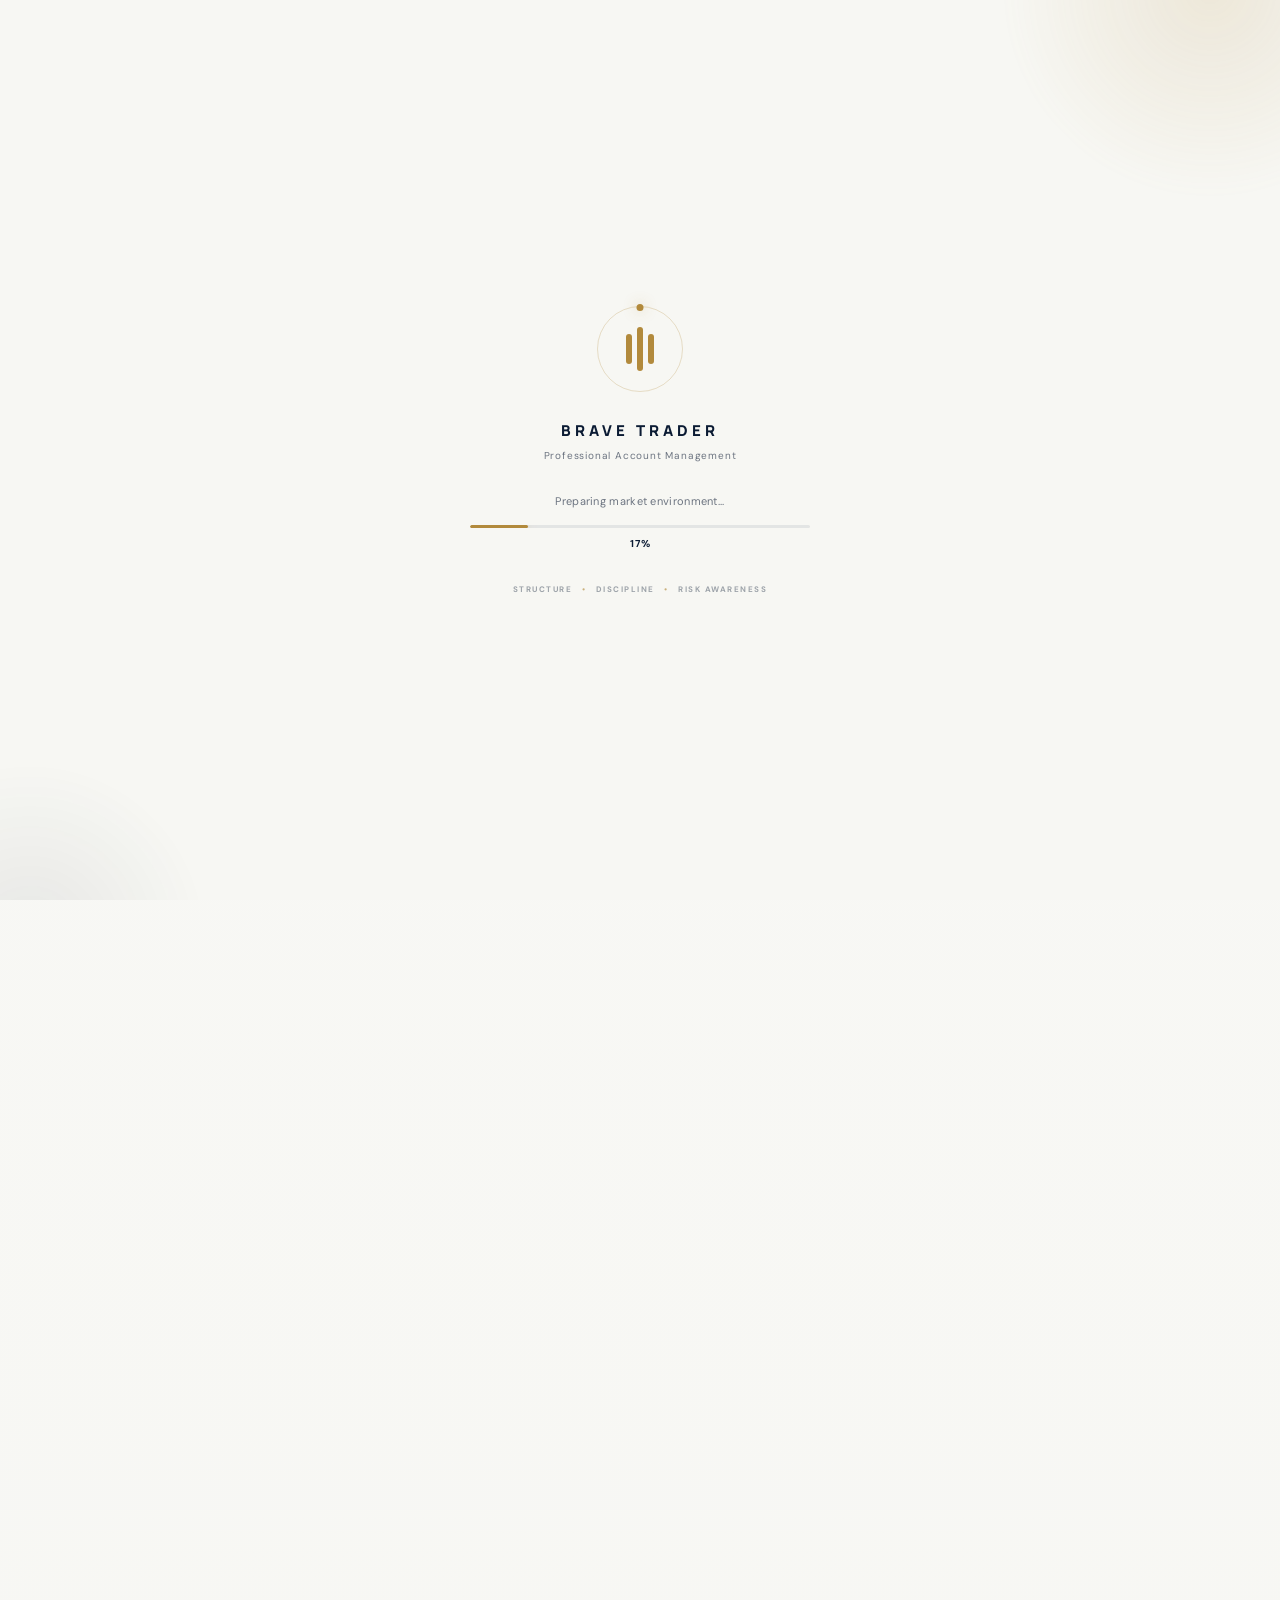
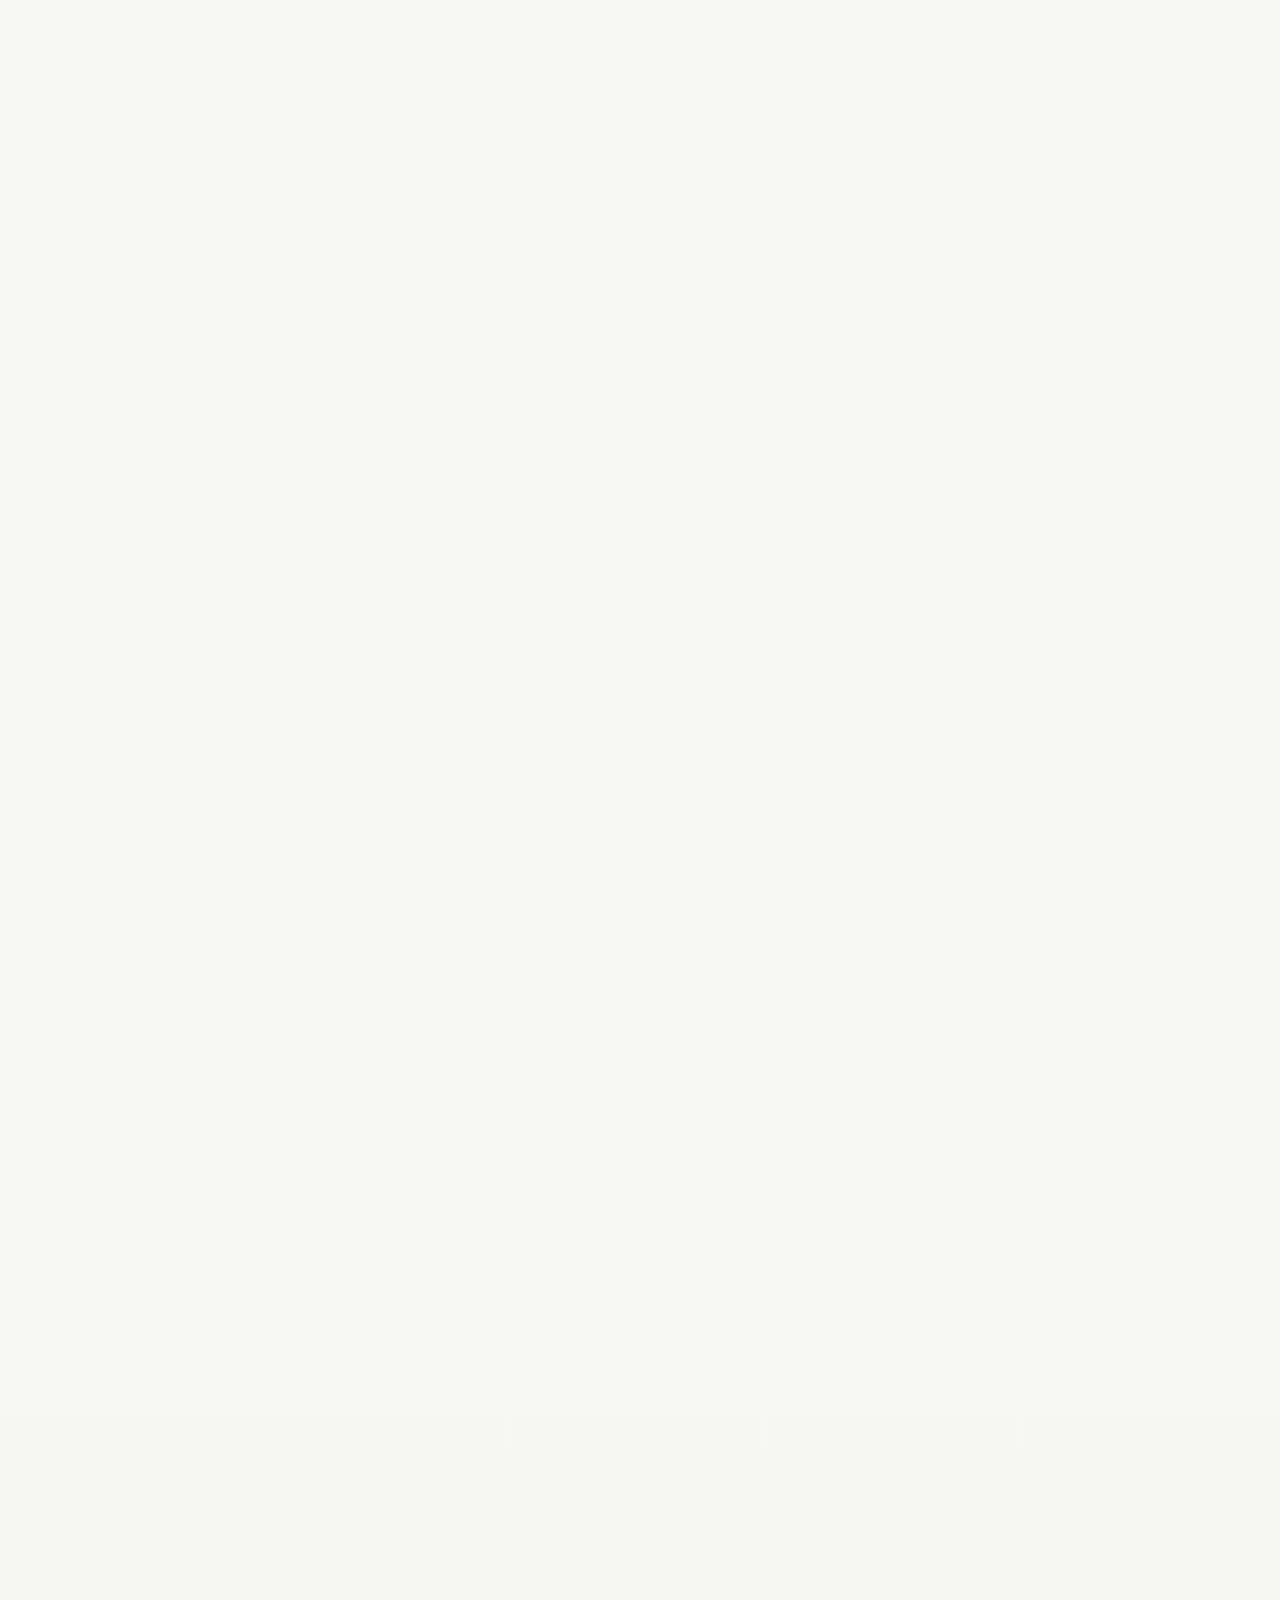
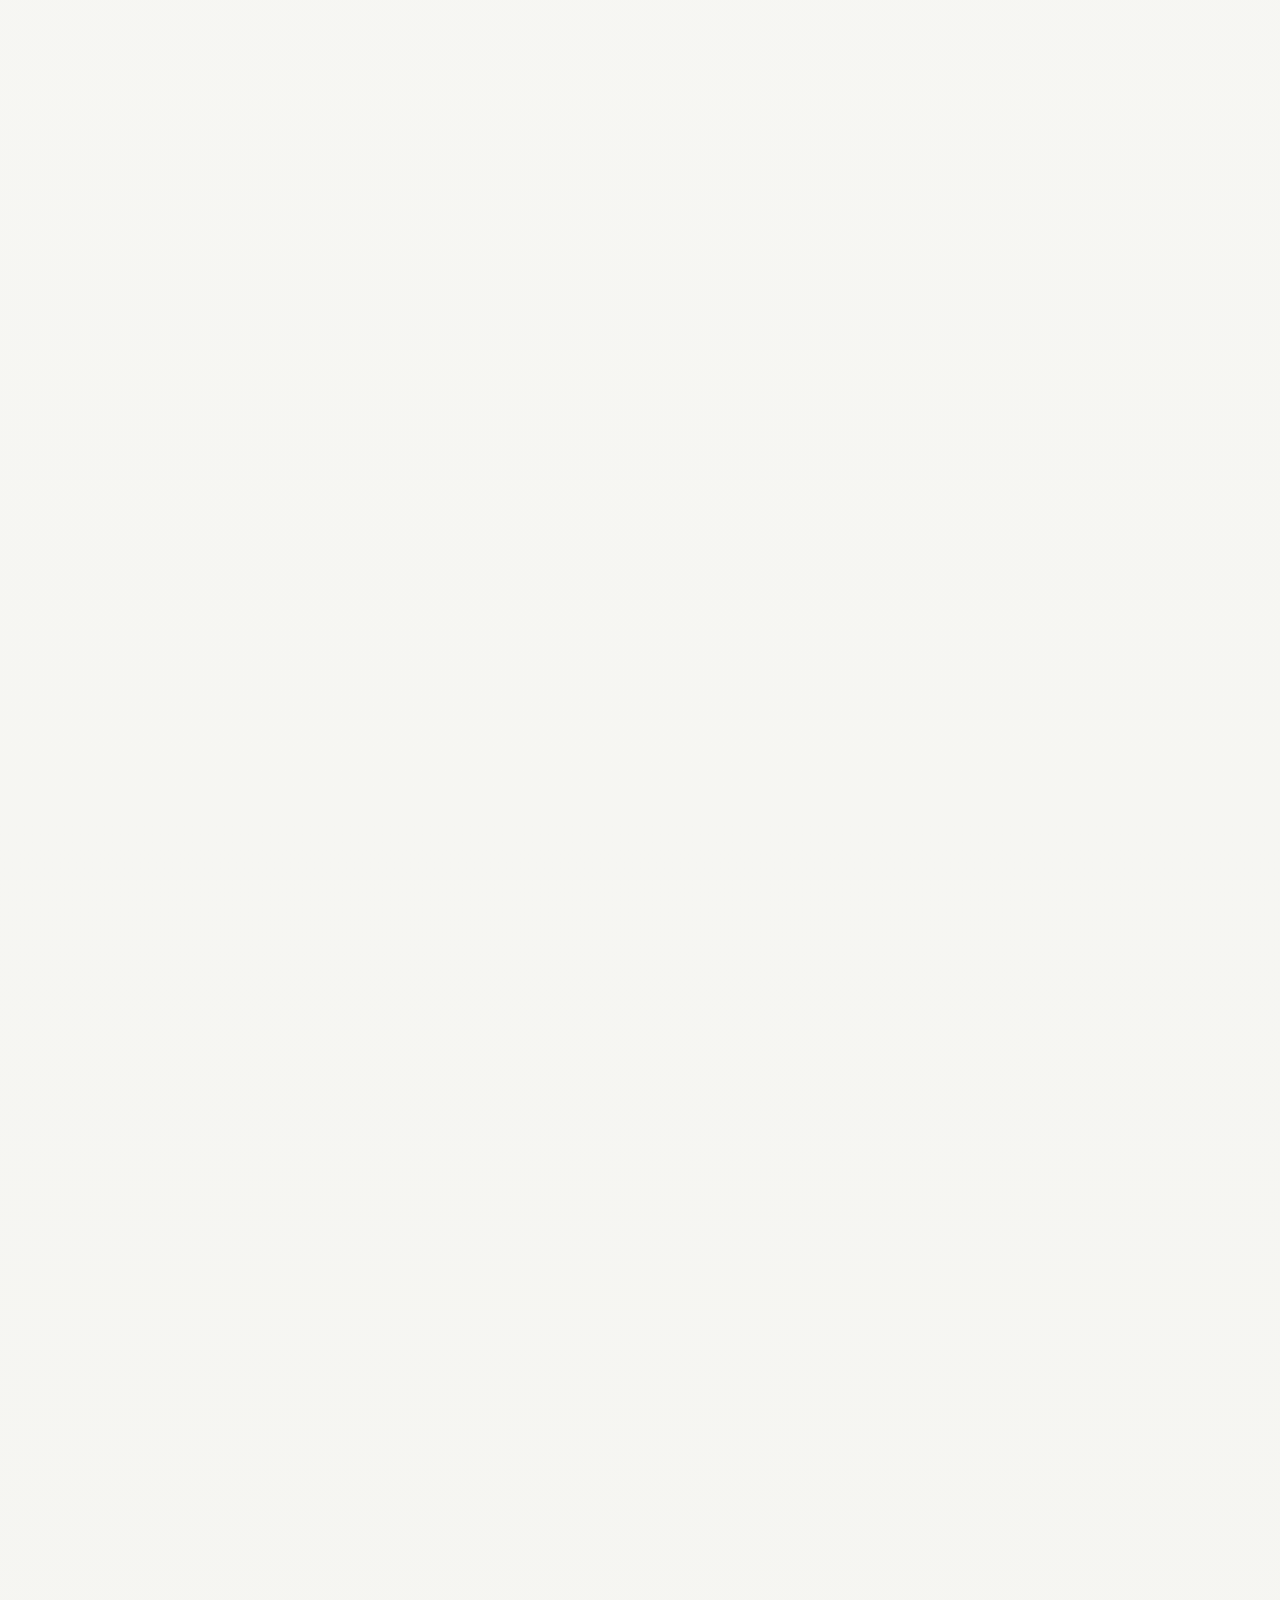
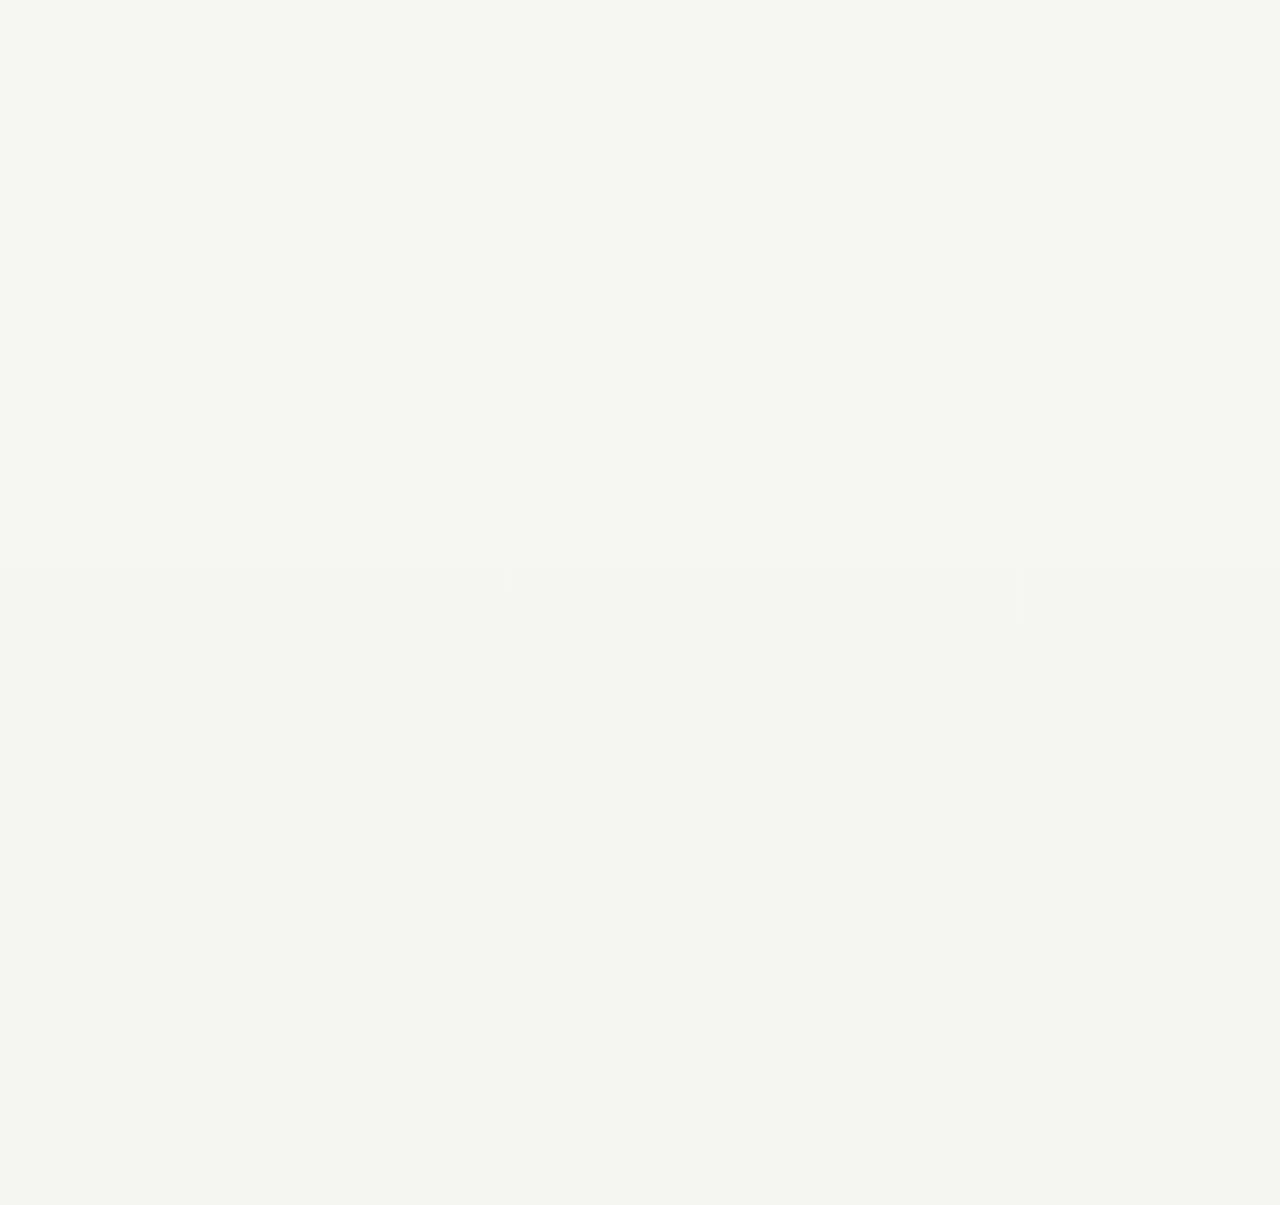
<file: index.html>
<!DOCTYPE html><html lang="en"><head><meta charset="UTF-8">

<meta
    name="viewport"
    content="width=device-width, initial-scale=1.0"
>

<meta
    name="description"
    content="Brave Trader is a Nigerian professional account management company focused on selected precious metals and global market indices, including Gold, Silver and Indices."
>

<meta
    name="keywords"
    content="Brave Trader, Brave Trader Nigeria, professional account management, forex account management, gold trading, silver trading, XAU/USD, XAG/USD, market indices"
>

<meta
    name="author"
    content="Brave Trader"
>

<meta
    name="robots"
    content="index, follow"
>

<meta
    name="theme-color"
    content="#f7f7f3"
>

<link
    rel="canonical"
    href="https://www.brave-trader.com/"
>

<!-- Open Graph -->

<meta
    property="og:type"
    content="website"
>

<meta
    property="og:title"
    content="Brave Trader | Professional Account Management"
>

<meta
    property="og:description"
    content="Brave Trader provides professional account management focused on selected precious metals and global market indices."
>

<meta
    property="og:url"
    content="https://www.brave-trader.com/"
>

<meta
    property="og:site_name"
    content="Brave Trader"
>

<meta
    property="og:image"
    content="https://www.brave-trader.com/IMG-20250711-WA0019.jpg"
>


<title>
    Brave Trader | Professional Account Management
</title>


<link
    rel="icon"
    type="image/x-icon"
    href="IMG-20250711-WA0019.jpg"
>


<!-- Fonts -->

<link
    rel="preconnect"
    href="https://fonts.googleapis.com"
>

<link
    rel="preconnect"
    href="https://fonts.gstatic.com"
    crossorigin
>

<link
    href="https://fonts.googleapis.com/css2?family=DM+Sans:wght@400;500;600;700&family=Manrope:wght@500;600;700;800&display=swap"
    rel="stylesheet"
>


<!-- Main stylesheet -->

<link
    rel="stylesheet"
    href="style.css"
>


<!-- Weather -->

<link
    rel="stylesheet"
    href="weather.css"
>


<!-- =====================================================
     BRAVE TRADER — SEARCH / AI IDENTITY
====================================================== -->

<script type="application/ld+json">
{
    "@context": "https://schema.org",
    "@graph": [

        {
            "@type": "Organization",
            "@id": "https://www.brave-trader.com/#organization",
            "name": "Brave Trader",
            "url": "https://www.brave-trader.com/",
            "logo": "https://www.brave-trader.com/IMG-20250711-WA0019.jpg",
            "description": "Brave Trader is a Nigerian professional account management company focused on selected precious metals and global market indices.",
            "areaServed": {
                "@type": "Country",
                "name": "Nigeria"
            },
            "sameAs": [
                "https://www.tiktok.com/@brave_trader",
                "https://youtube.com/@brave-trader_official"
            ]
        },

        {
            "@type": "WebSite",
            "@id": "https://www.brave-trader.com/#website",
            "url": "https://www.brave-trader.com/",
            "name": "Brave Trader",
            "description": "Official website of Brave Trader, a Nigerian professional account management company.",
            "publisher": {
                "@id": "https://www.brave-trader.com/#organization"
            }
        },

        {
            "@type": "WebPage",
            "@id": "https://www.brave-trader.com/#webpage",
            "url": "https://www.brave-trader.com/",
            "name": "Brave Trader | Professional Account Management",
            "isPartOf": {
                "@id": "https://www.brave-trader.com/#website"
            },
            "about": {
                "@id": "https://www.brave-trader.com/#organization"
            },
            "description": "Brave Trader provides professional account management focused on selected precious metals and global market indices."
        }

    ]
}
</script>


<!-- =====================================================
     BRAVE TRADER — INITIAL PAGE LOCK
====================================================== -->

<style>
    /* Lock the real page while the loader is running */
    html.brave-loading body {
        overflow: hidden !important;
    }

    html.brave-loading body > header,
    html.brave-loading body > main,
    html.brave-loading body > footer {
        visibility: hidden !important;
        opacity: 0 !important;
    }

    /* Loader always sits above the page */
    #brave-loader {
        position: fixed;
        inset: 0;
        z-index: 999999;
        visibility: visible;
        opacity: 1;
    }

    #brave-loader.loader-finished {
        opacity: 0;
        visibility: hidden;
        pointer-events: none;
        transition:
            opacity 0.8s ease,
            visibility 0.8s ease;
    }

    /* Restore the real page */
    html:not(.brave-loading) body > header,
    html:not(.brave-loading) body > main,
    html:not(.brave-loading) body > footer {
        visibility: visible;
        opacity: 1;
    }
</style>

<script>
    document.documentElement.classList.add("brave-loading");
</script>

</head>

<body><!-- =====================================================
     NAVIGATION
====================================================== -->

<header class="navbar">

    <a
        href="index.html"
        class="logo logo-image"
        aria-label="Brave Trader Home"
    >

        <img
            src="IMG-20250711-WA0019.jpg"
            alt="Brave Trader Logo"
        >

    </a>


    <nav
        class="nav-links"
        aria-label="Main navigation"
    >

        <div class="nav-dropdown">

            <a
                href="index.html"
                class="nav-home"
            >

                Home

                <span class="dropdown-arrow">
                    ⌄
                </span>

            </a>


            <div class="home-dropdown">

                <a href="index.html#services">
                    Services
                </a>

                <a href="index.html#approach">
                    Our Approach
                </a>

                <a href="index.html#about">
                    Why Brave Trader
                </a>

            </div>

        </div>


        <a href="join-us.html">
            Join Us
        </a>


        <a href="faq.html">
            FAQ
        </a>


        <a
            href="index.html#contact"
            class="mobile-get-started"
        >
            Get Started →
        </a>

    </nav>


    <a
        href="join-us.html"
        class="nav-button"
    >
        Join Us
    </a>


    <button
        class="menu-button"
        type="button"
        aria-label="Open navigation menu"
        aria-expanded="false"
    >
        ☰
    </button>

</header>



<main>

    <!-- =====================================================
         HERO
    ====================================================== -->

    <section
        class="hero"
        id="home"
        aria-labelledby="hero-title"
    >

        <div class="hero-content">

            <p class="eyebrow">
                BRAVE TRADER
            </p>


            <h1 id="hero-title">

                Navigate the markets

                <span>
                    with confidence.
                </span>

            </h1>


            <p class="hero-description">

                Brave Trader is a professional account management
                company focused on selected precious metals and
                global market indices.

                Our approach combines structured strategies,
                disciplined decision-making and risk awareness
                throughout the account management process.

            </p>


            <div class="hero-buttons">

                <a
                    href="#services"
                    class="primary-button"
                >
                    Explore Services
                </a>


                <a
                    href="#approach"
                    class="secondary-button"
                >
                    Our Approach →
                </a>

            </div>

        </div>



        <!-- =================================================
             MARKET DASHBOARD
        ================================================== -->

        <div class="hero-visual">

            <div class="market-card">

                <div class="market-header">

                    <div class="dashboard-heading">

                        <span class="dashboard-label">
                            BRAVE TRADER
                        </span>

                        <strong class="dashboard-title">
                            Market Overview
                        </strong>

                    </div>


                    <span class="market-status">

                        <span class="status-dot"></span>

                        MARKET FOCUS

                    </span>

                </div>



                <div class="market-selector">

                    <button
                        class="market-tab active"
                        type="button"
                        data-market="gold"
                    >

                        <span>
                            Gold
                        </span>

                        <small>
                            XAU/USD
                        </small>

                    </button>


                    <button
                        class="market-tab"
                        type="button"
                        data-market="silver"
                    >

                        <span>
                            Silver
                        </span>

                        <small>
                            XAG/USD
                        </small>

                    </button>


                    <button
                        class="market-tab"
                        type="button"
                        data-market="indices"
                    >

                        <span>
                            Indices
                        </span>

                        <small>
                            GLOBAL
                        </small>

                    </button>

                </div>



                <div class="chart-wrapper">

                    <div class="chart-info">

                        <div>

                            <small>
                                MARKET
                            </small>

                            <strong id="chart-market">
                                XAU/USD
                            </strong>

                        </div>


                        <div class="chart-direction">

                            <span class="direction-dot"></span>

                            <span id="chart-status">
                                Focused
                            </span>

                        </div>

                    </div>



                    <div class="chart-area">

                        <div class="chart-grid"></div>


                        <svg
                            class="market-chart"
                            viewBox="0 0 600 260"
                            preserveAspectRatio="none"
                            aria-label="Illustrative market chart for selected Brave Trader market"
                        >

                            <defs>

                                <linearGradient
                                    id="chartFill"
                                    x1="0"
                                    y1="0"
                                    x2="0"
                                    y2="1"
                                >

                                    <stop
                                        offset="0%"
                                        stop-opacity="0.22"
                                    />

                                    <stop
                                        offset="100%"
                                        stop-opacity="0"
                                    />

                                </linearGradient>

                            </defs>


                            <path
                                id="chart-fill"
                                class="chart-fill"
                                d="
                                    M0,205
                                    L45,185
                                    L90,195
                                    L135,145
                                    L180,160
                                    L225,120
                                    L270,140
                                    L315,95
                                    L360,110
                                    L405,72
                                    L450,88
                                    L495,50
                                    L540,65
                                    L600,25
                                    L600,260
                                    L0,260
                                    Z
                                "
                            ></path>


                            <path
                                id="chart-path"
                                class="chart-path"
                                d="
                                    M0,205
                                    L45,185
                                    L90,195
                                    L135,145
                                    L180,160
                                    L225,120
                                    L270,140
                                    L315,95
                                    L360,110
                                    L405,72
                                    L450,88
                                    L495,50
                                    L540,65
                                    L600,25
                                "
                            ></path>


                            <circle
                                id="chart-point"
                                class="chart-point"
                                cx="600"
                                cy="25"
                                r="6"
                            ></circle>


                            <circle
                                id="chart-point-ring"
                                class="chart-point-ring"
                                cx="600"
                                cy="25"
                                r="12"
                            ></circle>

                        </svg>

                    </div>



                    <div class="chart-footer">

                        <span>
                            Illustrative market view
                        </span>

                        <span>
                            Focused markets
                        </span>

                    </div>

                </div>



                <div class="market-data">

                    <div class="market-data-item">

                        <small>
                            METAL
                        </small>

                        <strong>
                            Gold
                        </strong>

                    </div>


                    <div class="market-data-item">

                        <small>
                            METAL
                        </small>

                        <strong>
                            Silver
                        </strong>

                    </div>


                    <div class="market-data-item">

                        <small>
                            MARKET
                        </small>

                        <strong>
                            Indices
                        </strong>

                    </div>

                </div>

            </div>

        </div>

    </section>



    <!-- =====================================================
         MARKET STRIP
    ====================================================== -->

    <section
        class="market-strip"
        aria-label="Brave Trader focused markets"
    >

        <div class="market-item">

            <span>
                01
            </span>

            <strong>
                GOLD
            </strong>

            <small>
                XAU/USD
            </small>

        </div>


        <div class="market-item">

            <span>
                02
            </span>

            <strong>
                SILVER
            </strong>

            <small>
                XAG/USD
            </small>

        </div>


        <div class="market-item">

            <span>
                03
            </span>

            <strong>
                INDICES
            </strong>

            <small>
                GLOBAL MARKETS
            </small>

        </div>

    </section>



    <!-- =====================================================
         SERVICES
    ====================================================== -->

    <section
        class="section services"
        id="services"
        aria-labelledby="services-title"
    >

        <div class="section-heading">

            <p class="eyebrow">
                BRAVE TRADER SERVICES
            </p>


            <h2 id="services-title">

                Focused management.

                <span>
                    Clear direction.
                </span>

            </h2>


            <p>

                Brave Trader provides professional account
                management centered around selected markets,
                with an emphasis on structured decision-making,
                risk awareness and consistent monitoring.

            </p>

        </div>



        <div class="service-grid">

            <article class="service-card">

                <span class="service-number">
                    01
                </span>


                <div class="service-icon">
                    ◆
                </div>


                <h3>
                    Gold
                </h3>


                <p>

                    Account management focused on the gold market,
                    including XAU/USD.

                </p>


                <a href="#contact">
                    Learn more →
                </a>

            </article>



            <article class="service-card">

                <span class="service-number">
                    02
                </span>


                <div class="service-icon">
                    ◇
                </div>


                <h3>
                    Silver
                </h3>


                <p>

                    Structured management focused on silver,
                    including XAG/USD.

                </p>


                <a href="#contact">
                    Learn more →
                </a>

            </article>



            <article class="service-card">

                <span class="service-number">
                    03
                </span>


                <div class="service-icon">
                    ◈
                </div>


                <h3>
                    Indices
                </h3>


                <p>

                    Focused account management across selected
                    global market indices.

                </p>


                <a href="#contact">
                    Learn more →
                </a>

            </article>

        </div>

    </section>



    <!-- =====================================================
         SERVICES
    ====================================================== -->

    <section
        class="section services"
        id="services"
        aria-labelledby="services-title"
    >

        <div class="section-heading">

            <p class="eyebrow">
                BRAVE TRADER SERVICES
            </p>


            <h2 id="services-title">

                Focused management.

                <span>
                    Clear direction.
                </span>

            </h2>


            <p>

                Brave Trader provides professional account
                management centered around selected markets,
                with an emphasis on structured decision-making,
                risk awareness and consistent monitoring.

            </p>

        </div>



        <div class="service-grid">

            <article class="service-card">

                <span class="service-number">
                    01
                </span>


                <div class="service-icon">
                    ◆
                </div>


                <h3>
                    Gold
                </h3>


                <p>

                    Account management focused on the gold market,
                    including XAU/USD.

                </p>


                <a href="#contact">
                    Learn more →
                </a>

            </article>



            <article class="service-card">

                <span class="service-number">
                    02
                </span>


                <div class="service-icon">
                    ◇
                </div>


                <h3>
                    Silver
                </h3>


                <p>

                    Structured management focused on silver,
                    including XAG/USD.

                </p>


                <a href="#contact">
                    Learn more →
                </a>

            </article>



            <article class="service-card">

                <span class="service-number">
                    03
                </span>


                <div class="service-icon">
                    ◈
                </div>


                <h3>
                    Indices
                </h3>


                <p>

                    Focused account management across selected
                    global market indices.

                </p>


                <a href="#contact">
                    Learn more →
                </a>

            </article>

        </div>

    </section>



    <!-- =====================================================
         APPROACH
    ====================================================== -->

    <section
        class="section approach"
        id="approach"
        aria-labelledby="approach-title"
    >

        <div class="approach-content">

            <p class="eyebrow">
                OUR APPROACH
            </p>


            <h2 id="approach-title">

                Strategy built around

                <span>
                    discipline.
                </span>

            </h2>


            <p>

                Markets can move quickly.

                Brave Trader's approach is built around
                structured decision-making, defined risk
                parameters and consistent monitoring.

            </p>

        </div>



        <div class="process">

            <div class="process-step">

                <span>
                    01
                </span>

                <div>

                    <h3>
                        Understand
                    </h3>

                    <p>

                        We begin by understanding the account,
                        objectives and risk parameters.

                    </p>

                </div>

            </div>


            <div class="process-step">

                <span>
                    02
                </span>

                <div>

                    <h3>
                        Structure
                    </h3>

                    <p>

                        A management approach is structured
                        around the selected markets.

                    </p>

                </div>

            </div>


            <div class="process-step">

                <span>
                    03
                </span>

                <div>

                    <h3>
                        Manage
                    </h3>

                    <p>

                        Positions are managed according to
                        the established strategy and risk
                        framework.

                    </p>

                </div>

            </div>


            <div class="process-step">

                <span>
                    04
                </span>

                <div>

                    <h3>
                        Monitor
                    </h3>

                    <p>

                        Accounts and market conditions are
                        continuously monitored as part of
                        the management process.

                    </p>

                </div>

            </div>

        </div>

    </section>



    <!-- =====================================================
         WHY BRAVE TRADER
    ====================================================== -->

    <section
        class="section why-us"
        id="about"
        aria-labelledby="about-title"
    >


        <!-- =================================================
             BRAVE TRADER VIDEO
        ================================================== -->

        <div class="about-video">

            <div class="about-video-heading">

                <p class="eyebrow">
                    SEE BRAVE TRADER
                </p>

                <h3>

                    A closer look at

                    <span>
                        Brave Trader.
                    </span>

                </h3>

            </div>


            <div
                style="
                    width: 100%;
                    max-width: 420px;
                    margin: 30px auto 0;
                    aspect-ratio: 9 / 16;
                    border-radius: 18px;
                    overflow: hidden;
                    box-shadow: 0 20px 50px rgba(11, 27, 51, 0.12);
                "
            >

                <iframe
                    id="brave-trader-video"
                    src="https://www.youtube.com/embed/vIW3PcwqJWI?enablejsapi=1"
                    title="Brave Trader"
                    style="
                        width: 100%;
                        height: 100%;
                        border: 0;
                        display: block;
                    "
                    allow="accelerometer; autoplay; clipboard-write; encrypted-media; gyroscope; picture-in-picture; web-share"
                    allowfullscreen
                ></iframe>

            </div>

        </div>



        <div class="section-heading">

            <p class="eyebrow">
                WHY BRAVE TRADER
            </p>


            <h2 id="about-title">

                A focused approach to

                <span>
                    market management.
                </span>

            </h2>

        </div>



        <div class="features">

            <div class="feature">

                <span>
                    01
                </span>

                <h3>
                    Focused Markets
                </h3>

                <p>
                    Specialization in precious metals
                    and selected indices.
                </p>

            </div>


            <div class="feature">

                <span>
                    02
                </span>

                <h3>
                    Risk Awareness
                </h3>

                <p>

                    Decisions are made with risk management
                    at the center of the process.

                </p>

            </div>


            <div class="feature">

                <span>
                    03
                </span>

                <h3>
                    Structured Process
                </h3>

                <p>

                    A defined approach from account assessment
                    through ongoing management.

                </p>

            </div>


            <div class="feature">

                <span>
                    04
                </span>

                <h3>
                    Clear Communication
                </h3>

                <p>

                    Professional communication throughout
                    the management relationship.

                </p>

            </div>

        </div>

    </section>



    <!-- =====================================================
         CTA
    ====================================================== -->

    <section
        class="cta"
        id="contact"
        aria-labelledby="contact-title"
    >

        <div class="cta-content">

            <p class="eyebrow">
                BRAVE TRADER
            </p>


            <h2 id="contact-title">

                Take a more structured
                approach to your account.

            </h2>


            <p>

                Learn more about Brave Trader,
                our account management services
                and the markets we focus on.

            </p>


            <div class="contact-options">

                <a
                    href="https://wa.me/2349071315284?text=Hello%20Brave%20Trader%2C%20I%20am%20interested%20in%20learning%20more%20about%20your%20account%20management%20services%20for%20precious%20metals%20and%20indices."
                    class="primary-button"
                    target="_blank"
                    rel="noopener"
                >
                    WhatsApp →
                </a>


                <a
                    href="https://t.me/+2348132596741"
                    class="secondary-button"
                    target="_blank"
                    rel="noopener"
                >
                    Telegram →
                </a>

            </div>

        </div>

    </section>

</main>



<!-- =====================================================
     FOOTER
====================================================== -->

<footer>

    <div class="footer-main">


        <!-- Footer Brand -->

        <div class="footer-brand">

            <a
                href="index.html"
                class="logo logo-image"
                aria-label="Brave Trader Home"
            >

                <img
                    src="IMG-20250711-WA0019.jpg"
                    alt="Brave Trader"
                >

            </a>


            <p>

                Brave Trader is a Nigerian professional
                account management company focused on
                selected precious metals and global
                market indices.

            </p>

        </div>



        <!-- Footer Navigation -->

        <div class="footer-links">

            <div>

                <h4>
                    Explore
                </h4>

                <a href="#home">
                    Home
                </a>

                <a href="#services">
                    Services
                </a>

                <a href="#approach">
                    Our Approach
                </a>

            </div>


            <div>

                <h4>
                    Company
                </h4>

                <a href="#about">
                    About
                </a>

                <a href="faq.html">
                    FAQ
                </a>

                <a href="#contact">
                    Contact
                </a>

            </div>

        </div>



        <!-- Contact -->

        <div class="footer-social">

            <h4>
                Contact & Social
            </h4>


            <div class="social-links">

                <a
                    href="https://wa.me/2349071315284"
                    target="_blank"
                    rel="noopener"
                >
                    📞 +234 9071315284
                </a>


                <a
                    href="mailto:bravetraderofficialmail@gmail.com"
                >
                    ✉️ bravetraderofficialmail@gmail.com
                </a>


                <a
                    href="https://www.tiktok.com/@brave_trader"
                    target="_blank"
                    rel="noopener"
                >
                    TikTok
                </a>


                <a
                    href="https://youtube.com/@brave-trader_official?si=rs32yLO0diEHz9pl"
                    target="_blank"
                    rel="noopener"
                >
                    YouTube
                </a>

            </div>

        </div>



        <!-- Risk Disclosure -->

        <div class="risk-disclaimer">

            <strong>
                Risk Disclosure
            </strong>


            <p>

                Trading financial markets involves significant
                risk and may not be suitable for every investor.
                Past performance is not indicative of future
                results. Brave Trader does not guarantee profits
                or protection against losses.

            </p>

        </div>



        <!-- Footer Bottom -->

        <div class="footer-bottom">

            <p>
                © 2026 Brave Trader. All rights reserved.
            </p>


            <p>
                Professional Account Management
            </p>

        </div>

    </div>

</footer>



<!-- =====================================================
     DIZU SCROLL LEVER
====================================================== -->

<div
    class="dizu-scroll-control"
    id="dizu-scroll-control"
    aria-label="Page scroll control"
>

    <button
        type="button"
        class="dizu-scroll-arrow"
        id="dizu-scroll-up"
        aria-label="Scroll up"
    >
        ↑
    </button>


    <div
        class="dizu-scroll-track"
        id="dizu-scroll-track"
    >

        <div
            class="dizu-scroll-thumb"
            id="dizu-scroll-thumb"
        ></div>

    </div>


    <button
        type="button"
        class="dizu-scroll-arrow"
        id="dizu-scroll-down"
        aria-label="Scroll down"
    >
        ↓
    </button>

</div>



<!-- =====================================================
     JAVASCRIPT
====================================================== -->

<script src="script.js"></script>

<script src="dizu-scroll.js"></script>

<script src="loader.js"></script>

<script src="weather.js"></script>

</body>

</html>
</file>
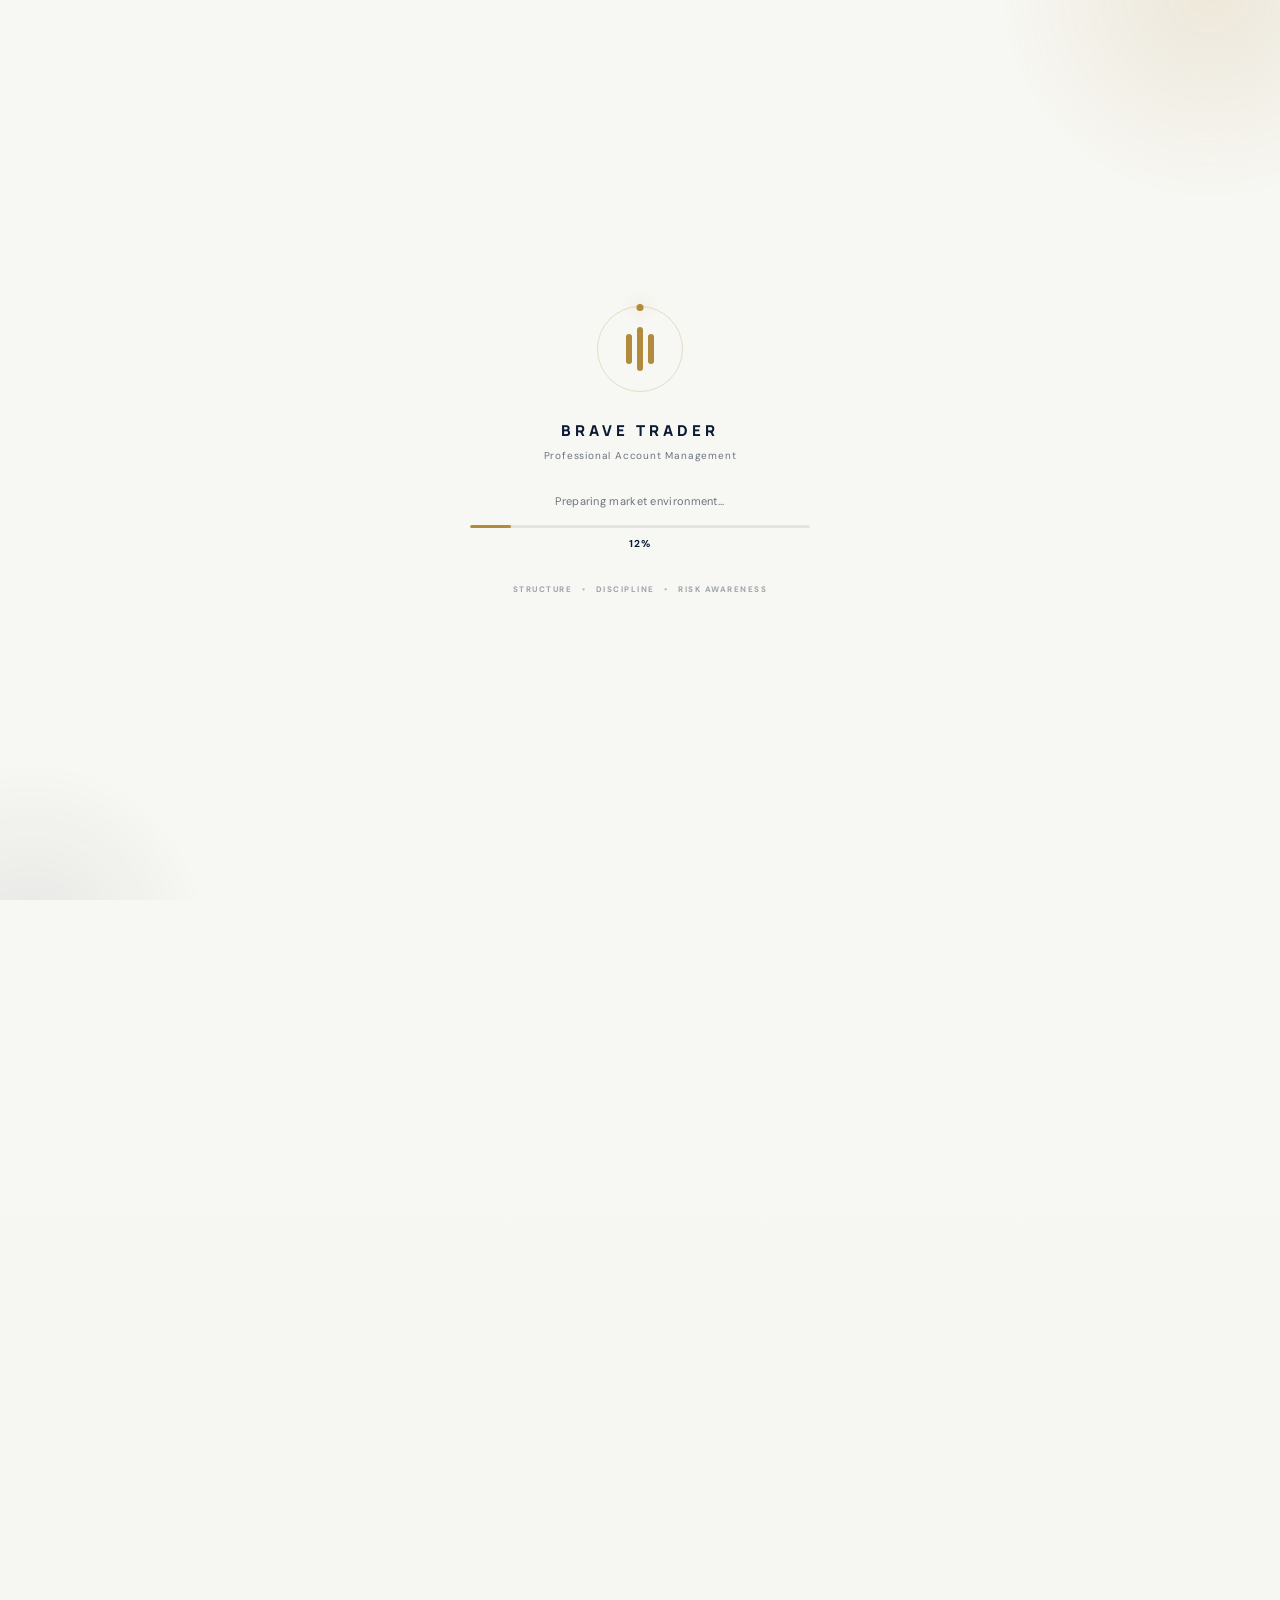
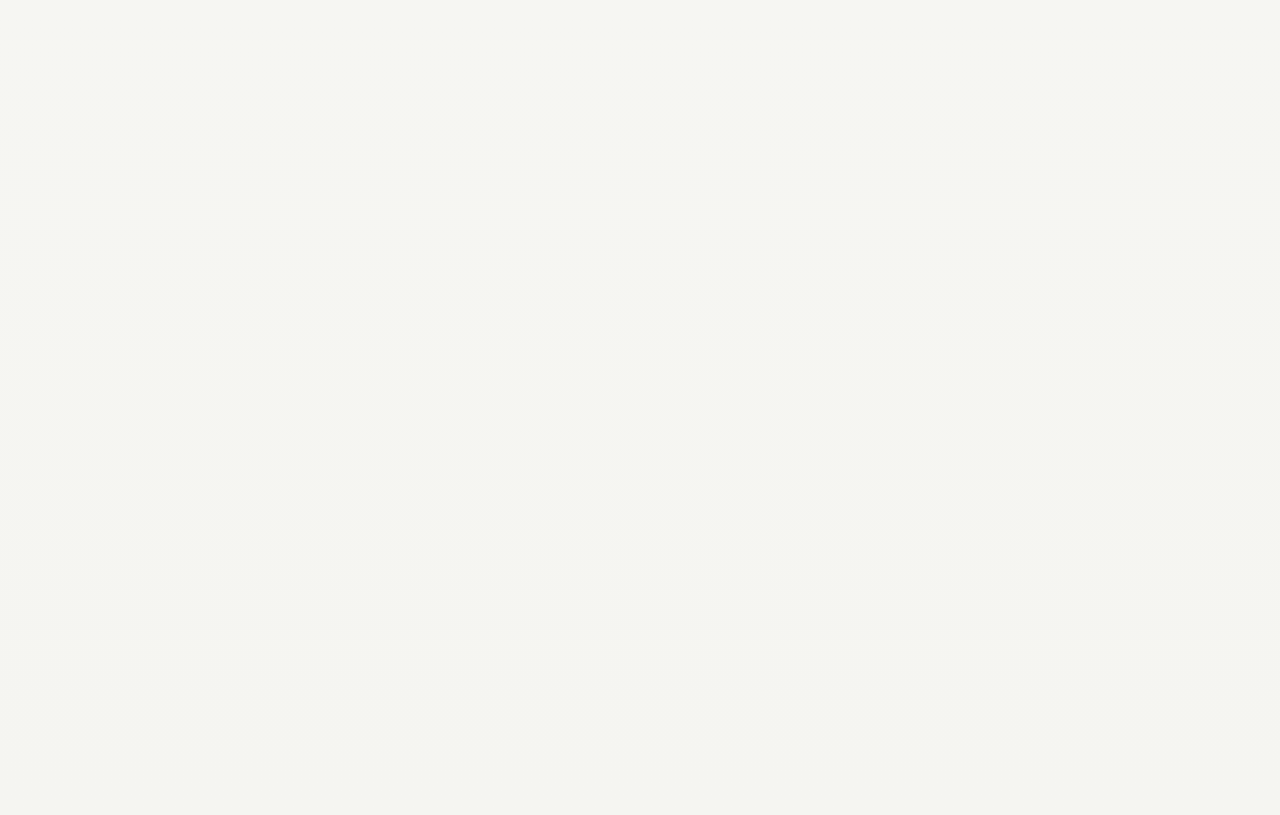
<file: faq.html>
<!DOCTYPE html><html lang="en"><head>

<meta charset="UTF-8">

<meta
    name="viewport"
    content="width=device-width, initial-scale=1.0"
>

<meta
    name="description"
    content="Find answers to common questions about Brave Trader, a Nigerian professional account management company focused on selected precious metals and global market indices."
>

<meta
    name="keywords"
    content="Brave Trader FAQ, Brave Trader Nigeria, account management FAQ, professional account management, forex account management, gold XAU/USD, silver XAG/USD, market indices"
>

<meta
    name="author"
    content="Brave Trader"
>

<meta
    name="robots"
    content="index, follow"
>

<meta
    name="theme-color"
    content="#f7f7f3"
>

<link
    rel="canonical"
    href="https://www.brave-trader.com/faq.html"
>


<!-- Open Graph -->

<meta
    property="og:type"
    content="website"
>

<meta
    property="og:title"
    content="FAQ | Brave Trader"
>

<meta
    property="og:description"
    content="Answers to common questions about Brave Trader, its professional account management approach, markets, processes and risk awareness."
>

<meta
    property="og:url"
    content="https://www.brave-trader.com/faq.html"
>

<meta
    property="og:site_name"
    content="Brave Trader"
>

<meta
    property="og:image"
    content="https://www.brave-trader.com/IMG-20250711-WA0019.jpg"
>


<title>
    FAQ | Brave Trader
</title>


<link
    rel="icon"
    type="image/x-icon"
    href="IMG-20250711-WA0019.jpg"
>


<!-- Fonts -->

<link
    rel="preconnect"
    href="https://fonts.googleapis.com"
>

<link
    rel="preconnect"
    href="https://fonts.gstatic.com"
    crossorigin
>

<link
    href="https://fonts.googleapis.com/css2?family=DM+Sans:wght@400;500;600;700&family=Manrope:wght@500;600;700;800&display=swap"
    rel="stylesheet"
>


<!-- Main stylesheet -->

<link
    rel="stylesheet"
    href="style.css"
>

<link rel="stylesheet" href="weather.css">

<!-- =====================================================
     BRAVE TRADER — SEARCH / AI IDENTITY
====================================================== -->

<script type="application/ld+json">
{
    "@context": "https://schema.org",
    "@graph": [

        {
            "@type": "Organization",
            "@id": "https://www.brave-trader.com/#organization",
            "name": "Brave Trader",
            "url": "https://www.brave-trader.com/",
            "logo": "https://www.brave-trader.com/IMG-20250711-WA0019.jpg",
            "description": "Brave Trader is a Nigerian professional account management company focused on selected precious metals and global market indices.",
            "areaServed": {
                "@type": "Country",
                "name": "Nigeria"
            },
            "sameAs": [
                "https://www.tiktok.com/@brave_trader",
                "https://youtube.com/@brave-trader_official"
            ]
        },

        {
            "@type": "WebSite",
            "@id": "https://www.brave-trader.com/#website",
            "url": "https://www.brave-trader.com/",
            "name": "Brave Trader",
            "description": "Official website of Brave Trader, a Nigerian professional account management company.",
            "publisher": {
                "@id": "https://www.brave-trader.com/#organization"
            }
        },

        {
            "@type": "WebPage",
            "@id": "https://www.brave-trader.com/faq.html#webpage",
            "url": "https://www.brave-trader.com/faq.html",
            "name": "FAQ | Brave Trader",
            "isPartOf": {
                "@id": "https://www.brave-trader.com/#website"
            },
            "about": {
                "@id": "https://www.brave-trader.com/#organization"
            },
            "description": "Frequently asked questions about Brave Trader and its professional account management services."
        }

    ]
}

</script>


<script>
    document.documentElement.classList.add("brave-loading");
</script>

<style>
    html.brave-loading body {
        overflow: hidden !important;
    }

    html.brave-loading body > header,
    html.brave-loading body > main,
    html.brave-loading body > footer {
        visibility: hidden !important;
    }

    #brave-loader {
        position: fixed;
        inset: 0;
        z-index: 999999;
        visibility: visible;
    }
</style>

<script>
    document.documentElement.classList.add("brave-loading");
</script>

</head>


<body>


    <!-- ================= NAVBAR ================= -->

    <header class="navbar">

        <a href="index.html" class="logo logo-image" aria-label="Brave Trader Home">
    <img
        src="IMG-20250711-WA0019.jpg"
        alt="Brave Trader"
    >
</a>



<nav class="nav-links">
  
        <a href="index.html" class="nav-home">
            Home</a>

    <a href="join-us.html">
        Join Us
    </a>

    <a href="faq.html">
        FAQ
    </a>
    
    <a href="#contact" class="mobile-get-started">
        Get Started →
    </a>
</nav>

<a href="join-us.html" class="nav-button">
    Join Us
</a>

<button
    class="menu-button"
    type="button"
    aria-label="Open navigation menu"
    aria-expanded="false"
>
    ☰
</button>



    </header>



    <!-- ================= FAQ HERO ================= -->

    <main>

        <section class="faq-hero">

            <p class="eyebrow">
                FREQUENTLY ASKED QUESTIONS
            </p>

            <h1>
                Questions?
                <span>We've got answers.</span>
            </h1>

            <p>
                Learn more about Brave Trader, our account
                management approach and the markets we focus on.
            </p>

        </section>



        <!-- ================= FAQ ================= -->

        <section
            class="faq-page section"
            id="faq"
        >

            <div class="faq-list">


                <!-- FAQ 01 -->

                <details class="faq-item">

                    <summary>
                        What markets does Brave Trader focus on?
                        <span>+</span>
                    </summary>

                    <p>
                        Brave Trader focuses on selected precious
                        metals, including Gold (XAU/USD) and Silver
                        (XAG/USD), as well as selected global market
                        indices.
                    </p>

                </details>



                <!-- FAQ 02 -->

                <details class="faq-item">

                    <summary>
                        What is account management?
                        <span>+</span>
                    </summary>

                    <p>
                        Account management is a service where a
                        client's trading account is managed according
                        to an agreed strategy, objectives and risk
                        parameters.
                    </p>

                </details>



                <!-- FAQ 03 -->

                <details class="faq-item">

                    <summary>
                        Does Brave Trader guarantee profits?
                        <span>+</span>
                    </summary>

                    <p>
                        No. Trading financial markets involves risk,
                        and past performance is not indicative of
                        future results. Brave Trader does not
                        guarantee profits or protection against
                        losses.
                    </p>

                </details>



                <!-- FAQ 04 -->

                <details class="faq-item">

                    <summary>
                        How can I get started with Brave Trader?
                        <span>+</span>
                    </summary>

                    <p>
                        You can begin by contacting Brave Trader
                        through WhatsApp or Telegram. Our team can
                        provide more information about the account
                        management service and explain the next
                        steps.
                    </p>

                </details>



                <!-- FAQ 05 -->

                <details class="faq-item">

                    <summary>
                        Which markets can be included in management?
                        <span>+</span>
                    </summary>

                    <p>
                        Brave Trader's account management services
                        are focused on precious metals such as Gold
                        and Silver, along with selected market
                        indices.
                    </p>

                </details>



                <!-- FAQ 06 -->

                <details class="faq-item">

                    <summary>
                        Is trading financial markets risk-free?
                        <span>+</span>
                    </summary>

                    <p>
                        No. Financial markets carry inherent risk,
                        and losses are possible. Clients should
                        understand the risks involved before using
                        any account management service.
                    </p>

                </details>



                <!-- FAQ 07 -->

                <details class="faq-item">

                    <summary>
                        How can I contact Brave Trader?
                        <span>+</span>
                    </summary>

                    <p>
                        You can contact Brave Trader directly through
                        WhatsApp or Telegram to ask questions and
                        learn more about the available account
                        management services.
                    </p>

                </details>

            </div>

        </section>



        <!-- ================= CONTACT CTA ================= -->

        <section
            class="faq-contact"
            id="contact"
        >

            <div>

                <p class="eyebrow">
                    STILL HAVE QUESTIONS?
                </p>

                <h2>
                    Didn't find the answer
                    <span>you were looking for?</span>
                </h2>

                <p>
                    Our team is available to answer your questions
                    and provide more information about our account
                    management services.
                </p>

                <a
                    href="https://wa.me/2349071315284?text=Hello%20Brave%20Trader%2C%20I%20have%20a%20question%20about%20your%20account%20management%20services%20for%20precious%20metals%20and%20indices."
                    class="primary-button"
                    target="_blank"
                    rel="noopener"
                >
                    Contact Us on WhatsApp →
                </a>

            </div>

        </section>

    </main>



    <!-- ================= FOOTER ================= -->

    <footer>

        <div class="footer-main">


            <div class="footer-brand">

                <a href="index.html" class="logo logo-image" aria-label="Brave Trader Home">
    <img
        src="IMG-20250711-WA0019.jpg"
        alt="Brave Trader"
    >
</a>

                <p>
                    Professional account management focused on
                    precious metals and indices.
                </p>

            </div>



            <div class="footer-links">

                <div>

                    <h4>Explore</h4>

                    <a href="index.html">
                        Home
                    </a>

                    <a href="index.html#about">
                   About
                   </a>

                    <a href="faq.html">
                        FAQ
                    </a>

                </div>


                <div>

                    <h4>Contact</h4>

                    <a href="#contact">
                        Contact Us
                    </a>

                    <a
                        href="https://wa.me/2349071315284"
                        target="_blank"
                        rel="noopener"
                    >
                        WhatsApp
                    </a>

                    <a
                        href="https://t.me/+2348132596741"
                        target="_blank"
                        rel="noopener"
                    >
                        Telegram
                    </a>

                </div>

            </div>



            <div class="footer-social">

    <h4>Contact & Social</h4>

    <div class="social-links">


<a
    href="https://wa.me/2349071315284"
    target="_blank"
    rel="noopener"
>
    📞 +234 9071315284
</a>

        <a href="mailto:bravetraderofficialmail@gmail.com">
            ✉️ bravetraderofficialmail@gmail.com
        </a>

        <a
    href="https://www.tiktok.com/@brave_trader"
    target="_blank"
    rel="noopener"
>
    TikTok
</a>

        <a href="https://youtube.com/@brave-trader_official?si=rs32yLO0diEHz9pl" target="_blank" rel="noopener">
            YouTube
        </a>

    </div>

</div>

        </div>



        <!-- Risk Disclosure -->

        <div class="risk-disclaimer">

            <strong>
                Risk Disclosure
            </strong>

            <p>
                Trading financial markets involves significant
                risk and may not be suitable for every investor.
                Past performance is not indicative of future
                results. Brave Trader does not guarantee profits
                or protection against losses.
            </p>

        </div>



        <div class="footer-bottom">

            <p>
                © 2026 Brave Trader. All rights reserved.
            </p>

            <p>
                Professional Account Management
            </p>

        </div>

    </footer>



    <script src="script.js"></script>

<!-- =====================================================
     DIZU SCROLL LEVER
===================================================== -->

<div class="dizu-scroll-control" id="dizu-scroll-control" aria-label="Page scroll control">

    <button
        type="button"
        class="dizu-scroll-arrow"
        id="dizu-scroll-up"
        aria-label="Scroll up"
    >
        ↑
    </button>

    <div class="dizu-scroll-track" id="dizu-scroll-track">

        <div
            class="dizu-scroll-thumb"
            id="dizu-scroll-thumb"
        ></div>

    </div>

    <button
        type="button"
        class="dizu-scroll-arrow"
        id="dizu-scroll-down"
        aria-label="Scroll down"
    >
        ↓
    </button>

</div>

<script src="dizu-scroll.js"></script>

<script src="loader.js"></script>

<script src="weather.js"></script>


</body>

</html>
</file>
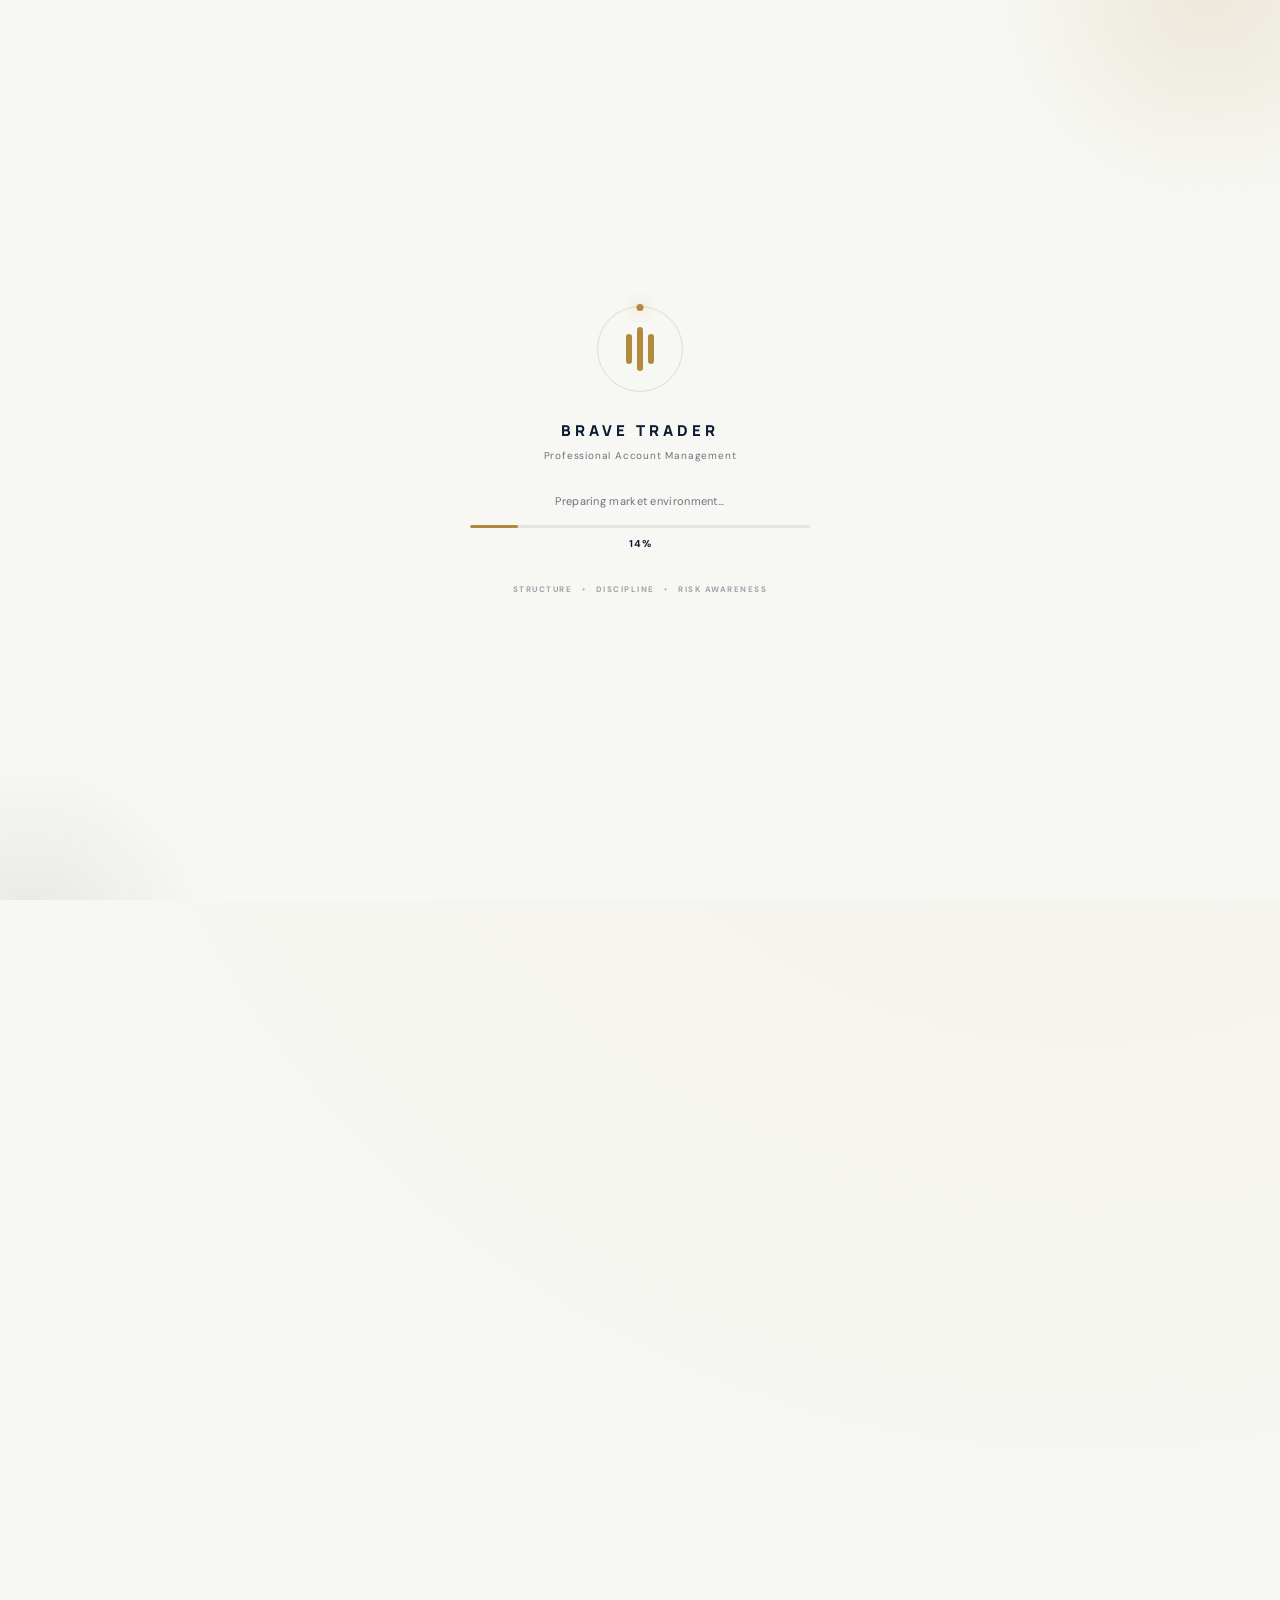
<file: join-us.html>
<!DOCTYPE html><html lang="en"><head>

<meta charset="UTF-8">

<meta
    name="viewport"
    content="width=device-width, initial-scale=1.0"
>

<meta
    name="description"
    content="Learn how to begin the Brave Trader client journey. Brave Trader is a Nigerian professional account management company focused on selected precious metals and global market indices."
>

<meta
    name="keywords"
    content="Brave Trader, Brave Trader Nigeria, join Brave Trader, account management, professional account management, forex account management, gold XAU/USD, silver XAG/USD, market indices"
>

<meta
    name="author"
    content="Brave Trader"
>

<meta
    name="robots"
    content="index, follow"
>

<meta
    name="theme-color"
    content="#f7f7f3"
>

<link
    rel="canonical"
    href="https://www.brave-trader.com/join-us.html"
>


<!-- Open Graph -->

<meta
    property="og:type"
    content="website"
>

<meta
    property="og:title"
    content="Join Us | Brave Trader"
>

<meta
    property="og:description"
    content="Learn about the Brave Trader client journey and professional account management process."
>

<meta
    property="og:url"
    content="https://www.brave-trader.com/join-us.html"
>

<meta
    property="og:site_name"
    content="Brave Trader"
>

<meta
    property="og:image"
    content="https://www.brave-trader.com/IMG-20250711-WA0019.jpg"
>


<title>
    Join Us | Brave Trader
</title>


<link
    rel="icon"
    type="image/x-icon"
    href="IMG-20250711-WA0019.jpg"
>


<!-- Fonts -->

<link
    rel="preconnect"
    href="https://fonts.googleapis.com"
>

<link
    rel="preconnect"
    href="https://fonts.gstatic.com"
    crossorigin
>

<link
    href="https://fonts.googleapis.com/css2?family=DM+Sans:wght@400;500;600;700&family=Manrope:wght@500;600;700;800&display=swap"
    rel="stylesheet"
>


<!-- Main stylesheet -->

<link
    rel="stylesheet"
    href="join.css"
>

<link rel="stylesheet" href="weather.css">

<!-- =====================================================
     BRAVE TRADER — SEARCH / AI IDENTITY
====================================================== -->

<script type="application/ld+json">
{
    "@context": "https://schema.org",
    "@graph": [

        {
            "@type": "Organization",
            "@id": "https://www.brave-trader.com/#organization",
            "name": "Brave Trader",
            "url": "https://www.brave-trader.com/",
            "logo": "https://www.brave-trader.com/IMG-20250711-WA0019.jpg",
            "description": "Brave Trader is a Nigerian professional account management company focused on selected precious metals and global market indices.",
            "areaServed": {
                "@type": "Country",
                "name": "Nigeria"
            },
            "sameAs": [
                "https://www.tiktok.com/@brave_trader",
                "https://youtube.com/@brave-trader_official"
            ]
        },

        {
            "@type": "WebSite",
            "@id": "https://www.brave-trader.com/#website",
            "url": "https://www.brave-trader.com/",
            "name": "Brave Trader",
            "description": "Official website of Brave Trader, a Nigerian professional account management company.",
            "publisher": {
                "@id": "https://www.brave-trader.com/#organization"
            }
        },

        {
            "@type": "WebPage",
            "@id": "https://www.brave-trader.com/join-us.html#webpage",
            "url": "https://www.brave-trader.com/join-us.html",
            "name": "Join Us | Brave Trader",
            "isPartOf": {
                "@id": "https://www.brave-trader.com/#website"
            },
            "about": {
                "@id": "https://www.brave-trader.com/#organization"
            },
            "description": "Information about beginning the Brave Trader client journey and professional account management process."
        }

    ]
}

</script>

<style>
    html.brave-loading body {
        overflow: hidden !important;
    }

    html.brave-loading body > header,
    html.brave-loading body > main,
    html.brave-loading body > footer {
        visibility: hidden !important;
    }

    #brave-loader {
        position: fixed;
        inset: 0;
        z-index: 999999;
        visibility: visible;
    }
</style>

<script>
    document.documentElement.classList.add("brave-loading");
</script>

</head>


<body>


<!-- =====================================================
     NAVIGATION
===================================================== -->

<header class="navbar">

    <a
        href="index.html"
        class="logo logo-image"
        aria-label="Brave Trader Home"
    >

        <img
            src="IMG-20250711-WA0019.jpg"
            alt="Brave Trader Logo"
        >

    </a>


    <nav class="nav-links">

            <a href="index.html"
                class="nav-home">Home</a>
                
           <a
            href="join-us.html"
            class="active"
        >
            Join Us
        </a>


        <a href="faq.html">
            FAQ
        </a>


        <a
            href="index.html#contact"
            class="mobile-get-started"
        >
            Get Started →
        </a>

    </nav>


    <a
        href="#register"
        class="nav-button"
    >
        Join Us
    </a>


    <button
        class="menu-button"
        type="button"
        aria-label="Open navigation menu"
        aria-expanded="false"
    >
        ☰
    </button>

</header>



<!-- =====================================================
     MAIN
===================================================== -->

<main class="join-page">


<!-- =====================================================
     JOIN HERO
===================================================== -->

<section class="join-hero">

    <div class="join-hero-content">

        <p class="eyebrow">
            BRAVE TRADER
        </p>


        <h1>
            A more structured way to
            <span>approach the markets.</span>
        </h1>


        <p>
            Brave Trader provides professional account management
            focused on selected precious metals and market indices,
            using a structured approach to strategy, monitoring
            and risk management.
        </p>


        <div class="hero-buttons">

            <a
                href="#partnership"
                class="primary-button"
            >
                Learn More →
            </a>


            <a
                href="#register"
                class="secondary-button"
            >
                Continue to Register
            </a>

        </div>

    </div>


    <!-- =================================================
         PARTNERSHIP INTRO PAD
    ================================================== -->

    <div
        class="partner-card join-feature-pad"
        id="partnership"
    >

        <span class="join-pad-number">
            ✨
        </span>


        <p class="eyebrow">
            BROKER PARTNERSHIP
        </p>


        <h2>
            Access begins with
            <span>the right process.</span>
        </h2>


        <p>
            Brave Trader works with a selected broker environment
            to support the account management process. Opening an
            account remains subject to the broker's own eligibility,
            documentation and verification requirements.
        </p>


        <div class="join-pad-line"></div>


        <span class="join-pad-label">
            Eligibility • Verification • Account Approval
        </span>

    </div>

</section>



<!-- =====================================================
     QUICK INFORMATION PADS
===================================================== -->

<section class="join-info-section">

    <div class="join-section-heading">

        <p class="eyebrow">
            BEFORE YOU CONTINUE
        </p>


        <h2>
            Know the process.
            <span>Then decide.</span>
        </h2>


        <p>
            These key points explain what you should understand
            before proceeding with a brokerage application.
        </p>

    </div>


    <div class="join-points">

    <article class="join-point">

        <span>01</span>

        <div class="join-point-icon">
            ◆
        </div>

        <h3>
            Eligibility
        </h3>

        <p>
            Access to brokerage services depends on meeting
            the broker's eligibility requirements and the rules
            applicable to your region.
        </p>

    </article>


    <article class="join-point">

        <span>02</span>

        <div class="join-point-icon">
            ◇
        </div>

        <h3>
            Verification
        </h3>

        <p>
            The broker may require identity, address and other
            supporting information before an account can be approved.
        </p>

    </article>


    <article class="join-point">

        <span>03</span>

        <div class="join-point-icon">
            ◈
        </div>

        <h3>
            Account Approval
        </h3>

        <p>
            Completing an application does not automatically create
            an approved trading account. Final approval remains
            with the broker.
        </p>

    </article>


    <article class="join-point">

        <span>04</span>

        <div class="join-point-icon">
            +
        </div>

        <h3>
            Market Access
        </h3>

        <p>
            Brave Trader focuses its management approach on selected
            precious metals and global market indices.
        </p>

    </article>

</div>

</section>



<!-- =====================================================
     WHY BRAVE TRADER
===================================================== -->

<section class="join-section">

    <div class="join-section-heading">

        <p class="eyebrow">
            OUR APPROACH
        </p>


        <h2>
            Built around
            <span>discipline.</span>
        </h2>


        <p>
            Account management requires more than simply entering
            the market. Our approach is centered around structure,
            monitoring and risk awareness.
        </p>

    </div>


    <div class="benefit-grid">


        <article class="benefit-card join-info-pad">

            <span class="join-pad-number">
                01
            </span>


            <h3>
                Understand
            </h3>


            <p>
                Understand the account, objectives and relevant
                risk parameters before management begins.
            </p>

        </article>


        <article class="benefit-card join-info-pad">

            <span class="join-pad-number">
                02
            </span>


            <h3>
                Structure
            </h3>


            <p>
                Build decisions around a defined management process
                rather than random market activity.
            </p>

        </article>


        <article class="benefit-card join-info-pad">

            <span class="join-pad-number">
                03
            </span>


            <h3>
                Manage
            </h3>


            <p>
                Apply the established approach across selected
                markets while maintaining awareness of risk.
            </p>

        </article>


        <article class="benefit-card join-info-pad">

            <span class="join-pad-number">
                04
            </span>


            <h3>
                Monitor
            </h3>


            <p>
                Market conditions and account activity are monitored
                as part of the ongoing management process.
            </p>

        </article>

    </div>

</section>



<!-- =====================================================
     AWARDS / RECOGNITION
===================================================== -->

<section class="awards-section">

    <div class="awards-heading">

        <p class="eyebrow">
            RECOGNITION & PRESENCE
        </p>


        <h2>
            A growing presence
            <span>across the industry.</span>
        </h2>


        <p>
            Explore the areas of recognition and industry presence
            associated with the broker environment.
        </p>

    </div>


    <div class="awards-scroll">


        <article class="award-card">

            <span class="award-number">
                01
            </span>


            <h3>
                Multi-Award Recognition
            </h3>


            <p>
                Recognition across areas of the financial services
                industry.
            </p>

        </article>



        <article class="award-card">

            <span class="award-number">
                02
            </span>


            <h3>
                International Presence
            </h3>


            <p>
                Participation in international financial and
                trading industry events.
            </p>

        </article>



        <article class="award-card">

            <span class="award-number">
                03
            </span>


            <h3>
                Industry Events
            </h3>


            <p>
                Continued presence across major financial
                industry gatherings.
            </p>

        </article>



        <article class="award-card">

            <span class="award-number">
                04
            </span>


            <h3>
                Global Reach
            </h3>


            <p>
                Services and market infrastructure designed for
                clients across eligible regions.
            </p>

        </article>



        <article class="award-card">

            <span class="award-number">
                05
            </span>


            <h3>
                Trading Infrastructure
            </h3>


            <p>
                Access to established trading infrastructure and
                financial market services.
            </p>

        </article>

    </div>

</section>



<!-- =====================================================
     RISK NOTICE
===================================================== -->

<section class="join-notice">

    <div class="join-notice-heading">

        <p class="eyebrow">
            BEFORE YOU REGISTER
        </p>


        <h2>
            Understand the
            <span>risk first.</span>
        </h2>

    </div>


    <div class="join-notice-content">

        <p>
            Trading forex, precious metals, indices and other
            financial instruments involves significant risk and
            may result in losses.
        </p>


        <p>
            Past performance is not indicative of future results.
            Brave Trader does not guarantee profits or protection
            against losses.
        </p>


        <p>
            You should carefully review the broker's risk warnings,
            terms and conditions and product information before
            opening an account.
        </p>


        <p>
            Registration is subject to eligibility requirements,
            identity verification and any other checks required
            by the broker. Submitting an application does not
            guarantee account approval.
        </p>

    </div>

</section>



<!-- =====================================================
     REGISTER
===================================================== -->

<section
    class="register-section"
    id="register"
>

    <div class="register-card">

        <p class="eyebrow">
            READY TO CONTINUE?
        </p>


        <h2>
            Continue to
            <span>broker registration.</span>
        </h2>


        <p>
            If you meet the applicable eligibility requirements
            and have reviewed the information above, you can
            continue to the broker's official registration portal.
        </p>


        <button
            type="button"
            class="primary-button register-button"
            id="register-button"
        >
            Continue to Registration →
        </button>


        <small class="register-note">
            Registration, verification and final account approval
            are handled by the broker.
        </small>

    </div>

</section>

</main>



<!-- =====================================================
     AGE VERIFICATION MODAL
===================================================== -->

<div
    class="age-modal"
    id="age-modal"
    aria-hidden="true"
>

    <div
        class="age-modal-overlay"
        id="age-modal-overlay"
    ></div>


    <div
        class="age-modal-box"
        role="dialog"
        aria-modal="true"
        aria-labelledby="age-title"
    >

        <button
            type="button"
            class="age-close"
            id="age-close"
            aria-label="Cancel"
        >
            ×
        </button>


        <div class="age-icon">
            18+
        </div>


        <p class="eyebrow">
            BEFORE YOU CONTINUE
        </p>


        <h2 id="age-title">
            Are you above 18?
        </h2>


        <p>
            You must be 18 or older to continue to the broker
            registration page.
        </p>


        <p class="age-warning">
            Financial markets involve significant risk.
            Please review the broker's risk warning and
            eligibility requirements before continuing.
        </p>


        <div class="age-actions">

            <button
                type="button"
                class="primary-button"
                id="age-yes"
            >
                I'm above 18 &amp; Continue →
            </button>


            <button
                type="button"
                class="cancel-button"
                id="age-no"
            >
                Cancel
            </button>

        </div>

    </div>

</div>



<!-- =====================================================
     FOOTER
===================================================== -->

<footer>

    <div class="footer-main">


        <!-- BRAND -->

        <div class="footer-brand">

            <a
                href="index.html"
                class="logo logo-image"
                aria-label="Brave Trader Home"
            >

                <img
                    src="IMG-20250711-WA0019.jpg"
                    alt="Brave Trader Logo"
                >

            </a>


            <p>
                Professional account management focused on
                precious metals and indices.
            </p>

        </div>



        <!-- LINKS -->

        <div class="footer-links">

            <div>

                <h4>
                    Explore
                </h4>


                <a href="index.html">
                    Home
                </a>


                <a href="join-us.html">
                    Join Us
                </a>


                <a href="faq.html">
                    FAQ
                </a>

            </div>


            <div>

                <h4>
                    Contact
                </h4>


                <a
                    href="https://wa.me/2349071315284"
                    target="_blank"
                    rel="noopener"
                >
                    +234 2349071315284
                </a>


                <a href="mailto:bravetraderofficialmail@gmail.com">
                    Email Us
                </a>

            </div>

        </div>



        <!-- SOCIAL -->

        <div class="footer-social">

            <h4>
                Contact &amp; Social
            </h4>


            <div class="social-links">

                <a
                    href="https://www.tiktok.com/@brave_trader"
                    target="_blank"
                    rel="noopener"
                >
                    TikTok
                </a>


                <a
                    href="https://youtube.com/@brave-trader_official?si=rs32yLO0diEHz9pl"
                    target="_blank"
                    rel="noopener"
                >
                    YouTube
                </a>

            </div>

        </div>

    </div>



    <!-- RISK DISCLOSURE -->

    <div class="risk-disclaimer">

        <strong>
            Risk Disclosure
        </strong>


        <p>
            Trading financial markets involves significant risk and
            may not be suitable for every investor. Past performance
            is not indicative of future results. Brave Trader does not
            guarantee profits or protection against losses.
        </p>

    </div>



    <!-- FOOTER BOTTOM -->

    <div class="footer-bottom">

        <p>
            © 2026 Brave Trader. All rights reserved.
        </p>


        <p>
            Professional Account Management
        </p>

    </div>

</footer>

<script src="join-registration.js"></script>

<!-- =====================================================
     DIZU SCROLL LEVER
===================================================== -->

<div class="dizu-scroll-control" id="dizu-scroll-control" aria-label="Page scroll control">

    <button
        type="button"
        class="dizu-scroll-arrow"
        id="dizu-scroll-up"
        aria-label="Scroll up"
    >
        ↑
    </button>

    <div class="dizu-scroll-track" id="dizu-scroll-track">

        <div
            class="dizu-scroll-thumb"
            id="dizu-scroll-thumb"
        ></div>

    </div>

    <button
        type="button"
        class="dizu-scroll-arrow"
        id="dizu-scroll-down"
        aria-label="Scroll down"
    >
        ↓
    </button>

</div>

<script src="dizu-scroll.js"></script>

<script src="loader.js"></script>

<script src="weather.js"></script>


</body>

</html>
</file>
<file: style.css>
/* =========================================================
   BRAVE TRADER
   STYLE.CSS — PART 1 / 4

   HTML SOURCE OF TRUTH:
   index.html + faq.html + join-us.html

   PART 1:
   - Global foundation
   - Variables
   - Reset
   - Typography
   - Navbar
   - Hero
   - Market dashboard
   - Illustrative chart
========================================================= */


/* =========================================================
   01. DESIGN TOKENS
========================================================= */

:root {

    /* Core brand */

    --navy: #0b1b33;
    --navy-soft: #142944;

    --gold: #b28a3c;
    --gold-light: #c9a65a;
    --gold-pale: #eee5d2;

    /* Backgrounds */

    --white: #ffffff;
    --page: #f7f7f3;
    --panel: #ffffff;
    --panel-soft: #f1f0ea;

    /* Text */

    --text: #172235;
    --muted: #687282;
    --light-text: #89919b;

    /* Borders */

    --border: rgba(11, 27, 51, 0.10);
    --gold-border: rgba(178, 138, 60, 0.22);

    /* Shadows */

    --shadow-sm:
        0 8px 24px rgba(11, 27, 51, 0.06);

    --shadow-md:
        0 16px 40px rgba(11, 27, 51, 0.09);

    --shadow-lg:
        0 25px 65px rgba(11, 27, 51, 0.12);

    /* Radius */

    --radius-sm: 10px;
    --radius-md: 16px;
    --radius-lg: 22px;

    /* Layout */

    --container: 1180px;

    /* Animation */

    --ease: cubic-bezier(0.22, 1, 0.36, 1);
}


/* =========================================================
   02. GLOBAL RESET
========================================================= */

* {
    margin: 0;
    padding: 0;
    box-sizing: border-box;
}


html {
    scroll-behavior: smooth;
}


body {
    min-height: 100vh;

    background:
        linear-gradient(
            180deg,
            #f8f8f5 0%,
            #f5f5f1 100%
        );

    color: var(--text);

    font-family: "DM Sans", sans-serif;

    font-size: 16px;

    line-height: 1.6;

    -webkit-font-smoothing: antialiased;
    text-rendering: optimizeLegibility;
}


img {
    display: block;
    max-width: 100%;
}


a {
    color: inherit;
    text-decoration: none;
}


button {
    font: inherit;
}


button,
a {
    -webkit-tap-highlight-color: transparent;
}


::selection {
    background: rgba(178, 138, 60, 0.20);
    color: var(--navy);
}


/* =========================================================
   03. GLOBAL TYPOGRAPHY
========================================================= */

h1,
h2,
h3,
h4 {
    font-family: "Manrope", sans-serif;

    color: var(--navy);

    line-height: 1.15;

    font-weight: 800;
}


h1,
h2 {
    letter-spacing: -1.5px;
}


p {
    color: var(--muted);
}


.eyebrow {
    display: inline-flex;

    align-items: center;

    gap: 9px;

    margin-bottom: 18px;

    color: var(--gold);

    font-family: "Manrope", sans-serif;

    font-size: 11px;

    font-weight: 800;

    letter-spacing: 1.8px;

    text-transform: uppercase;
}


.eyebrow::before {
    content: "";

    width: 22px;

    height: 1px;

    background: var(--gold);
}


/* =========================================================
   04. NAVIGATION
========================================================= */

.navbar {
    position: sticky;

    top: 0;

    z-index: 1000;

    width: 100%;

    height: 78px;

    padding:
        0 max(5%, calc((100% - var(--container)) / 2));

    display: flex;

    align-items: center;

    justify-content: space-between;

    gap: 30px;

    background:
        rgba(248, 248, 245, 0.90);

    border-bottom:
        1px solid rgba(11, 27, 51, 0.07);

    backdrop-filter: blur(18px);
    -webkit-backdrop-filter: blur(18px);
}


/* =========================================================
   LOGO
========================================================= */

.logo {
    display: flex;

    align-items: center;

    flex-shrink: 0;
}


.logo-image {
    width: 48px;
    height: 48px;

    overflow: hidden;

    border-radius: 12px;
}


.logo-image img {
    width: 100%;
    height: 100%;

    object-fit: contain;
}


/* =========================================================
   DESKTOP NAV LINKS
========================================================= */

.nav-links {
    display: flex;

    align-items: center;

    justify-content: center;

    gap: 6px;

    margin-left: auto;
}


.nav-links > a,
.nav-links .nav-home {
    position: relative;

    display: flex;

    align-items: center;

    gap: 6px;

    padding: 10px 15px;

    border-radius: 9px;

    color: #4f5968;

    font-size: 13px;

    font-weight: 600;

    transition:
        color 0.25s ease,
        background 0.25s ease;
}


.nav-links > a:hover,
.nav-links .nav-home:hover {
    color: var(--navy);

    background:
        rgba(178, 138, 60, 0.07);
}


/* =========================================================
   HOME DROPDOWN
========================================================= */

.nav-dropdown {
    position: relative;
}


.dropdown-arrow {
    display: inline-block;

    color: var(--gold);

    font-size: 15px;

    line-height: 1;

    transition:
        transform 0.25s var(--ease);
}


.nav-dropdown:hover .dropdown-arrow {
    transform: rotate(180deg);
}


.home-dropdown {
    position: absolute;

    top: calc(100% + 12px);

    left: 0;

    width: 190px;

    padding: 8px;

    background: rgba(255, 255, 255, 0.98);

    border:
        1px solid var(--gold-border);

    border-radius: 14px;

    box-shadow: var(--shadow-md);

    opacity: 0;

    visibility: hidden;

    transform: translateY(-7px);

    transition:
        opacity 0.22s ease,
        transform 0.22s ease,
        visibility 0.22s ease;
}


.nav-dropdown:hover .home-dropdown,
.nav-dropdown.open .home-dropdown {
    opacity: 1;

    visibility: visible;

    transform: translateY(0);
}


.home-dropdown a {
    display: flex;

    align-items: center;

    min-height: 40px;

    padding: 9px 11px;

    border-radius: 8px;

    color: var(--text);

    font-size: 12px;

    font-weight: 600;

    transition:
        background 0.2s ease,
        color 0.2s ease,
        transform 0.2s ease;
}


.home-dropdown a:hover {
    background:
        rgba(178, 138, 60, 0.08);

    color: var(--gold);

    transform: translateX(2px);
}


/* =========================================================
   NAV CTA
========================================================= */

.nav-button {
    display: inline-flex;

    align-items: center;

    justify-content: center;

    min-width: 108px;

    height: 42px;

    padding: 0 18px;

    background: var(--navy);

    border: 1px solid var(--navy);

    border-radius: 9px;

    color: var(--white);

    font-size: 12px;

    font-weight: 700;

    box-shadow:
        0 7px 18px rgba(11, 27, 51, 0.12);

    transition:
        background 0.25s ease,
        transform 0.25s var(--ease),
        box-shadow 0.25s ease;
}


.nav-button:hover {
    background: var(--gold);

    border-color: var(--gold);

    transform: translateY(-2px);

    box-shadow:
        0 10px 24px rgba(178, 138, 60, 0.18);
}


/* =========================================================
   MOBILE MENU BUTTON
========================================================= */

.menu-button {
    display: none;

    align-items: center;

    justify-content: center;

    width: 42px;

    height: 42px;

    padding: 0;

    background: rgba(255, 255, 255, 0.75);

    border:
        1px solid var(--gold-border);

    border-radius: 10px;

    color: var(--navy);

    font-size: 22px;

    cursor: pointer;
}


.mobile-get-started {
    display: none;
}


/* =========================================================
   05. HERO
========================================================= */

.hero {
    position: relative;

    width: min(
        var(--container),
        calc(100% - 10%)
    );

    min-height: 650px;

    margin: 0 auto;

    padding:
        90px 0 95px;

    display: grid;

    grid-template-columns:
        minmax(0, 0.92fr)
        minmax(480px, 1.08fr);

    align-items: center;

    gap: 70px;
}


/* =========================================================
   HERO DECORATIVE GLOW
========================================================= */

.hero::before {
    content: "";

    position: absolute;

    top: 40px;

    left: -120px;

    width: 280px;

    height: 280px;

    background:
        radial-gradient(
            circle,
            rgba(178, 138, 60, 0.10),
            transparent 68%
        );

    pointer-events: none;
}


/* =========================================================
   HERO CONTENT
========================================================= */

.hero-content {
    position: relative;

    z-index: 2;

    max-width: 560px;
}


.hero h1 {
    max-width: 620px;

    margin-bottom: 24px;

    font-size:
        clamp(42px, 5vw, 68px);

    letter-spacing: -2.8px;
}


.hero h1 span {
    display: block;

    color: var(--gold);
}


.hero-description {
    max-width: 510px;

    margin-bottom: 32px;

    color: #687282;

    font-size: 15px;

    line-height: 1.85;
}


/* =========================================================
   HERO BUTTONS
========================================================= */

.hero-buttons {
    display: flex;

    align-items: center;

    gap: 12px;

    flex-wrap: wrap;
}


.primary-button,
.secondary-button {
    display: inline-flex;

    align-items: center;

    justify-content: center;

    min-height: 46px;

    padding: 0 20px;

    border-radius: 10px;

    font-size: 12px;

    font-weight: 700;

    transition:
        transform 0.25s var(--ease),
        background 0.25s ease,
        border-color 0.25s ease,
        box-shadow 0.25s ease;
}


.primary-button {
    background: var(--navy);

    border: 1px solid var(--navy);

    color: var(--white);

    box-shadow:
        0 9px 24px rgba(11, 27, 51, 0.13);
}


.primary-button:hover {
    background: var(--gold);

    border-color: var(--gold);

    transform: translateY(-2px);

    box-shadow:
        0 12px 28px rgba(178, 138, 60, 0.18);
}


.secondary-button {
    background: rgba(255, 255, 255, 0.55);

    border:
        1px solid rgba(11, 27, 51, 0.12);

    color: var(--navy);
}


.secondary-button:hover {
    background: var(--white);

    border-color: var(--gold-border);

    transform: translateY(-2px);
}


/* =========================================================
   06. HERO MARKET VISUAL
========================================================= */

.hero-visual {
    position: relative;

    min-width: 0;
}


.hero-visual::before {
    content: "";

    position: absolute;

    inset: 30px -20px -20px 20px;

    background:
        radial-gradient(
            circle at center,
            rgba(178, 138, 60, 0.16),
            transparent 65%
        );

    filter: blur(25px);

    pointer-events: none;
}


/* =========================================================
   MARKET CARD
========================================================= */

.market-card {
    position: relative;

    z-index: 2;

    width: 100%;

    padding: 24px;

    background:
        linear-gradient(
            145deg,
            #ffffff 0%,
            #f5f4ee 100%
        );

    border:
        1px solid rgba(178, 138, 60, 0.18);

    border-radius: 22px;

    box-shadow:
        0 28px 65px rgba(11, 27, 51, 0.12),
        0 0 0 1px rgba(255, 255, 255, 0.6);

    overflow: hidden;
}


.market-card::before {
    content: "";

    position: absolute;

    width: 180px;

    height: 180px;

    top: -90px;

    right: -70px;

    border-radius: 50%;

    background:
        rgba(178, 138, 60, 0.09);

    filter: blur(18px);

    pointer-events: none;
}


/* =========================================================
   DASHBOARD HEADER
========================================================= */

.market-header {
    position: relative;

    z-index: 2;

    display: flex;

    align-items: center;

    justify-content: space-between;

    gap: 20px;

    padding-bottom: 20px;

    border-bottom:
        1px solid rgba(11, 27, 51, 0.07);
}


.dashboard-heading {
    display: flex;

    flex-direction: column;

    gap: 3px;
}


.dashboard-label {
    color: var(--gold);

    font-family: "Manrope", sans-serif;

    font-size: 9px;

    font-weight: 800;

    letter-spacing: 1.6px;
}


.dashboard-title {
    color: var(--navy);

    font-family: "Manrope", sans-serif;

    font-size: 15px;

    font-weight: 800;
}


.market-status {
    display: inline-flex;

    align-items: center;

    gap: 7px;

    padding: 7px 10px;

    background:
        rgba(178, 138, 60, 0.08);

    border:
        1px solid rgba(178, 138, 60, 0.14);

    border-radius: 20px;

    color: var(--gold);

    font-size: 8px;

    font-weight: 800;

    letter-spacing: 1px;

    white-space: nowrap;
}


.status-dot,
.direction-dot {
    width: 7px;

    height: 7px;

    flex-shrink: 0;

    border-radius: 50%;

    background: #6c9b68;

    box-shadow:
        0 0 0 4px rgba(108, 155, 104, 0.10);
}


/* =========================================================
   MARKET SELECTOR
========================================================= */

.market-selector {
    display: grid;

    grid-template-columns: repeat(3, 1fr);

    gap: 8px;

    margin-top: 18px;
}


.market-tab {
    display: flex;

    flex-direction: column;

    align-items: flex-start;

    gap: 3px;

    min-height: 58px;

    padding: 10px 12px;

    background:
        rgba(255, 255, 255, 0.60);

    border:
        1px solid rgba(11, 27, 51, 0.08);

    border-radius: 11px;

    color: var(--text);

    text-align: left;

    cursor: pointer;

    transition:
        background 0.25s ease,
        border-color 0.25s ease,
        transform 0.25s var(--ease);
}


.market-tab:hover {
    transform: translateY(-2px);

    border-color: var(--gold-border);

    background: var(--white);
}


.market-tab.active {
    background:
        linear-gradient(
            135deg,
            #f1eadb,
            #e9e0ce
        );

    border-color:
        rgba(178, 138, 60, 0.30);
}


.market-tab span {
    color: var(--navy);

    font-family: "Manrope", sans-serif;

    font-size: 11px;

    font-weight: 800;
}


.market-tab small {
    color: var(--muted);

    font-size: 8px;

    font-weight: 600;

    letter-spacing: 0.6px;
}


/* =========================================================
   CHART WRAPPER
========================================================= */

.chart-wrapper {
    margin-top: 16px;

    padding: 16px;

    background:
        #101f35;

    border:
        1px solid rgba(255, 255, 255, 0.07);

    border-radius: 16px;

    box-shadow:
        inset 0 1px 0 rgba(255, 255, 255, 0.04);
}


/* =========================================================
   CHART INFO
========================================================= */

.chart-info {
    display: flex;

    align-items: center;

    justify-content: space-between;

    margin-bottom: 14px;
}


.chart-info small {
    display: block;

    margin-bottom: 2px;

    color: rgba(255, 255, 255, 0.42);

    font-size: 8px;

    font-weight: 700;

    letter-spacing: 1px;
}


.chart-info strong {
    color: #ffffff;

    font-family: "Manrope", sans-serif;

    font-size: 14px;

    font-weight: 800;
}


.chart-direction {
    display: flex;

    align-items: center;

    gap: 7px;

    color: rgba(255, 255, 255, 0.58);

    font-size: 9px;

    font-weight: 600;
}


/* =========================================================
   CHART AREA
========================================================= */

.chart-area {
    position: relative;

    height: 245px;

    overflow: hidden;

    border-radius: 10px;

    background:
        linear-gradient(
            180deg,
            rgba(255, 255, 255, 0.025),
            rgba(255, 255, 255, 0.005)
        );
}


/* =========================================================
   CHART GRID
========================================================= */

.chart-grid {
    position: absolute;

    inset: 0;

    background-image:
        linear-gradient(
            rgba(255, 255, 255, 0.055) 1px,
            transparent 1px
        ),
        linear-gradient(
            90deg,
            rgba(255, 255, 255, 0.055) 1px,
            transparent 1px
        );

    background-size:
        100% 25%,
        16.66% 100%;

    pointer-events: none;
}


/* =========================================================
   SVG CHART
========================================================= */

.market-chart {
    position: absolute;

    inset: 0;

    width: 100%;

    height: 100%;

    overflow: visible;
}


.chart-fill {
    fill: url(#chartFill);

    opacity: 1;
}


.chart-path {
    fill: none;

    stroke: #c5a45c;

    stroke-width: 4;

    stroke-linecap: round;

    stroke-linejoin: round;

    filter:
        drop-shadow(
            0 0 7px rgba(197, 164, 92, 0.28)
        );
}


.chart-point {
    fill: #d8bd7e;

    stroke: #ffffff;

    stroke-width: 2;
}


.chart-point-ring {
    fill: none;

    stroke:
        rgba(216, 189, 126, 0.30);

    stroke-width: 2;

    animation:
        chartPulse 2s ease-in-out infinite;
}


@keyframes chartPulse {

    0%,
    100% {
        transform: scale(0.85);
        transform-origin: 600px 25px;
        opacity: 0.55;
    }

    50% {
        transform: scale(1.25);
        transform-origin: 600px 25px;
        opacity: 0.15;
    }
}


/* =========================================================
   CHART FOOTER
========================================================= */

.chart-footer {
    display: flex;

    align-items: center;

    justify-content: space-between;

    gap: 15px;

    margin-top: 10px;

    color: rgba(255, 255, 255, 0.38);

    font-size: 8px;

    font-weight: 600;
}


/* =========================================================
   MARKET DATA
========================================================= */

.market-data {
    display: grid;

    grid-template-columns: repeat(3, 1fr);

    gap: 8px;

    margin-top: 12px;
}


.market-data-item {
    padding: 11px 12px;

    background:
        rgba(255, 255, 255, 0.60);

    border:
        1px solid rgba(11, 27, 51, 0.07);

    border-radius: 10px;
}


.market-data-item small {
    display: block;

    margin-bottom: 3px;

    color: #9299a3;

    font-size: 7px;

    font-weight: 800;

    letter-spacing: 0.9px;
}


.market-data-item strong {
    color: var(--navy);

    font-family: "Manrope", sans-serif;

    font-size: 11px;

    font-weight: 800;
}


/* =========================================================
   BRAVE TRADER — STYLE.CSS
   PART 2 / 5
   HERO MOBILE + MARKET DASHBOARD RESPONSIVENESS
========================================================= */


/* =========================================================
   HERO — TABLET
========================================================= */

@media (max-width: 1000px) {

    .hero {
        grid-template-columns: 1fr;

        min-height: auto;

        padding-top: 110px;
        padding-bottom: 70px;

        gap: 55px;
    }


    .hero-content {
        max-width: 720px;
    }


    .hero-visual {
        width: 100%;

        display: flex;

        justify-content: center;
    }


    .market-card {
        width: min(100%, 700px);
    }

}


/* =========================================================
   HERO — MOBILE
========================================================= */

@media (max-width: 768px) {

    .hero {
        min-height: auto;

        padding:
            100px
            5%
            55px;

        gap: 40px;
    }


    /* -----------------------------------------------------
       HERO CONTENT
    ----------------------------------------------------- */

    .hero-content {
        width: 100%;

        text-align: left;
    }


    .hero h1 {
        font-size: clamp(38px, 10vw, 54px);

        line-height: 1.03;

        letter-spacing: -1.8px;

        margin-bottom: 20px;
    }


    .hero h1 span {
        display: inline;
    }


    .hero-description {
        max-width: 520px;

        font-size: 14px;

        line-height: 1.75;

        margin-bottom: 27px;
    }


    /* -----------------------------------------------------
       HERO BUTTONS
    ----------------------------------------------------- */

    .hero-buttons {
        width: 100%;

        display: flex;

        flex-direction: column;

        gap: 10px;
    }


    .hero-buttons a {
        width: 100%;

        min-height: 50px;

        justify-content: center;
    }


    /* -----------------------------------------------------
       HERO VISUAL
    ----------------------------------------------------- */

    .hero-visual {
        width: 100%;

        overflow: visible;
    }


    .market-card {
        width: 100%;

        padding: 18px;

        border-radius: 20px;
    }


    /* -----------------------------------------------------
       MARKET HEADER
    ----------------------------------------------------- */

    .market-header {
        gap: 12px;
    }


    .dashboard-label {
        font-size: 9px;
    }


    .dashboard-title {
        font-size: 15px;
    }


    .market-status {
        padding: 6px 8px;

        font-size: 8px;

        white-space: nowrap;
    }


    /* -----------------------------------------------------
       MARKET SELECTOR
    ----------------------------------------------------- */

    .market-selector {
        gap: 6px;

        padding: 5px;

        margin-top: 18px;
    }


    .market-tab {
        min-height: 48px;

        padding: 7px 8px;

        border-radius: 9px;
    }


    .market-tab span {
        font-size: 11px;
    }


    .market-tab small {
        font-size: 8px;
    }


    /* -----------------------------------------------------
       CHART
    ----------------------------------------------------- */

    .chart-wrapper {
        padding: 14px;

        margin-top: 14px;

        border-radius: 14px;
    }


    .chart-info {
        margin-bottom: 12px;
    }


    .chart-info small {
        font-size: 8px;
    }


    .chart-info strong {
        font-size: 14px;
    }


    .chart-direction {
        font-size: 9px;
    }


    .chart-area {
        height: 180px;

        border-radius: 10px;
    }


    .chart-footer {
        margin-top: 10px;

        font-size: 8px;
    }


    /* -----------------------------------------------------
       MARKET DATA
    ----------------------------------------------------- */

    .market-data {
        gap: 8px;

        margin-top: 12px;
    }


    .market-data-item {
        padding: 11px 9px;

        border-radius: 10px;
    }


    .market-data-item small {
        font-size: 7px;
    }


    .market-data-item strong {
        font-size: 11px;
    }

}


/* =========================================================
   HERO — SMALL PHONES
========================================================= */

@media (max-width: 420px) {

    .hero {
        padding-top: 92px;
    }


    .hero h1 {
        font-size: 36px;

        letter-spacing: -1.5px;
    }


    .hero-description {
        font-size: 13px;
    }


    .market-card {
        padding: 14px;

        border-radius: 17px;
    }


    .market-header {
        align-items: flex-start;
    }


    .market-status {
        font-size: 7px;

        padding: 5px 6px;
    }


    .market-selector {
        overflow-x: auto;

        scrollbar-width: none;
    }


    .market-selector::-webkit-scrollbar {
        display: none;
    }


    .market-tab {
        flex: 1;

        min-width: 82px;
    }


    .chart-area {
        height: 155px;
    }


    .market-data-item {
        padding: 9px 6px;
    }

}


/* =========================================================
   MARKET STRIP
========================================================= */

.market-strip {
    position: relative;

    display: grid;

    grid-template-columns: repeat(3, 1fr);

    width: 100%;

    border-top: 1px solid var(--border);

    border-bottom: 1px solid var(--border);

    background: var(--panel);

    overflow: hidden;
}


/* ---------------------------------------------------------
   MARKET ITEM
--------------------------------------------------------- */

.market-item {
    position: relative;

    display: grid;

    grid-template-columns: auto 1fr;

    grid-template-rows: auto auto;

    column-gap: 12px;

    padding: 22px 7%;

    border-right: 1px solid var(--border);

    transition:
        background 0.25s ease,
        transform 0.25s ease;
}


.market-item:last-child {
    border-right: none;
}


.market-item:hover {
    background: rgba(178, 138, 60, 0.045);
}


/* Number */

.market-item > span {
    grid-row: 1 / 3;

    align-self: center;

    color: var(--gold);

    font-family: "Manrope", sans-serif;

    font-size: 10px;

    font-weight: 800;

    letter-spacing: 1px;
}


/* Name */

.market-item strong {
    color: var(--navy);

    font-family: "Manrope", sans-serif;

    font-size: 13px;

    font-weight: 800;

    letter-spacing: 0.5px;
}


/* Symbol */

.market-item small {
    margin-top: 3px;

    color: var(--muted);

    font-size: 9px;

    letter-spacing: 0.6px;
}


/* =========================================================
   MARKET STRIP — MOBILE
========================================================= */

@media (max-width: 768px) {

    .market-strip {
        grid-template-columns: 1fr;
    }


    .market-item {
        grid-template-columns: 35px 1fr;

        padding: 18px 5%;

        border-right: none;

        border-bottom: 1px solid var(--border);
    }


    .market-item:last-child {
        border-bottom: none;
    }


    .market-item > span {
        font-size: 9px;
    }


    .market-item strong {
        font-size: 12px;
    }


    .market-item small {
        font-size: 8px;
    }

}


/* =========================================================
   MARKET STRIP — SMALL PHONES
========================================================= */

@media (max-width: 420px) {

    .market-item {
        padding: 16px 5%;
    }

}

/* =========================================================
   STYLE.CSS — PART 3
   MAIN CONTENT PADS + SERVICES + APPROACH + CTA
========================================================= */


/* =========================================================
   SHARED SECTION SYSTEM
========================================================= */

.section {
    width: min(1180px, 90%);
    margin: 0 auto;
    padding: 110px 0;
}


.section-heading {
    max-width: 680px;
    margin-bottom: 55px;
}


.section-heading h2,
.approach-content h2 {
    margin: 12px 0 20px;

    color: var(--navy);

    font-family: "Manrope", sans-serif;

    font-size: clamp(34px, 5vw, 54px);

    font-weight: 800;

    line-height: 1.08;

    letter-spacing: -1.8px;
}


.section-heading h2 span,
.approach-content h2 span {
    color: var(--gold);
}


.section-heading > p:last-child,
.approach-content > p:last-child {
    max-width: 620px;

    color: var(--muted);

    font-size: 15px;

    line-height: 1.8;
}


/* =========================================================
   SERVICES
========================================================= */

.services {
    position: relative;
}


.service-grid {
    display: grid;

    grid-template-columns: repeat(3, 1fr);

    gap: 20px;
}


/* ---------------------------------------------------------
   SERVICE CARD
--------------------------------------------------------- */

.service-card {
    position: relative;

    min-height: 320px;

    padding: 30px;

    background:
        linear-gradient(
            145deg,
            #ffffff,
            #f5f3ed
        );

    border: 1px solid var(--border);

    border-radius: 20px;

    box-shadow:
        0 12px 35px rgba(11, 27, 51, 0.055);

    overflow: hidden;

    transition:
        transform 0.3s ease,
        box-shadow 0.3s ease,
        border-color 0.3s ease;
}


/* Soft background glow */

.service-card::before {
    content: "";

    position: absolute;

    width: 150px;
    height: 150px;

    top: -75px;
    right: -65px;

    background: rgba(178, 138, 60, 0.10);

    border-radius: 50%;

    filter: blur(20px);

    transition:
        transform 0.35s ease,
        opacity 0.35s ease;

    pointer-events: none;
}


.service-card:hover {
    transform: translateY(-8px);

    border-color: rgba(178, 138, 60, 0.35);

    box-shadow:
        0 22px 45px rgba(11, 27, 51, 0.10),
        0 0 30px rgba(178, 138, 60, 0.06);
}


.service-card:hover::before {
    transform: scale(1.35);

    opacity: 0.9;
}


/* Number */

.service-number {
    position: relative;

    display: block;

    margin-bottom: 22px;

    color: var(--gold);

    font-family: "Manrope", sans-serif;

    font-size: 11px;

    font-weight: 800;

    letter-spacing: 1.5px;
}


/* Icon pad */

.service-icon {
    position: relative;

    width: 50px;
    height: 50px;

    display: flex;

    align-items: center;
    justify-content: center;

    margin-bottom: 25px;

    background:
        linear-gradient(
            145deg,
            #eee8d9,
            #e5dfcf
        );

    border: 1px solid rgba(178, 138, 60, 0.18);

    border-radius: 14px;

    color: var(--gold);

    font-size: 19px;

    box-shadow:
        inset 0 0 18px rgba(178, 138, 60, 0.07);
}


/* Heading */

.service-card h3 {
    position: relative;

    margin-bottom: 10px;

    color: var(--navy);

    font-family: "Manrope", sans-serif;

    font-size: 22px;

    font-weight: 800;

    letter-spacing: -0.5px;
}


/* Description */

.service-card p {
    position: relative;

    max-width: 290px;

    margin-bottom: 25px;

    color: var(--muted);

    font-size: 13px;

    line-height: 1.7;
}


/* Link */

.service-card a {
    position: absolute;

    left: 30px;
    bottom: 28px;

    color: var(--navy);

    font-size: 12px;

    font-weight: 700;

    text-decoration: none;

    transition:
        color 0.2s ease,
        transform 0.2s ease;
}


.service-card a:hover {
    color: var(--gold);

    transform: translateX(4px);
}


/* =========================================================
   APPROACH SECTION
========================================================= */

.approach {
    display: grid;

    grid-template-columns: 0.9fr 1.1fr;

    gap: 75px;

    align-items: start;
}


.approach-content {
    position: sticky;

    top: 120px;
}


.approach-content .eyebrow {
    margin-bottom: 5px;
}


/* =========================================================
   PROCESS PAD
========================================================= */

.process {
    display: flex;

    flex-direction: column;

    gap: 14px;
}


/* Individual process card */

.process-step {
    position: relative;

    display: grid;

    grid-template-columns: 58px 1fr;

    gap: 20px;

    padding: 25px 26px;

    background:
        linear-gradient(
            145deg,
            #ffffff,
            #f5f3ed
        );

    border: 1px solid var(--border);

    border-radius: 17px;

    box-shadow:
        0 10px 28px rgba(11, 27, 51, 0.045);

    overflow: hidden;

    transition:
        transform 0.28s ease,
        box-shadow 0.28s ease,
        border-color 0.28s ease;
}


.process-step::after {
    content: "";

    position: absolute;

    left: 0;
    top: 0;

    width: 3px;
    height: 100%;

    background: var(--gold);

    transform: scaleY(0);

    transform-origin: bottom;

    transition:
        transform 0.3s ease;
}


.process-step:hover {
    transform: translateX(5px);

    border-color: rgba(178, 138, 60, 0.30);

    box-shadow:
        0 16px 35px rgba(11, 27, 51, 0.075);
}


.process-step:hover::after {
    transform: scaleY(1);
}


/* Step number */

.process-step > span {
    width: 46px;
    height: 46px;

    display: flex;

    align-items: center;
    justify-content: center;

    background: #ece6d8;

    border: 1px solid rgba(178, 138, 60, 0.17);

    border-radius: 12px;

    color: var(--gold);

    font-family: "Manrope", sans-serif;

    font-size: 11px;

    font-weight: 800;
}


/* Process heading */

.process-step h3 {
    margin-bottom: 7px;

    color: var(--navy);

    font-family: "Manrope", sans-serif;

    font-size: 17px;

    font-weight: 800;
}


/* Process description */

.process-step p {
    max-width: 440px;

    color: var(--muted);

    font-size: 12px;

    line-height: 1.7;
}


/* =========================================================
   WHY BRAVE TRADER
========================================================= */

.why-us {
    position: relative;
}


.features {
    display: grid;

    grid-template-columns: repeat(4, 1fr);

    gap: 16px;
}


/* Feature pad */

.feature {
    position: relative;

    min-height: 225px;

    padding: 27px;

    background:
        linear-gradient(
            145deg,
            #f8f7f2,
            #eeece4
        );

    border: 1px solid var(--border);

    border-radius: 17px;

    overflow: hidden;

    transition:
        transform 0.3s ease,
        box-shadow 0.3s ease,
        border-color 0.3s ease;
}


/* Decorative corner */

.feature::before {
    content: "";

    position: absolute;

    width: 100px;
    height: 100px;

    right: -45px;
    bottom: -45px;

    border-radius: 50%;

    background: rgba(178, 138, 60, 0.09);

    filter: blur(15px);

    transition:
        transform 0.3s ease;
}


.feature:hover {
    transform: translateY(-6px);

    border-color: rgba(178, 138, 60, 0.30);

    box-shadow:
        0 18px 38px rgba(11, 27, 51, 0.075);
}


.feature:hover::before {
    transform: scale(1.4);
}


/* Feature number */

.feature > span {
    position: relative;

    display: block;

    margin-bottom: 35px;

    color: var(--gold);

    font-family: "Manrope", sans-serif;

    font-size: 10px;

    font-weight: 800;

    letter-spacing: 1.5px;
}


/* Feature heading */

.feature h3 {
    position: relative;

    margin-bottom: 10px;

    color: var(--navy);

    font-family: "Manrope", sans-serif;

    font-size: 16px;

    font-weight: 800;
}


/* Feature text */

.feature p {
    position: relative;

    color: var(--muted);

    font-size: 12px;

    line-height: 1.7;
}


/* =========================================================
   CTA
========================================================= */

.cta {
    position: relative;

    width: min(1180px, 90%);

    margin: 20px auto 100px;

    padding: 75px 70px;

    background:
        linear-gradient(
            135deg,
            #0b1b33,
            #122744
        );

    border: 1px solid rgba(178, 138, 60, 0.25);

    border-radius: 25px;

    box-shadow:
        0 25px 60px rgba(11, 27, 51, 0.15);

    overflow: hidden;
}


/* Gold glow */

.cta::before {
    content: "";

    position: absolute;

    width: 300px;
    height: 300px;

    right: -100px;
    top: -150px;

    background: rgba(178, 138, 60, 0.15);

    border-radius: 50%;

    filter: blur(35px);

    pointer-events: none;
}


/* Second glow */

.cta::after {
    content: "";

    position: absolute;

    width: 180px;
    height: 180px;

    left: -90px;
    bottom: -90px;

    background: rgba(255, 255, 255, 0.035);

    border-radius: 50%;

    filter: blur(20px);

    pointer-events: none;
}


.cta-content {
    position: relative;

    z-index: 1;

    max-width: 720px;
}


.cta .eyebrow {
    color: #c9a45d;
}


.cta h2 {
    margin: 12px 0 18px;

    color: #ffffff;

    font-family: "Manrope", sans-serif;

    font-size: clamp(32px, 5vw, 50px);

    font-weight: 800;

    line-height: 1.08;

    letter-spacing: -1.5px;
}


.cta p:not(.eyebrow) {
    max-width: 600px;

    margin-bottom: 30px;

    color: rgba(255, 255, 255, 0.67);

    font-size: 14px;

    line-height: 1.8;
}


/* =========================================================
   CTA CONTACT BUTTONS
========================================================= */

.contact-options {
    display: flex;

    align-items: center;

    gap: 12px;

    flex-wrap: wrap;
}


.cta .primary-button {
    background: var(--gold);

    color: #ffffff;

    border-color: var(--gold);

    box-shadow:
        0 8px 20px rgba(178, 138, 60, 0.20);
}


.cta .primary-button:hover {
    background: #c49b4b;

    border-color: #c49b4b;

    transform: translateY(-2px);
}


.cta .secondary-button {
    background: rgba(255, 255, 255, 0.06);

    border-color: rgba(255, 255, 255, 0.20);

    color: #ffffff;
}


.cta .secondary-button:hover {
    background: rgba(255, 255, 255, 0.12);

    border-color: rgba(255, 255, 255, 0.35);

    color: #ffffff;

    transform: translateY(-2px);
}


/* =========================================================
   MAIN CONTENT — TABLET
========================================================= */

@media (max-width: 950px) {

    .section {
        padding: 85px 0;
    }


    .service-grid {
        grid-template-columns: repeat(2, 1fr);
    }


    .service-card:last-child {
        grid-column: 1 / -1;
    }


    .approach {
        grid-template-columns: 1fr;

        gap: 45px;
    }


    .approach-content {
        position: static;
    }


    .features {
        grid-template-columns: repeat(2, 1fr);
    }


    .cta {
        padding: 60px 50px;
    }

}


/* =========================================================
   MAIN CONTENT — MOBILE
========================================================= */

@media (max-width: 650px) {

    .section {
        width: 90%;

        padding: 70px 0;
    }


    .section-heading {
        margin-bottom: 35px;
    }


    .section-heading h2,
    .approach-content h2 {
        font-size: 34px;

        letter-spacing: -1px;
    }


    .section-heading > p:last-child,
    .approach-content > p:last-child {
        font-size: 13px;
    }


    /* Services */

    .service-grid {
        grid-template-columns: 1fr;

        gap: 13px;
    }


    .service-card:last-child {
        grid-column: auto;
    }


    .service-card {
        min-height: 290px;

        padding: 24px;
    }


    .service-card a {
        left: 24px;

        bottom: 24px;
    }


    /* Approach */

    .approach {
        gap: 35px;
    }


    .process {
        gap: 11px;
    }


    .process-step {
        grid-template-columns: 46px 1fr;

        gap: 15px;

        padding: 21px 18px;
    }


    .process-step > span {
        width: 40px;
        height: 40px;

        border-radius: 10px;
    }


    .process-step h3 {
        font-size: 15px;
    }


    .process-step p {
        font-size: 11px;
    }


    /* Features */

    .features {
        grid-template-columns: 1fr;

        gap: 12px;
    }


    .feature {
        min-height: auto;

        padding: 23px;
    }


    .feature > span {
        margin-bottom: 25px;
    }


    /* CTA */

    .cta {
        width: 90%;

        margin: 10px auto 65px;

        padding: 45px 25px;

        border-radius: 20px;
    }


    .cta h2 {
        font-size: 32px;

        letter-spacing: -1px;
    }


    .cta p:not(.eyebrow) {
        font-size: 13px;
    }


    .contact-options {
        flex-direction: column;

        align-items: stretch;
    }


    .contact-options .primary-button,
    .contact-options .secondary-button {
        width: 100%;

        justify-content: center;
    }

}

/* =========================================================
   BRAVE TRADER — STYLE.CSS
   PART 4 / 5
   CTA + FOOTER
========================================================= */


/* =========================================================
   CTA
========================================================= */

.cta {
    position: relative;

    margin: 0 6% 90px;

    padding: 75px 7%;

    background:
        linear-gradient(
            135deg,
            #0b1b33 0%,
            #102744 55%,
            #0b1b33 100%
        );

    border: 1px solid rgba(178, 138, 60, 0.22);

    border-radius: 28px;

    overflow: hidden;

    box-shadow:
        0 25px 60px rgba(11, 27, 51, 0.14);
}


/* Decorative glow */

.cta::before {
    content: "";

    position: absolute;

    width: 280px;
    height: 280px;

    top: -150px;
    right: -80px;

    background: rgba(178, 138, 60, 0.14);

    border-radius: 50%;

    filter: blur(45px);

    pointer-events: none;
}


.cta::after {
    content: "";

    position: absolute;

    width: 220px;
    height: 220px;

    bottom: -150px;
    left: 10%;

    background: rgba(255, 255, 255, 0.035);

    border-radius: 50%;

    filter: blur(35px);

    pointer-events: none;
}


.cta-content {
    position: relative;

    z-index: 2;

    max-width: 720px;
}


.cta .eyebrow {
    color: var(--gold);
}


.cta h2 {
    margin: 14px 0 18px;

    color: var(--white);

    font-family: "Manrope", sans-serif;

    font-size: clamp(32px, 4vw, 52px);

    line-height: 1.08;

    letter-spacing: -1.5px;
}


.cta h2 span {
    color: var(--gold);
}


.cta p:not(.eyebrow) {
    max-width: 600px;

    margin-bottom: 30px;

    color: rgba(255, 255, 255, 0.68);

    font-size: 14px;

    line-height: 1.8;
}


/* =========================================================
   CONTACT BUTTON GROUP
========================================================= */

.contact-options {
    display: flex;

    align-items: center;

    gap: 12px;

    flex-wrap: wrap;
}


.contact-options .primary-button {
    background: var(--gold);

    color: var(--white);

    border-color: var(--gold);
}


.contact-options .primary-button:hover {
    background: #c79d4b;

    border-color: #c79d4b;

    transform: translateY(-2px);
}


.contact-options .secondary-button {
    border-color: rgba(255, 255, 255, 0.22);

    color: var(--white);

    background: rgba(255, 255, 255, 0.04);
}


.contact-options .secondary-button:hover {
    background: rgba(255, 255, 255, 0.09);

    border-color: rgba(178, 138, 60, 0.55);

    color: var(--gold);
}


/* =========================================================
   FOOTER
========================================================= */

footer {
    position: relative;

    padding: 0 6% 28px;

    background: #f3f1eb;

    border-top: 1px solid var(--border);

    overflow: hidden;
}


.footer-main {
    display: grid;

    grid-template-columns:
        minmax(200px, 1.25fr)
        minmax(180px, 1fr)
        minmax(220px, 1.1fr);

    gap: 55px;

    padding: 65px 0 50px;

    border-bottom: 1px solid var(--border);
}


/* =========================================================
   FOOTER BRAND
========================================================= */

.footer-brand {
    max-width: 270px;
}


.footer-brand .logo {
    display: inline-flex;

    margin-bottom: 18px;
}


.footer-brand .logo img {
    width: 58px;

    height: 58px;

    object-fit: contain;
}


.footer-brand p {
    color: var(--muted);

    font-size: 12px;

    line-height: 1.8;
}


/* =========================================================
   FOOTER LINKS
========================================================= */

.footer-links {
    display: grid;

    grid-template-columns: repeat(2, 1fr);

    gap: 35px;
}


.footer-links > div {
    display: flex;

    flex-direction: column;

    align-items: flex-start;
}


.footer-links h4,
.footer-social h4 {
    margin-bottom: 18px;

    color: var(--navy);

    font-family: "Manrope", sans-serif;

    font-size: 12px;

    font-weight: 800;

    letter-spacing: 0.7px;

    text-transform: uppercase;
}


.footer-links a {
    margin-bottom: 11px;

    color: var(--muted);

    font-size: 12px;

    transition:
        color 0.2s ease,
        transform 0.2s ease;
}


.footer-links a:hover {
    color: var(--gold);

    transform: translateX(3px);
}


/* =========================================================
   FOOTER SOCIAL
========================================================= */

.footer-social {
    min-width: 0;
}


.social-links {
    display: flex;

    flex-direction: column;

    align-items: flex-start;

    gap: 11px;
}


.social-links a {
    color: var(--muted);

    font-size: 12px;

    line-height: 1.5;

    word-break: break-word;

    transition:
        color 0.2s ease,
        transform 0.2s ease;
}


.social-links a:hover {
    color: var(--gold);

    transform: translateX(3px);
}


/* =========================================================
   RISK DISCLAIMER
========================================================= */

.risk-disclaimer {
    position: relative;

    margin: 28px 0 24px;

    padding: 18px 20px;

    background: rgba(255, 255, 255, 0.58);

    border: 1px solid var(--border);

    border-left: 3px solid var(--gold);

    border-radius: 12px;
}


.risk-disclaimer strong {
    display: block;

    margin-bottom: 7px;

    color: var(--gold);

    font-family: "Manrope", sans-serif;

    font-size: 11px;

    font-weight: 800;

    letter-spacing: 0.8px;

    text-transform: uppercase;
}


.risk-disclaimer p {
    max-width: 950px;

    color: #89919b;

    font-size: 10px;

    line-height: 1.7;
}


/* =========================================================
   FOOTER BOTTOM
========================================================= */

.footer-bottom {
    display: flex;

    align-items: center;

    justify-content: space-between;

    gap: 20px;

    padding-top: 3px;
}


.footer-bottom p {
    color: #89919b;

    font-size: 10px;

    line-height: 1.5;
}


/* =========================================================
   FOOTER RESPONSIVE
========================================================= */

@media (max-width: 900px) {

    .footer-main {
        grid-template-columns:
            1fr 1fr;

        gap: 40px;
    }


    .footer-brand {
        max-width: 320px;
    }


    .footer-social {
        grid-column: 1 / -1;
    }

}


@media (max-width: 600px) {

    /* CTA */

    .cta {
        margin: 0 5% 60px;

        padding: 48px 24px;

        border-radius: 22px;
    }


    .cta h2 {
        font-size: 31px;

        letter-spacing: -0.9px;
    }


    .cta p:not(.eyebrow) {
        font-size: 12px;

        line-height: 1.75;
    }


    .contact-options {
        flex-direction: column;

        align-items: stretch;
    }


    .contact-options a {
        width: 100%;

        justify-content: center;
    }


    /* FOOTER */

    footer {
        padding: 0 5% 22px;
    }


    .footer-main {
        grid-template-columns: 1fr;

        gap: 32px;

        padding: 45px 0 35px;
    }


    .footer-brand {
        max-width: 100%;
    }


    .footer-links {
        grid-template-columns: 1fr 1fr;

        gap: 20px;
    }


    .footer-social {
        grid-column: auto;
    }


    .risk-disclaimer {
        margin-top: 22px;

        padding: 16px;
    }


    .risk-disclaimer p {
        font-size: 9px;
    }


    .footer-bottom {
        flex-direction: column;

        align-items: flex-start;

        gap: 6px;

        padding-top: 2px;
    }


    .footer-bottom p {
        font-size: 9px;
    }

}


/* =========================================================
   END OF PART 4
========================================================= */

/* =========================================================
   STYLE.CSS — PART 5
   FAQ + CTA + FOOTER + FINAL RESPONSIVE
========================================================= */


/* =========================================================
   FAQ PAGE
========================================================= */

.faq-hero {
    min-height: 430px;

    display: flex;
    flex-direction: column;
    align-items: center;
    justify-content: center;

    text-align: center;

    padding: 120px 6% 80px;

    background:
        radial-gradient(
            circle at 50% 20%,
            rgba(178, 138, 60, 0.10),
            transparent 40%
        ),
        var(--white);

    border-bottom: 1px solid var(--border);
}


.faq-hero h1 {
    max-width: 850px;

    margin: 15px auto 20px;

    color: var(--navy);

    font-family: "Manrope", sans-serif;

    font-size: clamp(42px, 6vw, 76px);

    line-height: 1.05;

    letter-spacing: -2.5px;
}


.faq-hero h1 span {
    display: block;

    color: var(--gold);
}


.faq-hero > p:last-child {
    max-width: 620px;

    color: var(--muted);

    font-size: 15px;

    line-height: 1.8;
}


/* =========================================================
   FAQ LIST
========================================================= */

.faq-page {
    padding-top: 90px;
    padding-bottom: 100px;
}


.faq-list {
    width: min(900px, 100%);

    margin: 0 auto;

    display: flex;
    flex-direction: column;

    gap: 14px;
}


.faq-item {
    position: relative;

    overflow: hidden;

    background:
        linear-gradient(
            145deg,
            #ffffff,
            #f7f5ef
        );

    border: 1px solid var(--border);

    border-radius: 16px;

    box-shadow:
        0 8px 25px rgba(11, 27, 51, 0.035);

    transition:
        border-color 0.25s ease,
        box-shadow 0.25s ease,
        transform 0.25s ease;
}


.faq-item:hover {
    border-color: rgba(178, 138, 60, 0.35);

    box-shadow:
        0 15px 35px rgba(11, 27, 51, 0.07);
}


.faq-item[open] {
    border-color: rgba(178, 138, 60, 0.42);

    box-shadow:
        0 16px 40px rgba(11, 27, 51, 0.08);
}


.faq-item summary {
    position: relative;

    display: flex;

    align-items: center;

    justify-content: space-between;

    gap: 25px;

    padding: 23px 25px;

    list-style: none;

    cursor: pointer;

    color: var(--navy);

    font-family: "Manrope", sans-serif;

    font-size: 15px;

    font-weight: 700;
}


.faq-item summary::-webkit-details-marker {
    display: none;
}


.faq-item summary span {
    flex-shrink: 0;

    width: 30px;

    height: 30px;

    display: flex;

    align-items: center;

    justify-content: center;

    border: 1px solid rgba(178, 138, 60, 0.25);

    border-radius: 50%;

    color: var(--gold);

    font-size: 20px;

    font-weight: 400;

    transition:
        transform 0.25s ease,
        background 0.25s ease,
        color 0.25s ease;
}


.faq-item[open] summary span {
    transform: rotate(45deg);

    background: var(--gold);

    color: var(--white);
}


.faq-item p {
    margin: 0;

    padding: 0 25px 25px;

    color: var(--muted);

    font-size: 13px;

    line-height: 1.8;
}


/* =========================================================
   FAQ CONTACT CTA
========================================================= */

.faq-contact {
    position: relative;

    overflow: hidden;

    margin: 0 6% 100px;

    padding: 75px 8%;

    border-radius: 24px;

    background:
        radial-gradient(
            circle at 85% 20%,
            rgba(178, 138, 60, 0.18),
            transparent 30%
        ),
        linear-gradient(
            135deg,
            #0b1b33,
            #122944
        );

    box-shadow:
        0 25px 60px rgba(11, 27, 51, 0.16);
}


.faq-contact::before {
    content: "";

    position: absolute;

    width: 220px;
    height: 220px;

    right: -80px;
    bottom: -100px;

    border: 1px solid rgba(178, 138, 60, 0.25);

    border-radius: 50%;
}


.faq-contact > div {
    position: relative;

    z-index: 1;

    max-width: 720px;
}


.faq-contact .eyebrow {
    color: var(--gold);
}


.faq-contact h2 {
    margin: 12px 0 18px;

    color: var(--white);

    font-family: "Manrope", sans-serif;

    font-size: clamp(30px, 4vw, 52px);

    line-height: 1.1;

    letter-spacing: -1.5px;
}


.faq-contact h2 span {
    color: #d5b46d;
}


.faq-contact > div > p:not(.eyebrow) {
    max-width: 600px;

    margin-bottom: 28px;

    color: rgba(255, 255, 255, 0.68);

    font-size: 14px;

    line-height: 1.8;
}


/* =========================================================
   FOOTER
========================================================= */

footer {
    position: relative;

    padding: 70px 6% 25px;

    background:
        linear-gradient(
            180deg,
            #f7f5ef,
            #efede6
        );

    border-top: 1px solid var(--border);
}


.footer-main {
    display: grid;

    grid-template-columns:
        minmax(220px, 1.25fr)
        minmax(180px, 0.8fr)
        minmax(220px, 1fr);

    gap: 60px;

    padding-bottom: 50px;

    border-bottom: 1px solid var(--border);
}


/* =========================================================
   FOOTER BRAND
========================================================= */

.footer-brand .logo img {
    width: 58px;

    height: 58px;

    object-fit: contain;
}


.footer-brand p {
    max-width: 270px;

    margin-top: 18px;

    color: var(--muted);

    font-size: 12px;

    line-height: 1.8;
}


/* =========================================================
   FOOTER LINKS
========================================================= */

.footer-links {
    display: grid;

    grid-template-columns: repeat(2, minmax(100px, 1fr));

    gap: 35px;
}


.footer-links > div {
    display: flex;

    flex-direction: column;

    gap: 11px;
}


.footer-links h4,
.footer-social h4 {
    margin-bottom: 8px;

    color: var(--navy);

    font-family: "Manrope", sans-serif;

    font-size: 12px;

    letter-spacing: 0.5px;
}


.footer-links a,
.social-links a {
    width: fit-content;

    color: var(--muted);

    font-size: 12px;

    text-decoration: none;

    transition:
        color 0.2s ease,
        transform 0.2s ease;
}


.footer-links a:hover,
.social-links a:hover {
    color: var(--gold);

    transform: translateX(2px);
}


/* =========================================================
   SOCIAL
========================================================= */

.social-links {
    display: flex;

    flex-direction: column;

    gap: 11px;
}


/* =========================================================
   RISK DISCLOSURE
========================================================= */

.risk-disclaimer {
    position: relative;

    margin-top: 30px;

    padding: 20px 22px;

    background: rgba(255, 255, 255, 0.58);

    border: 1px solid var(--border);

    border-left: 3px solid var(--gold);

    border-radius: 12px;
}


.risk-disclaimer strong {
    display: block;

    margin-bottom: 7px;

    color: var(--gold);

    font-family: "Manrope", sans-serif;

    font-size: 11px;

    letter-spacing: 0.8px;

    text-transform: uppercase;
}


.risk-disclaimer p {
    max-width: 950px;

    margin: 0;

    color: var(--muted);

    font-size: 10px;

    line-height: 1.7;
}


/* =========================================================
   FOOTER BOTTOM
========================================================= */

.footer-bottom {
    display: flex;

    align-items: center;

    justify-content: space-between;

    gap: 20px;

    padding-top: 22px;
}


.footer-bottom p {
    margin: 0;

    color: #89919b;

    font-size: 10px;
}


/* =========================================================
   LARGE TABLET
========================================================= */

@media (max-width: 1000px) {

    .footer-main {
        grid-template-columns:
            1fr 1fr;

        gap: 45px;
    }


    .footer-social {
        grid-column: 1 / -1;
    }


    .faq-contact {
        margin-left: 4%;
        margin-right: 4%;
    }

}


/* =========================================================
   MOBILE
========================================================= */

@media (max-width: 768px) {

    /* -----------------------------------------------------
       FAQ HERO
    ----------------------------------------------------- */

    .faq-hero {
        min-height: 360px;

        padding:
            105px
            6%
            65px;
    }


    .faq-hero h1 {
        font-size: clamp(36px, 11vw, 52px);

        letter-spacing: -1.8px;
    }


    .faq-hero > p:last-child {
        font-size: 13px;
    }


    /* -----------------------------------------------------
       FAQ
    ----------------------------------------------------- */

    .faq-page {
        padding-top: 55px;

        padding-bottom: 65px;
    }


    .faq-list {
        gap: 10px;
    }


    .faq-item {
        border-radius: 13px;
    }


    .faq-item summary {
        padding: 19px;

        font-size: 13px;
    }


    .faq-item summary span {
        width: 27px;

        height: 27px;

        font-size: 18px;
    }


    .faq-item p {
        padding:
            0
            19px
            20px;

        font-size: 12px;

        line-height: 1.75;
    }


    /* -----------------------------------------------------
       FAQ CTA
    ----------------------------------------------------- */

    .faq-contact {
        margin:
            0
            5%
            65px;

        padding:
            50px
            25px;

        border-radius: 18px;
    }


    .faq-contact h2 {
        font-size: 30px;

        letter-spacing: -1px;
    }


    .faq-contact > div > p:not(.eyebrow) {
        font-size: 12px;
    }


    /* -----------------------------------------------------
       FOOTER
    ----------------------------------------------------- */

    footer {
        padding:
            50px
            5%
            22px;
    }


    .footer-main {
        display: grid;

        grid-template-columns: 1fr;

        gap: 35px;

        padding-bottom: 35px;
    }


    .footer-social {
        grid-column: auto;
    }


    .footer-brand p {
        max-width: 300px;
    }


    .footer-links {
        gap: 25px;
    }


    .footer-bottom {
        flex-direction: column;

        align-items: flex-start;

        gap: 8px;

        padding-top: 18px;
    }

}


/* =========================================================
   SMALL PHONES
========================================================= */

@media (max-width: 420px) {

    .faq-hero {
        padding-top: 95px;
    }


    .faq-hero h1 {
        font-size: 34px;

        letter-spacing: -1.4px;
    }


    .faq-contact {
        padding:
            42px
            20px;
    }


    .faq-contact h2 {
        font-size: 27px;
    }


    .footer-links {
        grid-template-columns: 1fr 1fr;

        gap: 18px;
    }


    .risk-disclaimer {
        padding: 17px;
    }


    .risk-disclaimer p {
        font-size: 9px;
    }

}


/* =========================================================
   ACCESSIBILITY / MOTION
========================================================= */

@media (prefers-reduced-motion: reduce) {

    *,
    *::before,
    *::after {
        scroll-behavior: auto !important;

        transition-duration: 0.01ms !important;

        animation-duration: 0.01ms !important;

        animation-iteration-count: 1 !important;
    }

}

/* =========================================================
   FINAL NAV + WIDTH FIX
   DO NOT DELETE THE CSS ABOVE
========================================================= */


/* =========================================================
   GLOBAL WIDTH SAFETY
========================================================= */

html,
body {
    width: 100%;
    max-width: 100%;
    overflow-x: hidden;
}


*,
*::before,
*::after {
    box-sizing: border-box;
}


img,
svg {
    max-width: 100%;
}


/* =========================================================
   NAVBAR — BASE
========================================================= */

.navbar {
    position: relative;

    width: 100%;
    max-width: 100%;

    display: flex;
    align-items: center;

    padding: 0 6%;

    z-index: 1000;
}


.nav-links {
    margin-left: auto;

    display: flex;
    align-items: center;

    gap: 28px;
}


.menu-button {
    display: none;
}


/* =========================================================
   MOBILE NAVIGATION
========================================================= */

@media (max-width: 768px) {

    .navbar {
        height: 70px;

        padding:
            0
            5%;

        justify-content: space-between;
    }


    /* Logo */

    .navbar .logo {
        flex-shrink: 0;
    }


    .navbar .logo img {
        width: 44px;
        height: 44px;

        object-fit: contain;
    }


    /* Desktop Join Us button */

    .navbar > .nav-button {
        display: none;
    }


    /* Hamburger */

    .menu-button {
        position: relative;

        display: flex;

        align-items: center;
        justify-content: center;

        flex-shrink: 0;

        width: 42px;
        height: 42px;

        padding: 0;

        border: 1px solid rgba(178, 138, 60, 0.25);

        border-radius: 10px;

        background: rgba(248, 248, 245, 0.95);

        color: var(--navy);

        font-size: 22px;

        line-height: 1;

        cursor: pointer;

        z-index: 1200;
    }


    .menu-button:hover {
        background: #f1eee5;

        border-color: rgba(178, 138, 60, 0.45);
    }


    /* =====================================================
       MOBILE MENU PANEL
    ===================================================== */

    .nav-links {

        position: absolute;

        top: calc(100% + 10px);

        left: 5%;
        right: 5%;

        width: auto;
        max-width: none;

        margin: 0;

        padding: 10px;

        display: flex;

        flex-direction: column;

        align-items: stretch;

        gap: 5px;

        background: #f4f2eb;

        border: 1px solid rgba(178, 138, 60, 0.20);

        border-radius: 16px;

        box-shadow:
            0 20px 50px rgba(11, 27, 51, 0.15);

        opacity: 0;

        visibility: hidden;

        pointer-events: none;

        transform:
            translateY(-8px);

        transition:
            opacity 0.22s ease,
            transform 0.22s ease,
            visibility 0.22s ease;

        z-index: 1100;
    }


    /* OPEN MENU */

    .nav-links.mobile-open {

        opacity: 1;

        visibility: visible;

        pointer-events: auto;

        transform:
            translateY(0);
    }


    /* =====================================================
       MENU LINKS
    ===================================================== */

    .nav-links > a,
    .nav-links .nav-home {

        width: 100%;

        min-height: 46px;

        display: flex;

        align-items: center;

        justify-content: space-between;

        padding: 11px 14px;

        border-radius: 10px;

        color: var(--navy);

        font-size: 13px;

        font-weight: 600;

        text-decoration: none;

        background: transparent;
    }


    .nav-links > a:hover,
    .nav-links .nav-home:hover {

        background: rgba(255, 255, 255, 0.75);

        color: var(--gold);

        transform: none;
    }


    /* =====================================================
       HOME DROPDOWN
    ===================================================== */

    .nav-dropdown {

        width: 100%;
    }


    .home-dropdown {

        position: static;

        width: 100%;

        min-width: 0;

        margin-top: 3px;

        padding: 4px;

        background: rgba(255, 255, 255, 0.55);

        border: 1px solid rgba(178, 138, 60, 0.12);

        border-radius: 10px;

        box-shadow: none;

        opacity: 0;

        visibility: hidden;

        max-height: 0;

        overflow: hidden;

        transform: none;

        transition:
            opacity 0.2s ease,
            max-height 0.25s ease,
            visibility 0.2s ease;
    }


    .nav-dropdown.open .home-dropdown {

        opacity: 1;

        visibility: visible;

        max-height: 180px;
    }


    .home-dropdown a {

        display: flex;

        align-items: center;

        width: 100%;

        min-height: 38px;

        padding: 9px 12px;

        color: var(--muted);

        font-size: 12px;

        text-decoration: none;

        border-radius: 8px;
    }


    .home-dropdown a:hover {

        background: rgba(178, 138, 60, 0.08);

        color: var(--gold);
    }


    /* =====================================================
       GET STARTED
    ===================================================== */

    .mobile-get-started {

        display: flex !important;

        align-items: center !important;

        justify-content: center !important;

        margin-top: 5px;

        background: var(--navy) !important;

        color: var(--white) !important;

        border-radius: 10px !important;
    }


    .mobile-get-started:hover {

        background: var(--gold) !important;

        color: var(--white) !important;
    }

}


/* =========================================================
   VERY SMALL SCREENS
========================================================= */

@media (max-width: 380px) {

    .navbar {
        padding-left: 4%;
        padding-right: 4%;
    }


    .nav-links {
        left: 4%;
        right: 4%;
    }

}


/* =========================================================
   FINAL OVERFLOW GUARD
========================================================= */

.hero,
.market-strip,
.section,
.cta,
.faq-hero,
.faq-page,
.faq-contact,
footer {
    max-width: 100%;
}

/* =========================================================
   HOMEPAGE — 1 SECOND FADE-IN
========================================================= */

@keyframes braveFadeIn {
    from {
        opacity: 0;
        transform: translateY(18px);
    }

    to {
        opacity: 1;
        transform: translateY(0);
    }
}


/* Hero text */

.hero-content h1,
.hero-content p,
.hero-content .eyebrow,
.hero-content .hero-buttons {
    animation: braveFadeIn 1s ease forwards;
}


/* Stagger the hero content slightly */

.hero-content .eyebrow {
    animation-delay: 0s;
}

.hero-content h1 {
    animation-delay: 0.1s;
}

.hero-content p {
    animation-delay: 0.2s;
}

.hero-content .hero-buttons {
    animation-delay: 0.3s;
}


/* Main sections */

section:not(.hero) {
    animation: braveFadeIn 1s ease forwards;
}


/* Cards */

.card,
.feature-card,
.market-card,
.service-card,
.stat-card {
    animation: braveFadeIn 1s ease forwards;
}


/* Accessibility */

@media (prefers-reduced-motion: reduce) {

    .hero-content h1,
    .hero-content p,
    .hero-content .eyebrow,
    .hero-content .hero-buttons,
    section:not(.hero),
    .card,
    .feature-card,
    .market-card,
    .service-card,
    .stat-card {
        animation: none;
    }

}

/* =========================================================
   BRAVE TRADER — SMART NAVBAR
========================================================= */

.navbar {
    position: fixed !important;
    top: 0;
    left: 0;
    right: 0;

    width: 100%;

    z-index: 9999;

    transform: translateY(0);

    transition: transform 0.35s ease;
}


/* Hidden while scrolling down */

.navbar.navbar-hidden {
    transform: translateY(-110%);
}

/* =========================================================
   DIZU SCROLL CONTROL
   Brave Trader × DIZU
========================================================= */

.dizu-scroll-control {
    position: fixed;

    right: 16px;
    top: 50%;

    width: 42px;
    height: 132px;

    transform:
        translateY(-50%)
        translateX(18px);

    display: flex;
    flex-direction: column;
    align-items: center;
    justify-content: space-between;

    padding: 7px 0;

    background: rgba(255, 255, 255, 0.88);

    border: 1px solid rgba(178, 138, 60, 0.25);

    border-radius: 24px;

    box-shadow:
        0 12px 35px rgba(11, 27, 51, 0.13);

    backdrop-filter: blur(12px);
    -webkit-backdrop-filter: blur(12px);

    opacity: 0;
    visibility: hidden;

    pointer-events: none;

    z-index: 9999;

    transition:
        opacity 0.35s ease,
        transform 0.35s ease,
        visibility 0.35s ease;
}


/* Appears after scrolling */

.dizu-scroll-control.dizu-visible {

    opacity: 1;

    visibility: visible;

    pointer-events: auto;

    transform:
        translateY(-50%)
        translateX(0);
}


/* =========================================================
   ARROWS
========================================================= */

.dizu-scroll-arrow {

    width: 30px;
    height: 28px;

    padding: 0;

    border: 0;

    background: transparent;

    color: var(--join-navy, #0b1b33);

    font-size: 15px;
    font-weight: 700;

    line-height: 1;

    cursor: pointer;

    display: flex;
    align-items: center;
    justify-content: center;

    border-radius: 50%;

    transition:
        background 0.2s ease,
        color 0.2s ease,
        transform 0.2s ease;
}


.dizu-scroll-arrow:hover {

    background: rgba(178, 138, 60, 0.10);

    color: var(--join-gold, #b28a3c);
}


.dizu-scroll-arrow:active {

    transform: scale(0.88);
}


/* =========================================================
   TRACK
========================================================= */

.dizu-scroll-track {

    position: relative;

    width: 5px;

    flex: 1;

    margin: 3px 0;

    border-radius: 10px;

    background:
        rgba(11, 27, 51, 0.10);

    cursor: pointer;

    touch-action: none;
}


/* =========================================================
   DRAG HANDLE
========================================================= */

.dizu-scroll-thumb {

    position: absolute;

    left: 50%;

    top: 0;

    width: 17px;
    height: 17px;

    transform: translateX(-50%);

    border-radius: 50%;

    background: var(--join-gold, #b28a3c);

    border: 3px solid #ffffff;

    box-shadow:
        0 3px 10px rgba(11, 27, 51, 0.20);

    cursor: grab;

    touch-action: none;

    transition:
        transform 0.15s ease,
        box-shadow 0.15s ease;
}


.dizu-scroll-thumb:hover {

    transform:
        translateX(-50%)
        scale(1.15);

    box-shadow:
        0 5px 14px rgba(11, 27, 51, 0.25);
}


.dizu-scroll-thumb:active {

    cursor: grabbing;

    transform:
        translateX(-50%)
        scale(1.08);
}


/* =========================================================
   MOBILE
========================================================= */

@media (max-width: 480px) {

    .dizu-scroll-control {

        right: 9px;

        width: 38px;
        height: 120px;

        border-radius: 22px;
    }

    .dizu-scroll-arrow {

        width: 27px;
        height: 26px;

        font-size: 14px;
    }

    .dizu-scroll-thumb {

        width: 16px;
        height: 16px;
    }

}
</file>
<file: weather.css>
/* =========================================================
   BRAVE TRADER — DIZU WEATHER EXPERIENCE
========================================================= */

#dizu-weather {

    position: fixed;

    inset: 0;

    width: 100%;
    height: 100%;

    z-index: 9000;

    pointer-events: none;

    overflow: hidden;

    opacity: 0;

    transition:
        opacity 1.2s ease;

    contain: strict;

}


#dizu-weather.weather-active {

    opacity: 1;

}


/* =========================================================
   SKY
========================================================= */

.weather-sky {

    position: absolute;

    inset: 0;

    background:
        linear-gradient(
            180deg,
            rgba(180, 205, 225, 0.14),
            rgba(225, 235, 242, 0.06)
        );

    opacity: 0;

    transition:
        opacity 2s ease;

}


.weather-clouding .weather-sky {

    opacity: 1;

}


/* =========================================================
   SUN
========================================================= */

.weather-sun {

    position: absolute;

    top: 7%;

    right: 10%;

    width: 105px;
    height: 105px;

    opacity: 0;

    transform:
        translateY(-15px)
        scale(0.8);

    transition:
        opacity 2s ease,
        transform 3s ease;

    will-change:
        transform,
        opacity;

}


.weather-active .weather-sun {

    opacity: 0.95;

    transform:
        translateY(0)
        scale(1);

}


.sun-core {

    position: absolute;

    inset: 22px;

    border-radius: 50%;

    background:
        radial-gradient(
            circle,
            #fffdf0 0%,
            #f7d77a 45%,
            #e6b84e 100%
        );

    box-shadow:
        0 0 30px
        rgba(238, 196, 91, 0.45),

        0 0 80px
        rgba(238, 196, 91, 0.25);

}


.sun-glow {

    position: absolute;

    inset: -5px;

    border-radius: 50%;

    background:
        radial-gradient(
            circle,
            rgba(239, 197, 89, 0.22),
            transparent 68%
        );

}


.weather-clouding .weather-sun {

    transform:
        translateY(18px)
        scale(0.88);

    opacity: 0.58;

}


.weather-sunny .weather-sun {

    transform:
        translateY(0)
        scale(1.05);

    opacity: 1;

}


/* =========================================================
   CLOUDS
========================================================= */

.weather-cloud {

    position: absolute;

    border-radius: 999px;

    background:
        linear-gradient(
            180deg,
            rgba(255,255,255,0.94),
            rgba(190,202,212,0.76)
        );

    opacity: 0;

    transition:
        opacity 2.5s ease;

    will-change:
        transform;

    animation:
        cloudWind 22s ease-in-out infinite alternate;

}


.weather-cloud::before,
.weather-cloud::after {

    content: "";

    position: absolute;

    border-radius: 50%;

    background: inherit;

}


.cloud-one {

    width: 250px;
    height: 58px;

    top: 10%;

    right: 5%;

}


.cloud-one::before {

    width: 105px;
    height: 105px;

    left: 38px;
    bottom: 8px;

}


.cloud-one::after {

    width: 78px;
    height: 78px;

    right: 35px;
    bottom: 8px;

}


.cloud-two {

    width: 300px;
    height: 68px;

    top: 19%;

    left: -50px;

    animation-duration:
        27s;

}


.cloud-two::before {

    width: 115px;
    height: 115px;

    left: 48px;
    bottom: 5px;

}


.cloud-two::after {

    width: 90px;
    height: 90px;

    right: 45px;
    bottom: 5px;

}


.cloud-three {

    width: 210px;
    height: 48px;

    top: 28%;

    right: 24%;

    animation-duration:
        31s;

}


.cloud-three::before {

    width: 82px;
    height: 82px;

    left: 35px;
    bottom: 4px;

}


.cloud-three::after {

    width: 68px;
    height: 68px;

    right: 30px;
    bottom: 4px;

}


.weather-clouding .weather-cloud {

    opacity: 0.78;

}


@keyframes cloudWind {

    from {

        transform:
            translate3d(-18px, 0, 0);

    }

    to {

        transform:
            translate3d(24px, 4px, 0);

    }

}


/* =========================================================
   MIST
========================================================= */

.weather-mist {

    position: absolute;

    inset: 0;

    background:
        radial-gradient(
            ellipse at 50% 45%,
            rgba(220,231,238,0.10),
            transparent 62%
        );

    opacity: 0;

    filter:
        blur(8px);

    transition:
        opacity 2s ease;

}


.weather-raining .weather-mist {

    opacity: 0.45;

}


/* =========================================================
   RAIN
========================================================= */

.weather-rain {

    position: absolute;

    inset: 0;

    overflow: hidden;

    opacity: 0;

    transition:
        opacity 1s ease;

}


.weather-raining .weather-rain {

    opacity: 1;

}


.rain-drop {

    position: absolute;

    top: -70px;

    width: 2px;

    border-radius: 999px;

    background:
        linear-gradient(
            180deg,
            rgba(255,255,255,0),
            rgba(145,190,225,0.78)
        );

    box-shadow:
        0 0 5px
        rgba(130,180,215,0.15);

    animation:
        dizuRainFall
        1.15s
        linear
        infinite;

    will-change:
        transform;

}


@keyframes dizuRainFall {

    from {

        transform:
            translate3d(
                0,
                -70px,
                0
            );

    }

    to {

        transform:
            translate3d(
                -18px,
                115vh,
                0
            );

    }

}


/* =========================================================
   GLASS
========================================================= */

.weather-glass {

    position: absolute;

    inset: 0;

    background:
        radial-gradient(
            circle at 30% 25%,
            rgba(255,255,255,0.06),
            transparent 28%
        ),

        radial-gradient(
            circle at 70% 60%,
            rgba(170,205,225,0.06),
            transparent 32%
        );

    opacity: 0;

    transition:
        opacity 1.5s ease;

}


.weather-raining .weather-glass {

    opacity: 1;

}


/* =========================================================
   LIGHTNING
========================================================= */

.weather-lightning {

    position: absolute;

    inset: 0;

    background:
        rgba(255,255,255,0.7);

    opacity: 0;

}


.lightning-flash {

    animation:
        lightningFlash
        0.32s
        ease-out;

}


@keyframes lightningFlash {

    0% {

        opacity: 0;

    }

    25% {

        opacity: 0.22;

    }

    45% {

        opacity: 0;

    }

    65% {

        opacity: 0.12;

    }

    100% {

        opacity: 0;

    }

}


/* =========================================================
   CLEARING
========================================================= */

.weather-clearing .weather-rain {

    opacity: 0;

}


.weather-clearing .weather-mist {

    opacity: 0;

}


.weather-clearing .weather-glass {

    opacity: 0;

}


.weather-clearing .weather-cloud {

    opacity: 0.28;

}


.weather-sunny .weather-sky {

    opacity: 0;

}


.weather-sunny .weather-cloud {

    opacity: 0.20;

}


.weather-sunny .weather-sun {

    filter:
        brightness(1.08);

}


/* =========================================================
   PAUSED
========================================================= */

.weather-paused *,
.weather-paused *::before,
.weather-paused *::after {

    animation-play-state:
        paused !important;

}


/* =========================================================
   FINISHED / SAFETY
========================================================= */

#dizu-weather.weather-finished {

    opacity: 0;

}


/* =========================================================
   MOBILE
========================================================= */

@media (max-width: 600px) {

    .weather-sun {

        width: 92px;
        height: 92px;

        top: 6%;

        right: 8%;

    }


    .cloud-one {

        top: 11%;

        right: -60px;

        transform:
            scale(0.82);

    }


    .cloud-two {

        top: 20%;

        left: -90px;

        transform:
            scale(0.80);

    }


    .cloud-three {

        top: 28%;

        right: 8%;

        transform:
            scale(0.72);

    }


    .rain-drop {

        width: 2.5px;

    }

}


/* =========================================================
   REDUCED MOTION
========================================================= */

@media (prefers-reduced-motion: reduce) {

    #dizu-weather *,
    #dizu-weather *::before,
    #dizu-weather *::after {

        animation-duration:
            0.01ms !important;

        animation-iteration-count:
            1 !important;

        transition-duration:
            0.01ms !important;

    }

}
</file>
<file: join.css>
/* =========================================================
  BRAVE TRADER — JOIN US
   JOIN.CSS — PART 1/5
   BASE / NAVBAR / HERO / PARTNERSHIP
========================================================= */


/* =========================================================
   ROOT VARIABLES
========================================================= */

:root {

    --join-navy: #0b1b33;
    --join-navy-soft: #142944;

    --join-gold: #b28a3c;
    --join-gold-light: #d0ad63;

    --join-bg: #f7f7f3;
    --join-panel: #ffffff;
    --join-panel-soft: #f1f0ea;

    --join-text: #182536;
    --join-muted: #6d7784;

    --join-border: rgba(11, 27, 51, 0.10);

    --join-shadow:
        0 20px 55px rgba(11, 27, 51, 0.08);

    --join-radius: 18px;
}


/* =========================================================
   RESET
========================================================= */

* {
    box-sizing: border-box;
    margin: 0;
    padding: 0;
}


html {
    scroll-behavior: smooth;
}


body {
    min-height: 100vh;

    background:
        radial-gradient(
            circle at 85% 10%,
            rgba(178, 138, 60, 0.055),
            transparent 28%
        ),
        var(--join-bg);

    color: var(--join-text);

    font-family: "DM Sans", sans-serif;

    line-height: 1.6;

    overflow-x: hidden;
}


img {
    display: block;
    max-width: 100%;
}


a {
    color: inherit;
    text-decoration: none;
}


button {
    font: inherit;
}


/* =========================================================
   NAVBAR
========================================================= */

.navbar {

    position: relative;

    width: 100%;
    height: 76px;

    padding: 0 6%;

    display: flex;

    align-items: center;

    justify-content: space-between;

    background: rgba(247, 247, 243, 0.90);

    border-bottom: 1px solid var(--join-border);

    backdrop-filter: blur(14px);
    -webkit-backdrop-filter: blur(14px);

    z-index: 1000;
}


/* =========================================================
   LOGO
========================================================= */

.logo {

    display: flex;

    align-items: center;

    flex-shrink: 0;
}


.logo-image img {

    width: 48px;
    height: 48px;

    object-fit: contain;

    border-radius: 10px;
}


/* =========================================================
   DESKTOP NAV LINKS
========================================================= */

.nav-links {

    display: flex;

    align-items: center;

    gap: 8px;

    margin-left: auto;
    margin-right: 28px;
}


.nav-links > a,
.nav-home {

    position: relative;

    display: flex;

    align-items: center;

    min-height: 42px;

    padding: 9px 15px;

    border-radius: 9px;

    color: var(--join-text);

    font-size: 13px;

    font-weight: 600;

    transition:
        color 0.25s ease,
        background 0.25s ease,
        transform 0.25s ease;
}


.nav-links > a:hover,
.nav-home:hover {

    color: var(--join-gold);

    background: rgba(178, 138, 60, 0.07);

    transform: translateY(-1px);
}


/* =========================================================
   ACTIVE JOIN LINK
========================================================= */

.nav-links > a.active {

    color: var(--join-gold);

    background: rgba(178, 138, 60, 0.08);
}


.nav-links > a.active::after {

    content: "";

    position: absolute;

    left: 15px;
    right: 15px;

    bottom: 4px;

    height: 2px;

    background: var(--join-gold);

    border-radius: 10px;
}


/* =========================================================
   NAV BUTTON
========================================================= */

.nav-button {

    display: inline-flex;

    align-items: center;
    justify-content: center;

    min-height: 42px;

    padding: 10px 20px;

    background: var(--join-navy);

    color: #ffffff;

    border-radius: 9px;

    font-size: 13px;

    font-weight: 700;

    transition:
        background 0.25s ease,
        transform 0.25s ease,
        box-shadow 0.25s ease;
}


.nav-button:hover {

    background: var(--join-gold);

    transform: translateY(-2px);

    box-shadow:
        0 8px 22px rgba(178, 138, 60, 0.18);
}


/* =========================================================
   MOBILE MENU BUTTON
========================================================= */

.menu-button {

    display: none;

    align-items: center;
    justify-content: center;

    width: 42px;
    height: 42px;

    padding: 0;

    border: 1px solid rgba(178, 138, 60, 0.20);

    border-radius: 10px;

    background: rgba(255, 255, 255, 0.75);

    color: var(--join-navy);

    font-size: 22px;

    cursor: pointer;
}


/* =========================================================
   MOBILE GET STARTED
========================================================= */

.mobile-get-started {
    display: none !important;
}


/* =========================================================
   MAIN JOIN PAGE
========================================================= */

.join-page {

    width: 100%;

    max-width: 1400px;

    margin: 0 auto;
}


/* =========================================================
   JOIN HERO
========================================================= */

.join-hero {

    position: relative;

    min-height: 650px;

    padding:
        90px
        6%
        100px;

    display: grid;

    grid-template-columns:
        minmax(0, 1fr)
        minmax(380px, 0.82fr);

    align-items: center;

    gap: 70px;

    overflow: hidden;
}


/* =========================================================
   HERO BACKGROUND GLOW
========================================================= */

.join-hero::before {

    content: "";

    position: absolute;

    width: 520px;
    height: 520px;

    top: -260px;
    right: -150px;

    border-radius: 50%;

    background:
        radial-gradient(
            circle,
            rgba(178, 138, 60, 0.12),
            transparent 68%
        );

    pointer-events: none;
}


.join-hero::after {

    content: "";

    position: absolute;

    width: 350px;
    height: 350px;

    left: -200px;
    bottom: -190px;

    border-radius: 50%;

    background:
        radial-gradient(
            circle,
            rgba(11, 27, 51, 0.045),
            transparent 70%
        );

    pointer-events: none;
}


/* =========================================================
   HERO CONTENT
========================================================= */

.join-hero-content {

    position: relative;

    max-width: 650px;

    z-index: 2;
}


/* =========================================================
   EYEBROW
========================================================= */

.eyebrow {

    margin-bottom: 14px;

    color: var(--join-gold);

    font-family: "Manrope", sans-serif;

    font-size: 10px;

    font-weight: 800;

    letter-spacing: 2px;

    text-transform: uppercase;
}


/* =========================================================
   HERO HEADING
========================================================= */

.join-hero h1 {

    max-width: 680px;

    margin-bottom: 24px;

    color: var(--join-navy);

    font-family: "Manrope", sans-serif;

    font-size: clamp(42px, 5vw, 68px);

    line-height: 1.03;

    letter-spacing: -2.5px;

    font-weight: 800;
}


.join-hero h1 span {

    display: block;

    color: var(--join-gold);
}


/* =========================================================
   HERO DESCRIPTION
========================================================= */

.join-hero-content > p:not(.eyebrow) {

    max-width: 570px;

    color: var(--join-muted);

    font-size: 15px;

    line-height: 1.8;
}


/* =========================================================
   HERO BUTTONS
========================================================= */

.hero-buttons {

    display: flex;

    align-items: center;

    gap: 12px;

    margin-top: 32px;

    flex-wrap: wrap;
}


.primary-button,
.secondary-button {

    display: inline-flex;

    align-items: center;
    justify-content: center;

    min-height: 48px;

    padding: 12px 20px;

    border-radius: 10px;

    font-size: 13px;

    font-weight: 700;

    transition:
        transform 0.25s ease,
        background 0.25s ease,
        color 0.25s ease,
        border-color 0.25s ease,
        box-shadow 0.25s ease;
}


.primary-button {

    background: var(--join-navy);

    color: #ffffff;

    border: 1px solid var(--join-navy);

    box-shadow:
        0 8px 20px rgba(11, 27, 51, 0.10);
}


.primary-button:hover {

    background: var(--join-gold);

    border-color: var(--join-gold);

    transform: translateY(-2px);

    box-shadow:
        0 12px 25px rgba(178, 138, 60, 0.16);
}


.secondary-button {

    background: rgba(255, 255, 255, 0.65);

    color: var(--join-navy);

    border: 1px solid var(--join-border);
}


.secondary-button:hover {

    border-color: rgba(178, 138, 60, 0.35);

    color: var(--join-gold);

    background: #ffffff;

    transform: translateY(-2px);
}


/* =========================================================
   PARTNERSHIP CARD
========================================================= */

.partner-card {

    position: relative;

    padding: 38px;

    min-height: 430px;

    display: flex;

    flex-direction: column;

    justify-content: center;

    background:
        linear-gradient(
            145deg,
            #ffffff,
            #f1efe8
        );

    border: 1px solid rgba(178, 138, 60, 0.18);

    border-radius: 22px;

    box-shadow:
        0 25px 65px rgba(11, 27, 51, 0.09);

    overflow: hidden;

    z-index: 2;

    transition:
        transform 0.35s ease,
        box-shadow 0.35s ease,
        border-color 0.35s ease;
}


.partner-card:hover {

    transform: translateY(-6px);

    border-color: rgba(178, 138, 60, 0.35);

    box-shadow:
        0 30px 75px rgba(11, 27, 51, 0.12),
        0 0 35px rgba(178, 138, 60, 0.06);
}


/* =========================================================
   PARTNERSHIP CARD GOLD GLOW
========================================================= */

.partner-card::before {

    content: "";

    position: absolute;

    width: 220px;
    height: 220px;

    top: -100px;
    right: -80px;

    border-radius: 50%;

    background:
        radial-gradient(
            circle,
            rgba(178, 138, 60, 0.18),
            transparent 68%
        );

    filter: blur(5px);

    pointer-events: none;
}


.partner-card::after {

    content: "";

    position: absolute;

    width: 1px;
    height: 120px;

    left: 0;
    bottom: 40px;

    background:
        linear-gradient(
            transparent,
            var(--join-gold),
            transparent
        );

    opacity: 0.5;
}


/* =========================================================
   PAD NUMBER
========================================================= */

.join-pad-number {

    position: relative;

    display: inline-flex;

    align-items: center;

    justify-content: center;

    width: 38px;
    height: 38px;

    margin-bottom: 22px;

    border-radius: 10px;

    background: rgba(178, 138, 60, 0.09);

    border: 1px solid rgba(178, 138, 60, 0.18);

    color: var(--join-gold);

    font-family: "Manrope", sans-serif;

    font-size: 10px;

    font-weight: 800;

    letter-spacing: 1px;
}


/* =========================================================
   PARTNER CARD HEADING
========================================================= */

.partner-card h2 {

    position: relative;

    max-width: 430px;

    margin-bottom: 18px;

    color: var(--join-navy);

    font-family: "Manrope", sans-serif;

    font-size: 31px;

    line-height: 1.15;

    letter-spacing: -1px;

    z-index: 1;
}


.partner-card h2 span {

    color: var(--join-gold);
}


/* =========================================================
   PARTNER CARD TEXT
========================================================= */

.partner-card > p:not(.eyebrow) {

    position: relative;

    max-width: 480px;

    color: var(--join-muted);

    font-size: 13px;

    line-height: 1.8;

    z-index: 1;
}


/* =========================================================
   PAD LINE
========================================================= */

.join-pad-line {

    width: 100%;

    height: 1px;

    margin: 28px 0 15px;

    background:
        linear-gradient(
            90deg,
            rgba(178, 138, 60, 0.45),
            rgba(178, 138, 60, 0.08),
            transparent
        );
}


/* =========================================================
   PAD LABEL
========================================================= */

.join-pad-label {

    color: #89919b;

    font-family: "Manrope", sans-serif;

    font-size: 9px;

    font-weight: 700;

    letter-spacing: 1.2px;

    text-transform: uppercase;
}

/* =========================================================
   BRAVE TRADER — JOIN US
   JOIN.CSS — PART 2/5
   INFORMATION PADS / APPROACH PADS
========================================================= */


/* =========================================================
   GENERAL JOIN SECTION
========================================================= */

.join-info-section,
.join-section {

    position: relative;

    width: 100%;

    padding: 95px 6%;

    overflow: hidden;
}


/* =========================================================
   SECTION BACKGROUND DETAILS
========================================================= */

.join-info-section::before,
.join-section::before {

    content: "";

    position: absolute;

    width: 300px;
    height: 300px;

    border-radius: 50%;

    background:
        radial-gradient(
            circle,
            rgba(178, 138, 60, 0.055),
            transparent 70%
        );

    pointer-events: none;
}


.join-info-section::before {

    top: -150px;
    right: -100px;
}


.join-section::before {

    bottom: -150px;
    left: -120px;
}


/* =========================================================
   SECTION HEADING
========================================================= */

.join-section-heading {

    position: relative;

    max-width: 700px;

    margin-bottom: 48px;

    z-index: 1;
}


.join-section-heading h2 {

    margin-bottom: 18px;

    color: var(--join-navy);

    font-family: "Manrope", sans-serif;

    font-size: clamp(32px, 4vw, 48px);

    line-height: 1.1;

    letter-spacing: -1.6px;

    font-weight: 800;
}


.join-section-heading h2 span {

    color: var(--join-gold);
}


.join-section-heading > p:not(.eyebrow) {

    max-width: 620px;

    color: var(--join-muted);

    font-size: 14px;

    line-height: 1.8;
}


/* =========================================================
   ELIGIBILITY / VERIFICATION PAD GRID
========================================================= */

.join-points {

    position: relative;

    display: grid;

    grid-template-columns:
        repeat(2, minmax(0, 1fr));

    gap: 18px;

    z-index: 1;
}


/* =========================================================
   JOIN POINT PAD
========================================================= */

.join-point {

    position: relative;

    min-height: 215px;

    padding: 28px;

    background:
        linear-gradient(
            145deg,
            #ffffff,
            #f1f0ea
        );

    border: 1px solid rgba(11, 27, 51, 0.08);

    border-radius: 17px;

    box-shadow:
        0 12px 30px rgba(11, 27, 51, 0.045);

    overflow: hidden;

    cursor: default;

    transition:
        transform 0.3s ease,
        box-shadow 0.3s ease,
        border-color 0.3s ease,
        background 0.3s ease;
}


/* =========================================================
   GOLD CORNER GLOW
========================================================= */

.join-point::before {

    content: "";

    position: absolute;

    width: 130px;
    height: 130px;

    top: -65px;
    right: -55px;

    border-radius: 50%;

    background:
        radial-gradient(
            circle,
            rgba(178, 138, 60, 0.17),
            transparent 68%
        );

    filter: blur(5px);

    opacity: 0.7;

    transition:
        transform 0.35s ease,
        opacity 0.35s ease;
}


/* =========================================================
   SUBTLE BOTTOM LINE
========================================================= */

.join-point::after {

    content: "";

    position: absolute;

    left: 28px;
    right: 28px;

    bottom: 0;

    height: 2px;

    background:
        linear-gradient(
            90deg,
            transparent,
            rgba(178, 138, 60, 0.45),
            transparent
        );

    transform: scaleX(0);

    transform-origin: center;

    transition:
        transform 0.35s ease;
}


/* =========================================================
   PAD HOVER / TOUCH EFFECT
========================================================= */

.join-point:hover,
.join-point:active {

    transform: translateY(-6px);

    border-color:
        rgba(178, 138, 60, 0.28);

    background:
        linear-gradient(
            145deg,
            #ffffff,
            #eeece4
        );

    box-shadow:
        0 20px 40px rgba(11, 27, 51, 0.08),
        0 0 24px rgba(178, 138, 60, 0.055);
}


.join-point:hover::before,
.join-point:active::before {

    transform: scale(1.35);

    opacity: 1;
}


.join-point:hover::after,
.join-point:active::after {

    transform: scaleX(1);
}


/* =========================================================
   PAD NUMBER
========================================================= */

.join-point > span:first-child {

    position: relative;

    display: block;

    margin-bottom: 15px;

    color: var(--join-gold);

    font-family: "Manrope", sans-serif;

    font-size: 10px;

    font-weight: 800;

    letter-spacing: 1.5px;

    z-index: 1;
}


/* =========================================================
   PAD ICON
========================================================= */

.join-point-icon {

    position: relative;

    width: 43px;
    height: 43px;

    display: flex;

    align-items: center;
    justify-content: center;

    margin-bottom: 18px;

    background:
        linear-gradient(
            145deg,
            #eee9dc,
            #e7e2d5
        );

    border:
        1px solid
        rgba(178, 138, 60, 0.17);

    border-radius: 11px;

    color: var(--join-gold);

    font-size: 16px;

    box-shadow:
        inset 0 0 16px
        rgba(178, 138, 60, 0.045);

    z-index: 1;

    transition:
        transform 0.3s ease,
        background 0.3s ease,
        box-shadow 0.3s ease;
}


.join-point:hover .join-point-icon,
.join-point:active .join-point-icon {

    transform: scale(1.06);

    background:
        linear-gradient(
            145deg,
            #f3ecdb,
            #e9e0cb
        );

    box-shadow:
        0 5px 16px
        rgba(178, 138, 60, 0.10);
}


/* =========================================================
   PAD HEADING
========================================================= */

.join-point h3 {

    position: relative;

    margin-bottom: 8px;

    color: var(--join-navy);

    font-family: "Manrope", sans-serif;

    font-size: 17px;

    line-height: 1.25;

    letter-spacing: -0.3px;

    z-index: 1;
}


/* =========================================================
   PAD DESCRIPTION
========================================================= */

.join-point p {

    position: relative;

    max-width: 470px;

    color: var(--join-muted);

    font-size: 12px;

    line-height: 1.7;

    z-index: 1;
}


/* =========================================================
   BENEFIT GRID
========================================================= */

.benefit-grid {

    position: relative;

    display: grid;

    grid-template-columns:
        repeat(4, minmax(0, 1fr));

    gap: 16px;

    z-index: 1;
}


/* =========================================================
   BENEFIT CARD
========================================================= */

.benefit-card {

    position: relative;

    min-height: 235px;

    padding: 27px;

    background:
        linear-gradient(
            145deg,
            #ffffff,
            #f2f1ec
        );

    border: 1px solid
        rgba(11, 27, 51, 0.08);

    border-radius: 16px;

    box-shadow:
        0 12px 28px
        rgba(11, 27, 51, 0.045);

    overflow: hidden;

    transition:
        transform 0.3s ease,
        border-color 0.3s ease,
        box-shadow 0.3s ease;
}


/* =========================================================
   BENEFIT GOLD GLOW
========================================================= */

.benefit-card::before {

    content: "";

    position: absolute;

    width: 145px;
    height: 145px;

    top: -75px;
    right: -65px;

    border-radius: 50%;

    background:
        radial-gradient(
            circle,
            rgba(178, 138, 60, 0.15),
            transparent 70%
        );

    transition:
        transform 0.35s ease,
        opacity 0.35s ease;
}


.benefit-card::after {

    content: "";

    position: absolute;

    left: 0;
    bottom: 0;

    width: 100%;
    height: 2px;

    background:
        linear-gradient(
            90deg,
            transparent,
            var(--join-gold),
            transparent
        );

    opacity: 0;

    transition:
        opacity 0.3s ease;
}


/* =========================================================
   BENEFIT HOVER / TOUCH
========================================================= */

.benefit-card:hover,
.benefit-card:active {

    transform: translateY(-6px);

    border-color:
        rgba(178, 138, 60, 0.25);

    box-shadow:
        0 20px 40px
        rgba(11, 27, 51, 0.075),
        0 0 24px
        rgba(178, 138, 60, 0.045);
}


.benefit-card:hover::before,
.benefit-card:active::before {

    transform: scale(1.35);

    opacity: 0.95;
}


.benefit-card:hover::after,
.benefit-card:active::after {

    opacity: 1;
}


/* =========================================================
   BENEFIT NUMBER
========================================================= */

.benefit-card .join-pad-number {

    margin-bottom: 28px;
}


/* =========================================================
   BENEFIT HEADING
========================================================= */

.benefit-card h3 {

    position: relative;

    margin-bottom: 12px;

    color: var(--join-navy);

    font-family: "Manrope", sans-serif;

    font-size: 18px;

    line-height: 1.25;

    letter-spacing: -0.4px;

    z-index: 1;
}


/* =========================================================
   BENEFIT DESCRIPTION
========================================================= */

.benefit-card p {

    position: relative;

    color: var(--join-muted);

    font-size: 12px;

    line-height: 1.75;

    z-index: 1;
}


/* =========================================================
   INFO PAD "ACTIVE" TOUCH STATE
   Useful for phones/tablets.
========================================================= */

.join-point.is-touched,
.benefit-card.is-touched {

    transform: translateY(-5px);

    border-color:
        rgba(178, 138, 60, 0.35);

    box-shadow:
        0 18px 35px
        rgba(11, 27, 51, 0.09),
        0 0 28px
        rgba(178, 138, 60, 0.07);
}


.join-point.is-touched .join-point-icon {

    background: #eee5d1;

    box-shadow:
        0 0 20px
        rgba(178, 138, 60, 0.12);
}


.benefit-card.is-touched::after {

    opacity: 1;
}


/* =========================================================
   REDUCED MOTION
========================================================= */

@media (prefers-reduced-motion: reduce) {

    .join-point,
    .join-point::before,
    .join-point::after,
    .join-point-icon,
    .benefit-card,
    .benefit-card::before,
    .benefit-card::after {

        transition: none;
    }
}

/* =========================================================
   BRAVE TRADER — JOIN US
   JOIN.CSS — PART 3/5
   AWARDS / RECOGNITION / RISK NOTICE
========================================================= */


/* =========================================================
   AWARDS SECTION
========================================================= */

.awards-section {

    position: relative;

    width: 100%;

    padding: 105px 6%;

    background:
        linear-gradient(
            180deg,
            #f1f0ea 0%,
            #f7f7f3 100%
        );

    border-top: 1px solid
        rgba(11, 27, 51, 0.055);

    border-bottom: 1px solid
        rgba(11, 27, 51, 0.055);

    overflow: hidden;
}


/* =========================================================
   AWARDS BACKGROUND GLOW
========================================================= */

.awards-section::before {

    content: "";

    position: absolute;

    width: 420px;
    height: 420px;

    top: -220px;
    left: -180px;

    border-radius: 50%;

    background:
        radial-gradient(
            circle,
            rgba(178, 138, 60, 0.08),
            transparent 70%
        );

    pointer-events: none;
}


.awards-section::after {

    content: "";

    position: absolute;

    width: 320px;
    height: 320px;

    right: -160px;
    bottom: -180px;

    border-radius: 50%;

    background:
        radial-gradient(
            circle,
            rgba(11, 27, 51, 0.045),
            transparent 70%
        );

    pointer-events: none;
}


/* =========================================================
   AWARDS HEADING
========================================================= */

.awards-heading {

    position: relative;

    max-width: 700px;

    margin-bottom: 45px;

    z-index: 1;
}


.awards-heading h2 {

    margin-bottom: 18px;

    color: var(--join-navy);

    font-family: "Manrope", sans-serif;

    font-size: clamp(32px, 4vw, 48px);

    line-height: 1.1;

    letter-spacing: -1.6px;

    font-weight: 800;
}


.awards-heading h2 span {

    color: var(--join-gold);

    display: block;
}


.awards-heading > p:not(.eyebrow) {

    max-width: 600px;

    color: var(--join-muted);

    font-size: 14px;

    line-height: 1.8;
}


/* =========================================================
   AWARDS SCROLL
========================================================= */

.awards-scroll {

    position: relative;

    display: grid;

    grid-template-columns:
        repeat(5, minmax(190px, 1fr));

    gap: 15px;

    z-index: 1;
}


/* =========================================================
   AWARD CARD
========================================================= */

.award-card {

    position: relative;

    min-height: 245px;

    padding: 27px;

    display: flex;

    flex-direction: column;

    justify-content: flex-start;

    background:
        linear-gradient(
            145deg,
            rgba(255, 255, 255, 0.96),
            rgba(238, 237, 230, 0.96)
        );

    border: 1px solid
        rgba(11, 27, 51, 0.085);

    border-radius: 16px;

    box-shadow:
        0 12px 30px
        rgba(11, 27, 51, 0.045);

    overflow: hidden;

    transition:
        transform 0.3s ease,
        border-color 0.3s ease,
        box-shadow 0.3s ease,
        background 0.3s ease;
}


/* =========================================================
   AWARD CARD GLOW
========================================================= */

.award-card::before {

    content: "";

    position: absolute;

    width: 150px;
    height: 150px;

    top: -85px;
    right: -65px;

    border-radius: 50%;

    background:
        radial-gradient(
            circle,
            rgba(178, 138, 60, 0.16),
            transparent 70%
        );

    transition:
        transform 0.35s ease,
        opacity 0.35s ease;
}


/* =========================================================
   AWARD CARD BOTTOM ACCENT
========================================================= */

.award-card::after {

    content: "";

    position: absolute;

    left: 0;
    right: 0;
    bottom: 0;

    height: 2px;

    background:
        linear-gradient(
            90deg,
            transparent,
            var(--join-gold),
            transparent
        );

    opacity: 0;

    transition:
        opacity 0.3s ease;
}


/* =========================================================
   AWARD HOVER / TOUCH
========================================================= */

.award-card:hover,
.award-card:active {

    transform: translateY(-7px);

    border-color:
        rgba(178, 138, 60, 0.28);

    background:
        linear-gradient(
            145deg,
            #ffffff,
            #efede5
        );

    box-shadow:
        0 20px 42px
        rgba(11, 27, 51, 0.08),
        0 0 25px
        rgba(178, 138, 60, 0.055);
}


.award-card:hover::before,
.award-card:active::before {

    transform: scale(1.35);

    opacity: 1;
}


.award-card:hover::after,
.award-card:active::after {

    opacity: 1;
}


/* =========================================================
   AWARD NUMBER
========================================================= */

.award-number {

    position: relative;

    display: inline-flex;

    align-items: center;

    justify-content: center;

    width: 39px;
    height: 39px;

    margin-bottom: 27px;

    border-radius: 10px;

    background:
        rgba(178, 138, 60, 0.085);

    border: 1px solid
        rgba(178, 138, 60, 0.17);

    color: var(--join-gold);

    font-family: "Manrope", sans-serif;

    font-size: 10px;

    font-weight: 800;

    letter-spacing: 1.2px;

    z-index: 1;
}


/* =========================================================
   AWARD HEADING
========================================================= */

.award-card h3 {

    position: relative;

    max-width: 190px;

    margin-bottom: 11px;

    color: var(--join-navy);

    font-family: "Manrope", sans-serif;

    font-size: 17px;

    line-height: 1.25;

    letter-spacing: -0.35px;

    z-index: 1;
}


/* =========================================================
   AWARD DESCRIPTION
========================================================= */

.award-card p {

    position: relative;

    color: var(--join-muted);

    font-size: 11px;

    line-height: 1.7;

    z-index: 1;
}


/* =========================================================
   AWARD TOUCH STATE
========================================================= */

.award-card.is-touched {

    transform: translateY(-6px);

    border-color:
        rgba(178, 138, 60, 0.35);

    box-shadow:
        0 18px 38px
        rgba(11, 27, 51, 0.085),
        0 0 28px
        rgba(178, 138, 60, 0.07);
}


.award-card.is-touched::after {

    opacity: 1;
}


/* =========================================================
   RISK NOTICE
========================================================= */

.join-notice {

    position: relative;

    width: 88%;

    max-width: 1180px;

    margin: 95px auto;

    padding: 48px;

    display: grid;

    grid-template-columns:
        minmax(250px, 0.65fr)
        minmax(0, 1.35fr);

    gap: 60px;

    background:
        linear-gradient(
            145deg,
            #ffffff,
            #f1efe7
        );

    border: 1px solid
        rgba(178, 138, 60, 0.20);

    border-left:
        3px solid var(--join-gold);

    border-radius: 18px;

    box-shadow:
        0 18px 45px
        rgba(11, 27, 51, 0.065);

    overflow: hidden;
}


/* =========================================================
   RISK NOTICE GLOW
========================================================= */

.join-notice::before {

    content: "";

    position: absolute;

    width: 260px;
    height: 260px;

    top: -140px;
    right: -100px;

    border-radius: 50%;

    background:
        radial-gradient(
            circle,
            rgba(178, 138, 60, 0.11),
            transparent 70%
        );

    pointer-events: none;
}


/* =========================================================
   RISK NOTICE HEADING
========================================================= */

.join-notice-heading {

    position: relative;

    z-index: 1;
}


.join-notice-heading h2 {

    max-width: 330px;

    color: var(--join-navy);

    font-family: "Manrope", sans-serif;

    font-size: clamp(28px, 3vw, 40px);

    line-height: 1.1;

    letter-spacing: -1.3px;

    font-weight: 800;
}


.join-notice-heading h2 span {

    display: block;

    color: var(--join-gold);
}


/* =========================================================
   RISK CONTENT
========================================================= */

.join-notice-content {

    position: relative;

    z-index: 1;
}


.join-notice-content p {

    position: relative;

    padding-left: 21px;

    color: var(--join-muted);

    font-size: 12px;

    line-height: 1.8;
}


.join-notice-content p + p {

    margin-top: 18px;
}


/* =========================================================
   RISK CONTENT MARKER
========================================================= */

.join-notice-content p::before {

    content: "";

    position: absolute;

    width: 5px;
    height: 5px;

    top: 8px;
    left: 3px;

    border-radius: 50%;

    background: var(--join-gold);

    box-shadow:
        0 0 0 4px
        rgba(178, 138, 60, 0.08);
}


/* =========================================================
   RISK NOTICE HOVER
========================================================= */

.join-notice {

    transition:
        transform 0.3s ease,
        box-shadow 0.3s ease,
        border-color 0.3s ease;
}


.join-notice:hover {

    transform: translateY(-3px);

    border-color:
        rgba(178, 138, 60, 0.28);

    box-shadow:
        0 24px 55px
        rgba(11, 27, 51, 0.085);
}


/* =========================================================
   TABLET AWARDS
========================================================= */

@media (max-width: 1100px) {

    .awards-scroll {

        grid-template-columns:
            repeat(3, minmax(0, 1fr));
    }


    .benefit-grid {

        grid-template-columns:
            repeat(2, minmax(0, 1fr));
    }
}


/* =========================================================
   SMALL TABLET
========================================================= */

@media (max-width: 850px) {

    .join-notice {

        width: 88%;

        grid-template-columns: 1fr;

        gap: 30px;

        padding: 38px;
    }


    .join-notice-heading h2 {

        max-width: 500px;
    }


    .awards-scroll {

        grid-template-columns:
            repeat(2, minmax(0, 1fr));
    }
}


/* =========================================================
   MOBILE AWARDS
========================================================= */

@media (max-width: 600px) {

    .awards-section {

        padding: 75px 5%;
    }


    .awards-heading {

        margin-bottom: 30px;
    }


    .awards-heading h2 {

        font-size: 32px;

        letter-spacing: -1px;
    }


    .awards-heading h2 span {

        display: inline;
    }


    .awards-scroll {

        display: flex;

        gap: 13px;

        overflow-x: auto;

        padding:
            4px
            3px
            15px;

        scroll-snap-type: x mandatory;

        scrollbar-width: none;

        -webkit-overflow-scrolling: touch;
    }


    .awards-scroll::-webkit-scrollbar {

        display: none;
    }


    .award-card {

        flex: 0 0 245px;

        min-height: 225px;

        scroll-snap-align: start;

        padding: 24px;
    }


    .join-notice {

        width: 90%;

        margin: 70px auto;

        padding: 30px 25px;

        grid-template-columns: 1fr;

        gap: 25px;

        border-left-width: 3px;
    }


    .join-notice-heading h2 {

        font-size: 30px;

        letter-spacing: -1px;
    }


    .join-notice-content p {

        font-size: 11px;

        padding-left: 18px;
    }
}

/* =========================================================
   JOIN.CSS — PART 4
   REGISTER • AGE MODAL • FOOTER • RESPONSIVE
========================================================= */


/* =========================================================
   REGISTER SECTION
========================================================= */

.register-section {
    width: 100%;
    padding: 100px 7%;
    display: flex;
    justify-content: center;
    position: relative;
}


.register-card {
    position: relative;
    width: min(760px, 100%);
    padding: 55px 50px;
    text-align: center;

    background:
        linear-gradient(
            145deg,
            rgba(255, 255, 255, 0.96),
            rgba(244, 241, 232, 0.94)
        );

    border: 1px solid rgba(178, 138, 60, 0.22);
    border-radius: 24px;

    box-shadow:
        0 25px 60px rgba(11, 27, 51, 0.09);

    overflow: hidden;
}


.register-card::before {
    content: "";

    position: absolute;

    width: 240px;
    height: 240px;

    top: -130px;
    right: -100px;

    background: rgba(178, 138, 60, 0.12);

    border-radius: 50%;

    filter: blur(35px);

    pointer-events: none;
}


.register-card::after {
    content: "";

    position: absolute;

    width: 180px;
    height: 180px;

    bottom: -110px;
    left: -80px;

    background: rgba(11, 27, 51, 0.055);

    border-radius: 50%;

    filter: blur(30px);

    pointer-events: none;
}


.register-card .eyebrow,
.register-card h2,
.register-card > p,
.register-card .register-button,
.register-card .register-note {
    position: relative;
    z-index: 1;
}


.register-card h2 {
    margin: 10px 0 18px;

    color: var(--join-navy);

    font-family: "Manrope", sans-serif;

    font-size: clamp(28px, 4vw, 42px);

    line-height: 1.12;

    letter-spacing: -1.2px;
}


.register-card h2 span {
    color: var(--join-gold);
}


.register-card > p {
    max-width: 590px;

    margin: 0 auto 28px;

    color: var(--join-muted);

    font-size: 14px;

    line-height: 1.8;
}


.register-button {
    border: none;

    cursor: pointer;

    font-family: "DM Sans", sans-serif;
}


.register-note {
    display: block;

    max-width: 500px;

    margin: 18px auto 0;

    color: #89919b;

    font-size: 11px;

    line-height: 1.6;
}


/* =========================================================
   AGE VERIFICATION MODAL
========================================================= */

.age-modal {
    position: fixed;

    inset: 0;

    display: flex;

    align-items: center;
    justify-content: center;

    padding: 25px;

    opacity: 0;
    visibility: hidden;
    pointer-events: none;

    transition:
        opacity 0.3s ease,
        visibility 0.3s ease;

    z-index: 5000;
}


.age-modal.open {
    opacity: 1;
    visibility: visible;
    pointer-events: auto;
}


.age-modal-overlay {
    position: absolute;

    inset: 0;

    background: rgba(5, 15, 29, 0.68);

    backdrop-filter: blur(8px);
    -webkit-backdrop-filter: blur(8px);
}


.age-modal-box {
    position: relative;

    width: min(470px, 100%);

    padding: 38px 34px;

    background:
        linear-gradient(
            145deg,
            #fbfaf6,
            #f0ede4
        );

    border: 1px solid rgba(178, 138, 60, 0.28);

    border-radius: 22px;

    box-shadow:
        0 30px 80px rgba(0, 0, 0, 0.28);

    text-align: center;

    transform: translateY(20px) scale(0.97);

    transition:
        transform 0.3s ease;
}


.age-modal.open .age-modal-box {
    transform: translateY(0) scale(1);
}


.age-close {
    position: absolute;

    top: 14px;
    right: 16px;

    width: 36px;
    height: 36px;

    display: flex;

    align-items: center;
    justify-content: center;

    border: 1px solid rgba(178, 138, 60, 0.16);

    border-radius: 50%;

    background: rgba(255, 255, 255, 0.55);

    color: var(--join-muted);

    font-size: 24px;

    line-height: 1;

    cursor: pointer;

    transition:
        background 0.2s ease,
        color 0.2s ease,
        transform 0.2s ease;
}


.age-close:hover {
    background: rgba(178, 138, 60, 0.1);

    color: var(--join-gold);

    transform: rotate(90deg);
}


.age-icon {
    width: 68px;
    height: 68px;

    display: flex;

    align-items: center;
    justify-content: center;

    margin: 0 auto 20px;

    border: 1px solid rgba(178, 138, 60, 0.28);

    border-radius: 18px;

    background:
        linear-gradient(
            145deg,
            #eee7d6,
            #e6dfcf
        );

    color: var(--join-gold);

    font-family: "Manrope", sans-serif;

    font-size: 17px;

    font-weight: 800;

    letter-spacing: 0.5px;

    box-shadow:
        inset 0 0 20px rgba(178, 138, 60, 0.06);
}


.age-modal-box .eyebrow {
    margin-bottom: 8px;
}


.age-modal-box h2 {
    margin-bottom: 14px;

    color: var(--join-navy);

    font-family: "Manrope", sans-serif;

    font-size: 27px;

    letter-spacing: -0.7px;
}


.age-modal-box > p:not(.eyebrow):not(.age-warning) {
    color: var(--join-muted);

    font-size: 13px;

    line-height: 1.7;
}


.age-warning {
    margin-top: 15px;
    padding: 13px 15px;

    background: rgba(178, 138, 60, 0.07);

    border: 1px solid rgba(178, 138, 60, 0.14);

    border-radius: 11px;

    color: #77736a;

    font-size: 11px;

    line-height: 1.65;
}


.age-actions {
    display: flex;

    flex-direction: column;

    gap: 10px;

    margin-top: 24px;
}


.age-actions .primary-button {
    width: 100%;

    border: none;

    cursor: pointer;
}


.cancel-button {
    width: 100%;

    min-height: 46px;

    border: 1px solid rgba(11, 27, 51, 0.12);

    border-radius: 10px;

    background: transparent;

    color: var(--join-muted);

    font-family: "DM Sans", sans-serif;

    font-size: 13px;

    font-weight: 600;

    cursor: pointer;

    transition:
        background 0.2s ease,
        border-color 0.2s ease,
        color 0.2s ease;
}


.cancel-button:hover {
    background: rgba(11, 27, 51, 0.05);

    border-color: rgba(11, 27, 51, 0.2);

    color: var(--join-navy);
}


/* =========================================================
   FOOTER
========================================================= */

footer {
    width: 100%;

    background:
        linear-gradient(
            145deg,
            #f3f1ea,
            #ebe8df
        );

    border-top: 1px solid var(--join-border);

    color: var(--join-navy);
}


.footer-main {
    width: min(1180px, 86%);

    margin: 0 auto;

    padding: 65px 0 45px;

    display: grid;

    grid-template-columns:
        1.25fr
        1fr
        0.9fr;

    gap: 55px;

    border-bottom: 1px solid var(--join-border);
}


.footer-brand .logo {
    display: inline-flex;

    margin-bottom: 18px;
}


.footer-brand .logo img {
    width: 54px;
    height: 54px;

    object-fit: contain;
}


.footer-brand p {
    max-width: 280px;

    color: var(--join-muted);

    font-size: 12px;

    line-height: 1.75;
}


.footer-links {
    display: grid;

    grid-template-columns: repeat(2, minmax(100px, 1fr));

    gap: 30px;
}


.footer-links > div,
.footer-social {
    display: flex;

    flex-direction: column;
}


.footer-links h4,
.footer-social h4 {
    margin-bottom: 18px;

    color: var(--join-navy);

    font-family: "Manrope", sans-serif;

    font-size: 12px;

    font-weight: 800;

    letter-spacing: 0.4px;
}


.footer-links a,
.social-links a {
    width: fit-content;

    margin-bottom: 11px;

    color: var(--join-muted);

    font-size: 12px;

    line-height: 1.5;

    text-decoration: none;

    transition:
        color 0.2s ease,
        transform 0.2s ease;
}


.footer-links a:hover,
.social-links a:hover {
    color: var(--join-gold);

    transform: translateX(2px);
}


.social-links {
    display: flex;

    flex-direction: column;
}


/* =========================================================
   RISK DISCLAIMER
========================================================= */

.risk-disclaimer {
    width: min(1180px, 86%);

    margin: 30px auto 0;

    padding: 19px 21px;

    background: rgba(255, 255, 255, 0.5);

    border: 1px solid var(--join-border);

    border-left: 3px solid var(--join-gold);

    border-radius: 10px;
}


.risk-disclaimer strong {
    display: block;

    margin-bottom: 6px;

    color: var(--join-gold);

    font-family: "Manrope", sans-serif;

    font-size: 11px;

    font-weight: 800;

    letter-spacing: 0.6px;
}


.risk-disclaimer p {
    margin: 0;

    color: var(--join-muted);

    font-size: 10px;

    line-height: 1.7;
}


/* =========================================================
   FOOTER BOTTOM
========================================================= */

.footer-bottom {
    width: min(1180px, 86%);

    margin: 0 auto;

    padding: 20px 0 25px;

    display: flex;

    align-items: center;

    justify-content: space-between;

    gap: 20px;
}


.footer-bottom p {
    margin: 0;

    color: #89919b;

    font-size: 10px;
}


/* =========================================================
   TABLET
========================================================= */

@media (max-width: 900px) {

    .footer-main {
        grid-template-columns: 1fr 1fr;

        gap: 40px;
    }


    .footer-social {
        grid-column: 1 / -1;
    }


    .register-section {
        padding: 80px 6%;
    }

}


/* =========================================================
   MOBILE
========================================================= */

@media (max-width: 768px) {

    .register-section {
        padding: 65px 5%;
    }


    .register-card {
        padding: 38px 24px;

        border-radius: 19px;
    }


    .register-card h2 {
        font-size: 28px;
    }


    .register-card > p {
        font-size: 12px;
    }


    .age-modal {
        padding: 18px;
    }


    .age-modal-box {
        padding: 34px 22px 25px;

        border-radius: 18px;
    }


    .age-icon {
        width: 58px;
        height: 58px;

        margin-bottom: 16px;
    }


    .age-modal-box h2 {
        font-size: 24px;
    }


    .footer-main {
        width: 90%;

        padding: 45px 0 30px;

        grid-template-columns: 1fr;

        gap: 35px;
    }


    .footer-brand p {
        max-width: 330px;
    }


    .footer-links {
        grid-template-columns: 1fr 1fr;

        gap: 20px;
    }


    .footer-social {
        grid-column: auto;
    }


    .risk-disclaimer {
        width: 90%;

        margin-top: 25px;

        padding: 16px;
    }


    .footer-bottom {
        width: 90%;

        padding: 18px 0 22px;

        flex-direction: column;

        align-items: flex-start;

        gap: 7px;
    }

}


/* =========================================================
   SMALL PHONES
=====================================================


/* =========================================================
   TOUCH / ACTIVE STATES
   Gives the pads a proper mobile response.
========================================================= */

.join-point:active,
.join-info-pad:active,
.award-card:active,
.partner-card:active {
    transform: scale(0.985);

    border-color: rgba(178, 138, 60, 0.45);

    box-shadow:
        0 8px 25px rgba(11, 27, 51, 0.08),
        0 0 22px rgba(178, 138, 60, 0.08);
}


.primary-button:active,
.secondary-button:active,
.register-button:active,
.cancel-button:active {
    transform: scale(0.98);
}


/* =========================================================
   ACCESSIBILITY
========================================================= */

@media (prefers-reduced-motion: reduce) {

    *,
    *::before,
    *::after {
        scroll-behavior: auto !important;

        transition-duration: 0.01ms !important;

        animation-duration: 0.01ms !important;

        animation-iteration-count: 1 !important;
    }

}

/* =========================================================
   JOIN.CSS — PART 5
   FINAL POLISH + MOBILE SAFETY + REVEAL STATES
========================================================= */


/* =========================================================
   FINAL SECTION SPACING
========================================================= */

.join-page {
    overflow: hidden;
}


.join-hero,
.join-info-section,
.join-section,
.awards-section,
.join-notice,
.register-section {
    position: relative;
}


/* =========================================================
   SUBTLE SECTION BACKGROUND DETAILS
========================================================= */

.join-info-section::before,
.join-section::before,
.awards-section::before {
    content: "";

    position: absolute;

    width: 180px;
    height: 180px;

    border-radius: 50%;

    background: rgba(178, 138, 60, 0.045);

    filter: blur(35px);

    pointer-events: none;
}


.join-info-section::before {
    top: 30px;
    right: -80px;
}


.join-section::before {
    bottom: 40px;
    left: -80px;
}


.awards-section::before {
    top: 50%;
    right: -90px;
}


/* =========================================================
   PAD KEYBOARD ACCESS
========================================================= */

.join-point:focus-visible,
.join-info-pad:focus-visible,
.award-card:focus-visible {
    outline: 2px solid rgba(178, 138, 60, 0.65);

    outline-offset: 4px;
}


/* =========================================================
   PAD ICON POLISH
========================================================= */

.join-point-icon {
    transition:
        transform 0.25s ease,
        background 0.25s ease,
        box-shadow 0.25s ease;
}


.join-point:hover .join-point-icon,
.join-point:active .join-point-icon {
    transform: translateY(-2px);

    background: #e5ddc9;

    box-shadow:
        inset 0 0 18px rgba(178, 138, 60, 0.08),
        0 5px 15px rgba(178, 138, 60, 0.08);
}


/* =========================================================
   PARTNER PAD POLISH
========================================================= */

.partner-card {
    transition:
        transform 0.3s ease,
        box-shadow 0.3s ease,
        border-color 0.3s ease;
}


.partner-card:hover {
    transform: translateY(-4px);

    border-color: rgba(178, 138, 60, 0.34);

    box-shadow:
        0 22px 45px rgba(11, 27, 51, 0.09),
        0 0 25px rgba(178, 138, 60, 0.055);
}


.partner-card:active {
    transform: scale(0.99);
}


/* =========================================================
   BENEFIT PAD POLISH
========================================================= */

.join-info-pad {
    transition:
        transform 0.3s ease,
        box-shadow 0.3s ease,
        border-color 0.3s ease;
}


.join-info-pad:hover {
    transform: translateY(-5px);

    border-color: rgba(178, 138, 60, 0.32);

    box-shadow:
        0 18px 38px rgba(11, 27, 51, 0.08),
        0 0 22px rgba(178, 138, 60, 0.05);
}


/* =========================================================
   AWARD CARD POLISH
========================================================= */

.award-card {
    transition:
        transform 0.3s ease,
        box-shadow 0.3s ease,
        border-color 0.3s ease;
}


.award-card:hover {
    transform: translateY(-5px);

    border-color: rgba(178, 138, 60, 0.34);

    box-shadow:
        0 18px 38px rgba(11, 27, 51, 0.08),
        0 0 22px rgba(178, 138, 60, 0.05);
}


/* =========================================================
   SCROLL REVEAL SUPPORT
   JOIN.JS CAN ADD .visible WHEN ELEMENT ENTERS VIEW
========================================================= */

.join-reveal {
    opacity: 0;

    transform: translateY(22px);

    transition:
        opacity 0.65s ease,
        transform 0.65s ease;
}


.join-reveal.visible {
    opacity: 1;

    transform: translateY(0);
}


/* =========================================================
   MOBILE NAVIGATION SAFETY
   Keeps the dropdown inside the viewport.
========================================================= */

@media (max-width: 768px) {

    .navbar {
        position: relative;

        width: 100%;

        max-width: 100%;

        overflow: visible;
    }


    .nav-links {
        max-width: calc(100vw - 10%);

        box-sizing: border-box;
    }


    .nav-links a {
        box-sizing: border-box;
    }


    .mobile-get-started {
        width: 100%;
    }


    .menu-button {
        flex-shrink: 0;
    }

}


/* =========================================================
   VERY SMALL SCREENS
========================================================= */

@media (max-width: 380px) {

    .navbar {
        padding-left: 4%;
        padding-right: 4%;
    }


    .navbar .logo img {
        width: 40px;
        height: 40px;
    }


    .menu-button {
        width: 39px;
        height: 39px;

        font-size: 20px;
    }


    .nav-links {
        left: 4%;
        right: 4%;

        max-width: 92vw;
    }


    .join-point {
        padding: 18px;
    }


    .join-point h3 {
        font-size: 15px;
    }


    .join-point p {
        font-size: 11px;
    }

}


/* =========================================================
   FINAL BUTTON SAFETY
========================================================= */

.primary-button,
.secondary-button,
.register-button,
.cancel-button {
    -webkit-tap-highlight-color: transparent;
}


button,
a {
    -webkit-tap-highlight-color: transparent;
}


/* =========================================================
   BODY LOCK SUPPORT
   JS can add this while the age modal is open.
========================================================= */

body.modal-open {
    overflow: hidden;
}


/* =========================================================
   FINAL IMAGE SAFETY
========================================================= */

img {
    max-width: 100%;
}


/* =========================================================
   FINAL MOBILE MODAL HEIGHT SAFETY
========================================================= */

@media (max-width: 768px) {

    .age-modal {
        overflow-y: auto;

        align-items: center;
    }


    .age-modal-box {
        max-height: calc(100vh - 36px);

        overflow-y: auto;
    }

}


/* =========================================================
   REDUCED MOTION — FINAL OVERRIDE
========================================================= */

@media (prefers-reduced-motion: reduce) {

    .join-reveal {
        opacity: 1;

        transform: none;

        transition: none;
    }


    .join-point:hover,
    .join-info-pad:hover,
    .award-card:hover,
    .partner-card:hover {
        transform: none;
    }

}

/* =========================================================
   JOIN.CSS — FINAL RESPONSIVE NAVIGATION
   ONE CLEAN SOURCE OF TRUTH
========================================================= */


/* =========================================================
   DESKTOP
========================================================= */

@media (min-width: 769px) {

    .navbar {
        width: 100%;
        max-width: 100%;
        height: 72px;

        padding-left: 5%;
        padding-right: 5%;
    }

    .nav-links {
        display: flex;
        align-items: center;

        margin-left: auto;
        margin-right: 22px;

        gap: 4px;
    }

    .menu-button {
        display: none !important;
    }

    .mobile-get-started {
        display: none !important;
    }

}


/* =========================================================
   TABLET
========================================================= */

@media (max-width: 768px) {

    .navbar {
        position: relative;

        width: 100%;
        max-width: 100%;
        height: 68px;

        padding: 0 5%;

        display: flex;
        align-items: center;
        justify-content: space-between;

        overflow: visible;
    }


    /* Logo */

    .logo {
        flex-shrink: 0;
    }

    .logo-image img,
    .navbar .logo img {
        width: 43px;
        height: 43px;

        object-fit: contain;
    }


    /* Desktop CTA disappears */

    .navbar > .nav-button {
        display: none !important;
    }


.menu-button {
    display: flex !important;
    width: 42px;
    height: 42px;
    flex-shrink: 0;

    align-items: center;
    justify-content: center;

    padding: 0;

    border: 1px solid rgba(178, 138, 60, 0.22);
    border-radius: 10px;

    background: rgba(255, 255, 255, 0.85);
    color: var(--join-navy);

    font-size: 21px;
    line-height: 1;

    cursor: pointer;
    z-index: 2000;
}


    /* Links */

    .nav-links > a,
    .nav-links .nav-home {

        width: 100%;

        min-height: 44px;

        display: flex;

        align-items: center;

        justify-content: space-between;

        padding: 10px 13px;

        border-radius: 9px;

        color: var(--join-text);

        font-size: 13px;

        font-weight: 600;

        text-decoration: none;

        background: transparent;

        transform: none;
    }


    .nav-links > a:hover,
    .nav-links .nav-home:hover {

        color: var(--join-gold);

        background:
            rgba(178, 138, 60, 0.07);

        transform: none;
    }


    /* Mobile CTA */

    .mobile-get-started {

        display: flex !important;

        align-items: center !important;
        justify-content: center !important;

        width: 100%;

        min-height: 44px;

        margin-top: 5px;

        background:
            var(--join-navy) !important;

        color: #ffffff !important;

        border-radius: 9px !important;
    }


    .mobile-get-started:hover {

        background:
            var(--join-gold) !important;

        color: #ffffff !important;
    }

}


/* =========================================================
   PHONE
========================================================= */


/* =========================================================
   MOBILE — FINAL JOIN PAGE
========================================================= */

@media (max-width: 480px) {

    /* =========================
       GLOBAL
    ========================= */

    html,
    body {
        width: 100%;
        max-width: 100%;
        overflow-x: hidden;
    }

    .join-page {
        width: 100%;
        max-width: 100%;
        overflow: hidden;
    }


    /* =========================
       NAVBAR
    ========================= */

    .navbar {
        width: 100%;
        height: 64px;
        padding: 0 5%;
    }


    /* =========================
       HERO
    ========================= */

    .join-hero {
        width: 100%;
        min-height: 0;

        display: flex;
        flex-direction: column;

        padding: 38px 5% 45px;

        gap: 28px;

        align-items: stretch;
    }


    .join-hero-content {
        width: 100%;
        max-width: 100%;
    }


    .join-hero .eyebrow {
        margin-bottom: 10px;
        font-size: 9px;
        letter-spacing: 1.7px;
    }


    .join-hero h1 {
        width: 100%;
        max-width: 100%;

        margin: 0 0 18px;

        font-size: 32px;
        line-height: 1.1;

        letter-spacing: -1px;
    }


    .join-hero-content > p:not(.eyebrow) {
        width: 100%;
        max-width: 100%;

        margin: 0;

        font-size: 13px;
        line-height: 1.6;
    }


    /* =========================
       HERO BUTTONS
    ========================= */

    .hero-buttons {
        width: 100%;

        display: flex;
        flex-direction: column;

        gap: 10px;

        margin-top: 20px;
    }


    .hero-buttons .primary-button,
    .hero-buttons .secondary-button {
        width: 100%;
        min-height: 44px;

        padding: 11px 15px;

        font-size: 13px;
    }


    /* =========================
       PARTNERSHIP CARD
    ========================= */

    .partner-card {
        width: 100%;
        min-height: 0;

        padding: 24px 18px;

        border-radius: 15px;
    }


    .partner-card h2 {
        margin: 10px 0 14px;

        font-size: 23px;
        line-height: 1.15;

        letter-spacing: -0.5px;
    }


    .partner-card p {
        margin: 0;

        font-size: 12px;
        line-height: 1.6;
    }


    .join-pad-label {
        font-size: 9px;
    }


    /* =========================
       SECTION HEADINGS
    ========================= */

    .join-section-heading,
    .awards-heading,
    .join-notice-heading {
        width: 100%;
        max-width: 100%;
    }


    .join-section-heading h2,
    .awards-heading h2,
    .join-notice-heading h2 {
        font-size: 28px;
        line-height: 1.15;

        letter-spacing: -0.7px;
    }


    .join-section-heading > p:not(.eyebrow),
    .awards-heading > p:not(.eyebrow) {
        font-size: 13px;
        line-height: 1.6;
    }


    /* =========================
       INFORMATION
    ========================= */

    .join-info-section {
        width: 100%;

        padding: 48px 5%;
    }


    .join-points {
        width: 100%;

        display: grid;
        grid-template-columns: 1fr;

        gap: 12px;

        margin-top: 24px;
    }


    .join-point {
        width: 100%;
        padding: 20px 17px;
    }


    .join-point h3 {
        font-size: 17px;
    }


    .join-point p {
        font-size: 12px;
        line-height: 1.6;
    }


    /* =========================
       OUR APPROACH
    ========================= */

    .join-section {
        width: 100%;

        padding: 48px 5%;
    }


    .benefit-grid {
        width: 100%;

        display: grid;
        grid-template-columns: 1fr;

        gap: 12px;

        margin-top: 24px;
    }


    .benefit-card {
        width: 100%;
        padding: 20px 17px;
    }


    .benefit-card h3 {
        font-size: 18px;
    }


    .benefit-card p {
        font-size: 12px;
        line-height: 1.6;
    }


    /* =========================
       AWARDS
    ========================= */

    .awards-section {
        width: 100%;

        padding: 48px 5%;
    }


    .awards-heading h2 {
        font-size: 28px;
        line-height: 1.15;
    }


    .awards-scroll {
        width: 100%;

        display: flex;

        gap: 12px;

        overflow-x: auto;

        padding-bottom: 8px;
    }


    .award-card {
        flex: 0 0 240px;

        padding: 20px 17px;
    }


    .award-card h3 {
        font-size: 17px;
    }


    .award-card p {
        font-size: 12px;
        line-height: 1.55;
    }


    /* =========================
       RISK NOTICE
    ========================= */

    .join-notice {
        width: 100%;

        padding: 44px 5%;
    }


    .join-notice-heading h2 {
        font-size: 28px;
        line-height: 1.15;
    }


    .join-notice-content {
        width: 100%;
        max-width: 100%;
    }


    .join-notice-content p {
        font-size: 12px;
        line-height: 1.6;
    }


    /* =========================
       REGISTER
    ========================= */

    .register-section {
        width: 100%;

        padding: 48px 5%;
    }


    .register-card {
        width: 100%;

        padding: 26px 19px;

        border-radius: 15px;
    }


    .register-card h2 {
        font-size: 26px;
        line-height: 1.15;
    }


    .register-card p {
        font-size: 13px;
        line-height: 1.6;
    }


    .register-button {
        width: 100%;
    }


    .register-note {
        font-size: 10px;
        line-height: 1.5;
    }


    /* =========================
       FOOTER
    ========================= */

    footer {
        width: 100%;
        overflow: hidden;
    }


    .footer-main {
        width: 100%;

        padding: 38px 5% 28px;

        display: grid;
        grid-template-columns: 1fr;

        gap: 26px;
    }


    .footer-brand p {
        max-width: 280px;

        font-size: 12px;
        line-height: 1.6;
    }


    .footer-links {
        width: 100%;

        display: grid;
        grid-template-columns: 1fr 1fr;

        gap: 18px;
    }


    .footer-social {
        width: 100%;
    }


    footer h4 {
        font-size: 12px;
    }


    footer a,
    footer p {
        font-size: 11px;
        line-height: 1.55;
    }


    .risk-disclaimer {
        width: 100%;

        padding: 20px 5%;
    }


    .risk-disclaimer p {
        font-size: 10px;
        line-height: 1.55;
    }


    .footer-bottom {
        width: 100%;

        padding: 17px 5%;

        display: flex;
        flex-direction: column;

        gap: 5px;

        align-items: flex-start;
    }


    .footer-bottom p {
        font-size: 10px;
    }

}

/* =========================================================
   FINAL POLISH — SUBTLE FADE-IN ANIMATIONS
   ========================================================= */

@keyframes joinFadeUp {
    from {
        opacity: 0;
        transform: translateY(14px);
    }

    to {
        opacity: 1;
        transform: translateY(0);
    }
}


/* Hero content */

.join-hero-content .eyebrow {
    opacity: 0;
    animation: joinFadeUp 1s ease forwards;
    animation-delay: 1s;
}


.join-hero-content h1 {
    opacity: 0;
    animation: joinFadeUp 1s ease forwards;
    animation-delay:1s;
}

  
.join-hero-content > p:not(.eyebrow) {
    opacity: 0;
    animation: joinFadeUp 1s ease forwards;
    animation-delay:1s;
}


.join-hero-content .hero-buttons {
    opacity: 0;
    animation: joinFadeUp 1s ease forwards;
    animation-delay: 1s;
}


/* Partnership card */

.partner-card {
    opacity: 0;
    animation: joinFadeUp 1s ease forwards;
    animation-delay: 1s;
}


/* Respect users who prefer reduced motion */

@media (prefers-reduced-motion: reduce) {

    .join-hero-content .eyebrow,
    .join-hero-content h1,
    .join-hero-content > p:not(.eyebrow),
    .join-hero-content .hero-buttons,
    .partner-card {
        opacity: 1;
        animation: none;
        transform: none;
    }

}

/* =========================================================
   DIZU SCROLL CONTROL
   Brave Trader × DIZU
========================================================= */

.dizu-scroll-control {
    position: fixed;

    right: 16px;
    top: 50%;

    width: 42px;
    height: 132px;

    transform:
        translateY(-50%)
        translateX(18px);

    display: flex;
    flex-direction: column;
    align-items: center;
    justify-content: space-between;

    padding: 7px 0;

    background: rgba(255, 255, 255, 0.88);

    border: 1px solid rgba(178, 138, 60, 0.25);

    border-radius: 24px;

    box-shadow:
        0 12px 35px rgba(11, 27, 51, 0.13);

    backdrop-filter: blur(12px);
    -webkit-backdrop-filter: blur(12px);

    opacity: 0;
    visibility: hidden;

    pointer-events: none;

    z-index: 9999;

    transition:
        opacity 0.35s ease,
        transform 0.35s ease,
        visibility 0.35s ease;
}


/* Appears after scrolling */

.dizu-scroll-control.dizu-visible {

    opacity: 1;

    visibility: visible;

    pointer-events: auto;

    transform:
        translateY(-50%)
        translateX(0);
}


/* =========================================================
   ARROWS
========================================================= */

.dizu-scroll-arrow {

    width: 30px;
    height: 28px;

    padding: 0;

    border: 0;

    background: transparent;

    color: var(--join-navy, #0b1b33);

    font-size: 15px;
    font-weight: 700;

    line-height: 1;

    cursor: pointer;

    display: flex;
    align-items: center;
    justify-content: center;

    border-radius: 50%;

    transition:
        background 0.2s ease,
        color 0.2s ease,
        transform 0.2s ease;
}


.dizu-scroll-arrow:hover {

    background: rgba(178, 138, 60, 0.10);

    color: var(--join-gold, #b28a3c);
}


.dizu-scroll-arrow:active {

    transform: scale(0.88);
}


/* =========================================================
   TRACK
========================================================= */

.dizu-scroll-track {

    position: relative;

    width: 5px;

    flex: 1;

    margin: 3px 0;

    border-radius: 10px;

    background:
        rgba(11, 27, 51, 0.10);

    cursor: pointer;

    touch-action: none;
}


/* =========================================================
   DRAG HANDLE
========================================================= */

.dizu-scroll-thumb {

    position: absolute;

    left: 50%;

    top: 0;

    width: 17px;
    height: 17px;

    transform: translateX(-50%);

    border-radius: 50%;

    background: var(--join-gold, #b28a3c);

    border: 3px solid #ffffff;

    box-shadow:
        0 3px 10px rgba(11, 27, 51, 0.20);

    cursor: grab;

    touch-action: none;

    transition:
        transform 0.15s ease,
        box-shadow 0.15s ease;
}


.dizu-scroll-thumb:hover {

    transform:
        translateX(-50%)
        scale(1.15);

    box-shadow:
        0 5px 14px rgba(11, 27, 51, 0.25);
}


.dizu-scroll-thumb:active {

    cursor: grabbing;

    transform:
        translateX(-50%)
        scale(1.08);
}


/* =========================================================
   MOBILE
========================================================= */

@media (max-width: 480px) {

    .dizu-scroll-control {

        right: 9px;

        width: 38px;
        height: 120px;

        border-radius: 22px;
    }

    .dizu-scroll-arrow {

        width: 27px;
        height: 26px;

        font-size: 14px;
    }

    .dizu-scroll-thumb {

        width: 16px;
        height: 16px;
    }

}

/* =========================================================
   BRAVE TRADER — SMART NAVBAR
========================================================= */

.navbar {
    position: fixed !important;
    top: 0;
    left: 0;
    right: 0;

    width: 100%;

    z-index: 9999;

    transform: translateY(0);

    transition: transform 0.35s ease;
}


/* Hidden while scrolling down */

.navbar.navbar-hidden {
    transform: translateY(-110%);
}

/* =========================================================
   BRAVE TRADER — MOBILE MENU FINAL OVERRIDE
   Hamburger → X
========================================================= */

.menu-button {
    position: relative;

    background: transparent !important;

    border: 1px solid rgba(178, 138, 60, 0.22) !important;

    box-shadow: none !important;

    color: var(--join-navy) !important;

    font-size: 0 !important;
}


/* Draw the hamburger ourselves */

.menu-button::before,
.menu-button::after {
    content: "";

    position: absolute;

    left: 10px;
    right: 10px;

    height: 2px;

    border-radius: 10px;

    background: var(--join-navy);

    transition:
        transform 0.3s ease,
        top 0.3s ease;
}


/* Top + bottom lines */

.menu-button::before {
    top: 14px;

    box-shadow:
        0 6px 0 var(--join-navy),
        0 12px 0 var(--join-navy);
}


/* Open → X */

.menu-button.menu-open::before {

    top: 20px;

    transform: rotate(45deg);

    box-shadow: none;
}


.menu-button.menu-open::after {

    top: 20px;

    transform: rotate(-45deg);
}


/* =========================================================
   MOBILE MENU — WARM OFF-WHITE
========================================================= */

@media (max-width: 1100px) {

    .nav-links.mobile-open {

        background: #f3efe6 !important;

        box-shadow: none !important;

        filter: none !important;

        backdrop-filter: none !important;

        -webkit-backdrop-filter: none !important;
    }


    .nav-links.mobile-open::before,
    .nav-links.mobile-open::after {

        box-shadow: none !important;

        filter: none !important;
    }

}

/* =========================================================
   BRAVE TRADER — FINAL MOBILE NAV OVERRIDE
   This is the single authority for mobile navigation.
========================================================= */

@media (max-width: 768px) {

    /* FORCE HAMBURGER VISIBLE */

    .navbar .menu-button {
        display: flex !important;

        position: relative !important;

        width: 42px !important;
        height: 42px !important;

        flex: 0 0 42px !important;

        align-items: center !important;
        justify-content: center !important;

        margin: 0 !important;
        padding: 0 !important;

        border: 1px solid rgba(178, 138, 60, 0.25) !important;
        border-radius: 10px !important;

        background: #f7f7f3 !important;
        color: #0b1b33 !important;

        font-size: 21px !important;
        line-height: 1 !important;

        opacity: 1 !important;
        visibility: visible !important;
        pointer-events: auto !important;

        transform: none !important;

        z-index: 99999 !important;
    }


    /* FORCE DESKTOP JOIN BUTTON OFF */

    .navbar > .nav-button {
        display: none !important;
    }


    /* FORCE MOBILE NAV CONTAINER */

    .navbar .nav-links {
        position: absolute !important;

        top: calc(100% + 10px) !important;
        left: 5% !important;
        right: 5% !important;

        width: auto !important;
        max-width: none !important;

        margin: 0 !important;

        padding: 9px !important;

        display: flex !important;
        flex-direction: column !important;

        gap: 4px !important;

        background: #f3efe6 !important;

        border: 1px solid rgba(178, 138, 60, 0.18) !important;
        border-radius: 15px !important;

        box-shadow: none !important;

        opacity: 0 !important;
        visibility: hidden !important;
        pointer-events: none !important;

        transform: translateY(-8px) !important;

        z-index: 99998 !important;
    }


    /* OPEN STATE */

    .navbar .nav-links.mobile-open {
        opacity: 1 !important;
        visibility: visible !important;
        pointer-events: auto !important;

        transform: translateY(0) !important;
    }


    /* MENU LINKS */

    .navbar .nav-links > a {
        display: flex !important;

        width: 100% !important;
        min-height: 44px !important;

        align-items: center !important;
        justify-content: space-between !important;

        padding: 10px 13px !important;

        color: #182536 !important;

        background: transparent !important;

        border-radius: 9px !important;

        transform: none !important;
    }


    /* MOBILE GET STARTED */

    .navbar .mobile-get-started {
        display: flex !important;

        width: 100% !important;
        min-height: 44px !important;

        align-items: center !important;
        justify-content: center !important;

        margin-top: 5px !important;

        background: #0b1b33 !important;
        color: #ffffff !important;
    }

}

/* =========================================================
   FINAL MENU ICON — CLEAN SINGLE ICON
========================================================= */

@media (max-width: 768px) {

    .navbar .menu-button {
        font-size: 0 !important;
        overflow: hidden !important;
    }


    .navbar .menu-button::before,
    .navbar .menu-button::after {
        content: "" !important;

        position: absolute !important;

        left: 10px !important;

        width: 22px !important;
        height: 2px !important;

        border-radius: 2px !important;

        background: #0b1b33 !important;

        transition:
            transform 0.22s ease,
            top 0.22s ease !important;
    }


    /* CLOSED — THREE LINES */

    .navbar .menu-button::before {
        top: 12px !important;

        box-shadow:
            0 8px 0 #0b1b33,
            0 16px 0 #0b1b33 !important;
    }


    .navbar .menu-button::after {
        display: none !important;
    }


    /* OPEN — X */

    .navbar:has(.nav-links.mobile-open) .menu-button::before {
        top: 20px !important;

        transform: rotate(45deg) !important;

        box-shadow: none !important;
    }


    .navbar:has(.nav-links.mobile-open) .menu-button::after {
        display: block !important;

        top: 20px !important;

        transform: rotate(-45deg) !important;
    }

}
</file>
